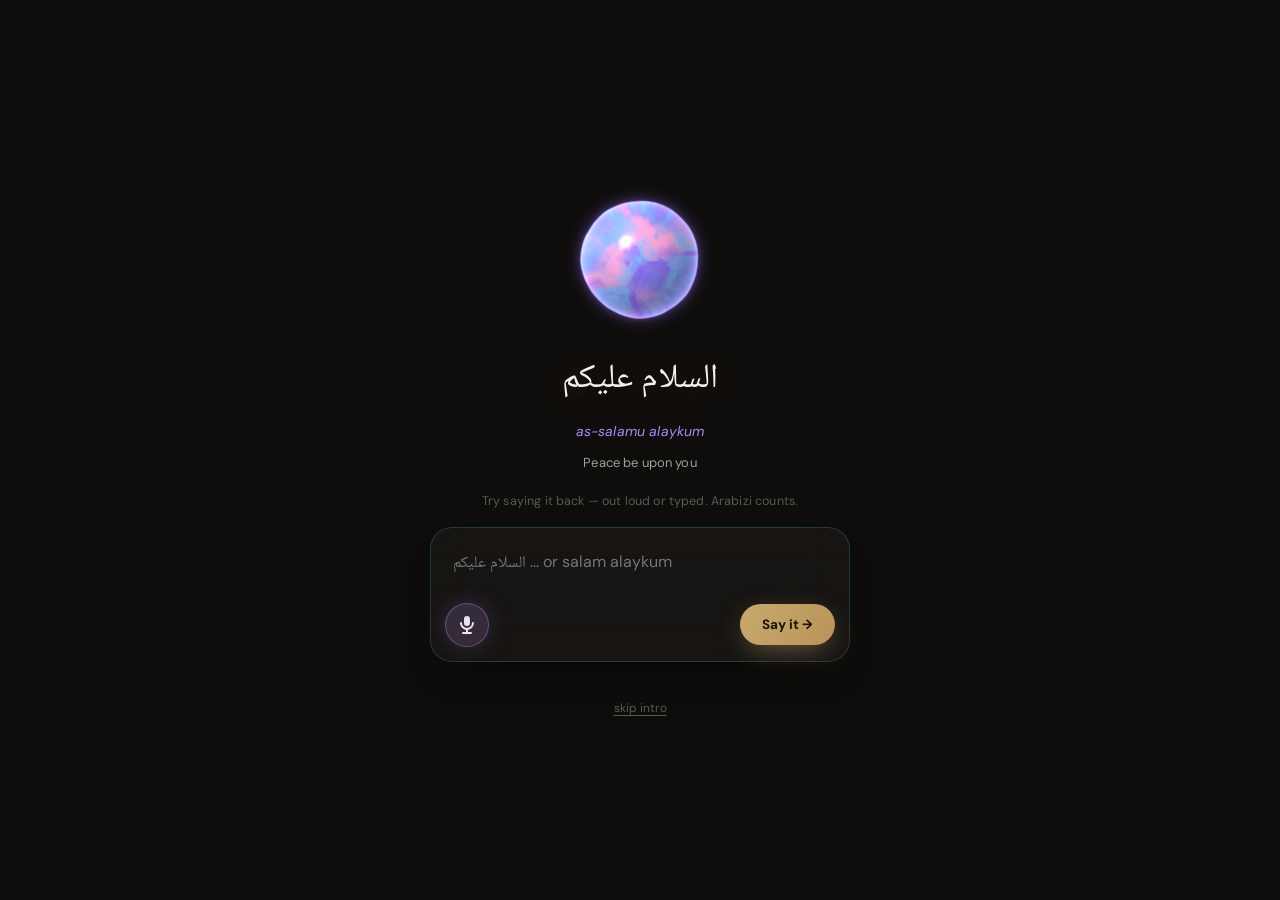
<file: index.html>
<!DOCTYPE html>
<html lang="en">
<head>
<meta charset="UTF-8">
<meta name="viewport" content="width=device-width, initial-scale=1.0">
<title>طريقة — Sudanese Arabic Trainer</title>
<link rel="preconnect" href="https://fonts.googleapis.com">
<link rel="preconnect" href="https://fonts.gstatic.com" crossorigin>
<link href="https://fonts.googleapis.com/css2?family=Instrument+Serif:ital@0;1&family=DM+Sans:wght@300;400;500;600;700&family=Noto+Naskh+Arabic:wght@400;500;600;700&family=Space+Grotesk:wght@400;500;600;700&family=IBM+Plex+Sans+Arabic:wght@400;600&display=swap" rel="stylesheet">
<link rel="stylesheet" href="css/base.css">
<script src="js/core/config.js"></script>
<link rel="stylesheet" href="css/refresh.css">
<link rel="stylesheet" href="css/coach.css">
<link rel="stylesheet" href="css/modern.css">
<link rel="stylesheet" href="css/design-port.css">
<link rel="stylesheet" href="css/neon.css">
<link rel="stylesheet" href="css/handoff2.css">
<link rel="stylesheet" href="css/shell.css">
</head>
<body>

<div id="sidebar-overlay" class="sidebar-overlay" onclick="closeSidebar()"></div>
<button class="menu-toggle" id="menu-toggle" onclick="toggleSidebar()" title="Menu">☰</button>

<div class="layout">

  <!-- ── Sidebar ── -->
  <aside class="sidebar" id="sidebar">
    <button class="sidebar-collapse-btn" onclick="collapseSidebar(event)" title="Collapse menu">«</button>
    <div class="sidebar-logo" onclick="showTarigaDef()" style="cursor:pointer" title="What does طريقة mean?">
      <div class="logo-ar">طريقة</div>
      <div class="logo-en">Sudanese Arabic Trainer</div>
    </div>

    <div class="sidebar-section">

      <!-- ═══ ACTIVE MODES — the core learning path ═══ -->
      <button class="nav-btn" onclick="setModeAndClose('home')" id="nav-home">
        <svg class="nav-icon" viewBox="0 0 20 20" fill="currentColor"><path d="M10.707 2.293a1 1 0 00-1.414 0l-7 7a1 1 0 001.414 1.414L4 10.414V17a1 1 0 001 1h2a1 1 0 001-1v-2a1 1 0 011-1h2a1 1 0 011 1v2a1 1 0 001 1h2a1 1 0 001-1v-6.586l.293.293a1 1 0 001.414-1.414l-7-7z"/></svg>
        Home
      </button>

      <div class="sidebar-label" style="margin-top:10px">① Build vocab</div>
      <button class="nav-btn on" onclick="setModeAndClose('flash')" id="nav-flash">
        <svg class="nav-icon" viewBox="0 0 20 20" fill="currentColor"><path d="M7 3a1 1 0 000 2h6a1 1 0 100-2H7zM4 7a1 1 0 011-1h10a1 1 0 110 2H5a1 1 0 01-1-1zM2 11a2 2 0 012-2h12a2 2 0 012 2v4a2 2 0 01-2 2H4a2 2 0 01-2-2v-4z"/></svg>
        Flashcards
      </button>
      <button class="nav-btn" onclick="setModeAndClose('deep')" id="nav-deep">
        <svg class="nav-icon" viewBox="0 0 20 20" fill="currentColor"><path fill-rule="evenodd" d="M3 4a1 1 0 011-1h12a1 1 0 110 2H4a1 1 0 01-1-1zm0 4a1 1 0 011-1h12a1 1 0 110 2H4a1 1 0 01-1-1zm0 4a1 1 0 011-1h12a1 1 0 110 2H4a1 1 0 01-1-1zm0 4a1 1 0 011-1h12a1 1 0 110 2H4a1 1 0 01-1-1z" clip-rule="evenodd"/></svg>
        Deep cards + synonyms
      </button>
      <button class="nav-btn" onclick="setModeAndClose('starred')" id="nav-starred">
        <svg class="nav-icon" viewBox="0 0 20 20" fill="currentColor"><path d="M9.049 2.927c.3-.921 1.603-.921 1.902 0l1.07 3.292a1 1 0 00.95.69h3.462c.969 0 1.371 1.24.588 1.81l-2.8 2.034a1 1 0 00-.364 1.118l1.07 3.292c.3.921-.755 1.688-1.54 1.118l-2.8-2.034a1 1 0 00-1.175 0l-2.8 2.034c-.784.57-1.838-.197-1.539-1.118l1.07-3.292a1 1 0 00-.364-1.118L2.98 8.72c-.783-.57-.38-1.81.588-1.81h3.461a1 1 0 00.951-.69l1.07-3.292z"/></svg>
        <span id="starred-nav-label">Starred items</span>
      </button>

      <div class="sidebar-label" style="margin-top:10px">② Speak it</div>
      <button class="nav-btn" onclick="setModeAndClose('guided')" id="nav-guided">
        <svg class="nav-icon" viewBox="0 0 20 20" fill="currentColor"><path d="M13 6a3 3 0 11-6 0 3 3 0 016 0zM18 8a2 2 0 11-4 0 2 2 0 014 0zM14 15a4 4 0 00-8 0v3h8v-3zM6 8a2 2 0 11-4 0 2 2 0 014 0zM16 18v-3a5.972 5.972 0 00-.75-2.906A3.005 3.005 0 0119 15v3h-3zM4.75 12.094A5.973 5.973 0 004 15v3H1v-3a3 3 0 013.75-2.906z"/></svg>
        Guided practice
      </button>
      <button class="nav-btn" onclick="setModeAndClose('shadow')" id="nav-shadow">
        <svg class="nav-icon" viewBox="0 0 20 20" fill="currentColor"><path fill-rule="evenodd" d="M18 10c0 3.866-3.582 7-8 7a8.841 8.841 0 01-4.083-.98L2 17l1.338-3.123C2.493 12.767 2 11.434 2 10c0-3.866 3.582-7 8-7s8 3.134 8 7zM7 9H5v2h2V9zm8 0h-2v2h2V9zM9 9h2v2H9V9z" clip-rule="evenodd"/></svg>
        Shadowing
      </button>
      <button class="nav-btn" onclick="setModeAndClose('build')" id="nav-build">
        <svg class="nav-icon" viewBox="0 0 20 20" fill="currentColor"><path d="M17.414 2.586a2 2 0 00-2.828 0L7 10.172V13h2.828l7.586-7.586a2 2 0 000-2.828z"/><path fill-rule="evenodd" d="M2 6a2 2 0 012-2h4a1 1 0 010 2H4v10h10v-4a1 1 0 112 0v4a2 2 0 01-2 2H4a2 2 0 01-2-2V6z" clip-rule="evenodd"/></svg>
        Sentence builder
      </button>
      <button class="nav-btn" onclick="setModeAndClose('speak')" id="nav-speak">
        <svg class="nav-icon" viewBox="0 0 20 20" fill="currentColor"><path fill-rule="evenodd" d="M7 4a3 3 0 016 0v4a3 3 0 11-6 0V4zm4 10.93A7.001 7.001 0 0017 8a1 1 0 10-2 0A5 5 0 015 8a1 1 0 00-2 0 7.001 7.001 0 006 6.93V17H6a1 1 0 100 2h8a1 1 0 100-2h-3v-2.07z" clip-rule="evenodd"/></svg>
        Speak &amp; respond
      </button>

      <button class="nav-btn" onclick="setModeAndClose('journey')" id="nav-journey">
        <svg class="nav-icon" viewBox="0 0 20 20" fill="currentColor"><path d="M9.049 2.927c.3-.921 1.603-.921 1.902 0l1.07 3.292a1 1 0 00.95.69h3.462c.969 0 1.371 1.24.588 1.81l-2.8 2.034a1 1 0 00-.364 1.118l1.07 3.292c.3.921-.755 1.688-1.54 1.118l-2.8-2.034a1 1 0 00-1.175 0l-2.8 2.034c-.784.57-1.838-.197-1.539-1.118l1.07-3.292a1 1 0 00-.364-1.118L2.98 8.72c-.783-.57-.38-1.81.588-1.81h3.461a1 1 0 00.951-.69l1.07-3.292z"/></svg>
        Your journey
      </button>

      <div class="sidebar-label" style="margin-top:10px">③ Immerse</div>
      <button class="nav-btn" onclick="setModeAndClose('listen')" id="nav-listen">
        <svg class="nav-icon" viewBox="0 0 20 20" fill="currentColor"><path fill-rule="evenodd" d="M10 18a8 8 0 100-16 8 8 0 000 16zM9.555 7.168A1 1 0 008 8v4a1 1 0 001.555.832l3-2a1 1 0 000-1.664l-3-2z" clip-rule="evenodd"/></svg>
        Tune your ear
      </button>
      <button class="nav-btn" onclick="setModeAndClose('convo')" id="nav-convo">
        <svg class="nav-icon" viewBox="0 0 20 20" fill="currentColor"><path d="M2 5a2 2 0 012-2h7a2 2 0 012 2v4a2 2 0 01-2 2H9l-3 3v-3H4a2 2 0 01-2-2V5z"/><path d="M15 7v2a4 4 0 01-4 4H9.828l-1.766 1.767c.28.149.599.233.938.233h2l3 3v-3h2a2 2 0 002-2V9a2 2 0 00-2-2h-1z"/></svg>
        Conversation mode
      </button>

      <button class="nav-btn" onclick="setModeAndClose('about')" id="nav-about">
        <svg class="nav-icon" viewBox="0 0 20 20" fill="currentColor"><path fill-rule="evenodd" d="M18 10a8 8 0 11-16 0 8 8 0 0116 0zm-7-4a1 1 0 11-2 0 1 1 0 012 0zM9 9a1 1 0 000 2v3a1 1 0 001 1h1a1 1 0 100-2v-3a1 1 0 00-1-1H9z" clip-rule="evenodd"/></svg>
        How Tariga works
      </button>

      <div class="sidebar-label" style="margin-top:10px">④ Preserve it</div>
      <button class="nav-btn" onclick="setModeAndClose('contribute')" id="nav-contribute">
        <svg class="nav-icon" viewBox="0 0 20 20" fill="currentColor"><path d="M10 3.5c-3.6-2.4-8 .1-8 4.2 0 3.1 2.6 5.6 6.3 9l1.7 1.6 1.7-1.6c3.7-3.4 6.3-5.9 6.3-9 0-4.1-4.4-6.6-8-4.2z"/></svg>
        Contribute
      </button>

      <!-- ═══ ARCHIVED — collapsed by default, nothing deleted ═══ -->
      <button class="archive-toggle" onclick="toggleArchive()" id="archive-toggle-btn">
        <span>Archived modes</span>
        <svg class="archive-chevron" id="archive-chevron" viewBox="0 0 20 20" fill="currentColor"><path fill-rule="evenodd" d="M5.293 7.293a1 1 0 011.414 0L10 10.586l3.293-3.293a1 1 0 111.414 1.414l-4 4a1 1 0 01-1.414 0l-4-4a1 1 0 010-1.414z" clip-rule="evenodd"/></svg>
      </button>
      <div class="archive-panel" id="archive-panel">
        <div class="archive-note">Still fully working — just tucked away while the core path stays focused.</div>
        <button class="nav-btn archived" onclick="setModeAndClose('mc')" id="nav-mc">
          <svg class="nav-icon" viewBox="0 0 20 20" fill="currentColor"><path d="M9 2a1 1 0 000 2h2a1 1 0 100-2H9z"/><path fill-rule="evenodd" d="M4 5a2 2 0 012-2 3 3 0 003 3h2a3 3 0 003-3 2 2 0 012 2v11a2 2 0 01-2 2H6a2 2 0 01-2-2V5zm9.707 5.707a1 1 0 00-1.414-1.414L9 12.586l-1.293-1.293a1 1 0 00-1.414 1.414l2 2a1 1 0 001.414 0l4-4z" clip-rule="evenodd"/></svg>
          Quiz
        </button>
        <button class="nav-btn archived" onclick="setModeAndClose('deepquiz')" id="nav-deepquiz">
          <svg class="nav-icon" viewBox="0 0 20 20" fill="currentColor"><path fill-rule="evenodd" d="M11.3 1.046A1 1 0 0112 2v5h4a1 1 0 01.82 1.573l-7 10A1 1 0 018 18v-5H4a1 1 0 01-.82-1.573l7-10a1 1 0 011.12-.38z" clip-rule="evenodd"/></svg>
          Deep quiz
        </button>
        <button class="nav-btn archived" onclick="setModeAndClose('flow')" id="nav-flow">
          <svg class="nav-icon" viewBox="0 0 20 20" fill="currentColor"><path d="M4 4a2 2 0 012-2h4.586A2 2 0 0112 2.586L15.414 6A2 2 0 0116 7.414V16a2 2 0 01-2 2H6a2 2 0 01-2-2V4zm2 6a1 1 0 011-1h6a1 1 0 110 2H7a1 1 0 01-1-1zm1 3a1 1 0 100 2h6a1 1 0 100-2H7z"/></svg>
          Flow translation
        </button>
        <button class="nav-btn archived" onclick="setModeAndClose('trans')" id="nav-trans">
          <svg class="nav-icon" viewBox="0 0 20 20" fill="currentColor"><path fill-rule="evenodd" d="M12.316 3.051a1 1 0 01.633 1.265l-4 12a1 1 0 11-1.898-.632l4-12a1 1 0 011.265-.633zM5.707 6.293a1 1 0 010 1.414L3.414 10l2.293 2.293a1 1 0 11-1.414 1.414l-3-3a1 1 0 010-1.414l3-3a1 1 0 011.414 0zm8.586 0a1 1 0 011.414 0l3 3a1 1 0 010 1.414l-3 3a1 1 0 11-1.414-1.414L16.586 10l-2.293-2.293a1 1 0 010-1.414z" clip-rule="evenodd"/></svg>
          Transitions guide
        </button>
        <button class="nav-btn archived" onclick="setModeAndClose('vocab')" id="nav-vocab">
          <svg class="nav-icon" viewBox="0 0 20 20" fill="currentColor"><path d="M5 3a2 2 0 00-2 2v2a2 2 0 002 2h2a2 2 0 002-2V5a2 2 0 00-2-2H5zM5 11a2 2 0 00-2 2v2a2 2 0 002 2h2a2 2 0 002-2v-2a2 2 0 00-2-2H5zM11 5a2 2 0 012-2h2a2 2 0 012 2v2a2 2 0 01-2 2h-2a2 2 0 01-2-2V5zM11 13a2 2 0 012-2h2a2 2 0 012 2v2a2 2 0 01-2 2h-2a2 2 0 01-2-2v-2z"/></svg>
          Vocab lists
        </button>
        <button class="nav-btn archived" onclick="setModeAndClose('ref')" id="nav-ref">
          <svg class="nav-icon" viewBox="0 0 20 20" fill="currentColor"><path d="M9 4.804A7.968 7.968 0 005.5 4c-1.255 0-2.443.29-3.5.804v10A7.969 7.969 0 015.5 14c1.669 0 3.218.51 4.5 1.385A7.962 7.962 0 0114.5 14c1.255 0 2.443.29 3.5.804v-10A7.968 7.968 0 0014.5 4c-1.255 0-2.443.29-3.5.804V12a1 1 0 11-2 0V4.804z"/></svg>
          Full reference
        </button>
      </div>

    </div>

    <div class="src-section">
      <div class="sidebar-label" style="padding:0;margin-bottom:8px">Deck source</div>
      <button class="src-btn on-v1" onclick="setSrc('v1')" id="src-v1"><svg viewBox="0 0 20 20" fill="currentColor" style="width:1.05em;height:1.05em;vertical-align:-0.12em"><path fill-rule="evenodd" d="M7 4a3 3 0 016 0v4a3 3 0 11-6 0V4zm4 10.93A7.001 7.001 0 0017 8a1 1 0 10-2 0A5 5 0 015 8a1 1 0 00-2 0 7.001 7.001 0 006 6.93V17H6a1 1 0 100 2h8a1 1 0 100-2h-3v-2.07z" clip-rule="evenodd"/></svg> Solja episode</button>
      <button class="src-btn" onclick="setSrc('v2')" id="src-v2"><svg viewBox="0 0 20 20" fill="currentColor" style="width:1.05em;height:1.05em;vertical-align:-0.12em"><path fill-rule="evenodd" d="M7 4a3 3 0 016 0v4a3 3 0 11-6 0V4zm4 10.93A7.001 7.001 0 0017 8a1 1 0 10-2 0A5 5 0 015 8a1 1 0 00-2 0 7.001 7.001 0 006 6.93V17H6a1 1 0 100 2h8a1 1 0 100-2h-3v-2.07z" clip-rule="evenodd"/></svg> Ala episode</button>
      <button class="src-btn" onclick="setSrc('all')" id="src-all"><svg viewBox="0 0 20 20" fill="currentColor" style="width:1.05em;height:1.05em;vertical-align:-0.12em"><path fill-rule="evenodd" d="M7 4a3 3 0 016 0v4a3 3 0 11-6 0V4zm4 10.93A7.001 7.001 0 0017 8a1 1 0 10-2 0A5 5 0 015 8a1 1 0 00-2 0 7.001 7.001 0 006 6.93V17H6a1 1 0 100 2h8a1 1 0 100-2h-3v-2.07z" clip-rule="evenodd"/></svg><svg viewBox="0 0 20 20" fill="currentColor" style="width:1.05em;height:1.05em;vertical-align:-0.12em"><path fill-rule="evenodd" d="M7 4a3 3 0 016 0v4a3 3 0 11-6 0V4zm4 10.93A7.001 7.001 0 0017 8a1 1 0 10-2 0A5 5 0 015 8a1 1 0 00-2 0 7.001 7.001 0 006 6.93V17H6a1 1 0 100 2h8a1 1 0 100-2h-3v-2.07z" clip-rule="evenodd"/></svg> Both episodes</button>
      <button class="src-btn" onclick="setSrc('p2')" id="src-p2">▤ Sudanese glossary</button>
      <button class="src-btn" onclick="setSrc('extra')" id="src-extra">✚ Deep vocab bank</button>
    </div>

    <div class="podcast-links-section">
      <div class="sidebar-label" style="padding:0;margin-bottom:10px">Source podcasts</div>
      <div class="podcast-label">ونسا مع أس</div>
      <a class="podcast-link" href="https://youtu.be/oAdi4U9CbRU?si=Y-smwLTjIakl014Z" target="_blank" rel="noopener">
        <div class="podcast-link-thumb" style="background:linear-gradient(135deg,#1a1a1f 0%,#2a1a0a 100%)">
          <svg width="18" height="18" viewBox="0 0 24 24" fill="var(--accent)"><path d="M19.59 6.69a4.83 4.83 0 01-3.77-4.25V2h-3.45v13.67a2.89 2.89 0 01-2.88 2.5 2.89 2.89 0 01-2.89-2.89 2.89 2.89 0 012.89-2.89c.28 0 .54.04.79.1V9.01a6.33 6.33 0 00-.79-.05 6.34 6.34 0 00-6.34 6.34 6.34 6.34 0 006.34 6.34 6.34 6.34 0 006.33-6.34V8.69a8.27 8.27 0 004.84 1.55V6.79a4.85 4.85 0 01-1.07-.1z"/></svg>
        </div>
        <div class="podcast-link-body">
          <div class="podcast-link-title">Solja Samkara</div>
          <div class="podcast-link-sub">Video 1 · يوتيوب</div>
        </div>
        <svg class="podcast-link-arrow" width="12" height="12" viewBox="0 0 20 20" fill="currentColor"><path fill-rule="evenodd" d="M10.293 3.293a1 1 0 011.414 0l6 6a1 1 0 010 1.414l-6 6a1 1 0 01-1.414-1.414L14.586 11H3a1 1 0 110-2h11.586l-4.293-4.293a1 1 0 010-1.414z" clip-rule="evenodd"/></svg>
      </a>
      <a class="podcast-link" href="https://youtu.be/5jsYIdD1pb8?si=FEyJzSicDgJYmzJm" target="_blank" rel="noopener">
        <div class="podcast-link-thumb" style="background:linear-gradient(135deg,#1a1a1f 0%,#0a1a10 100%)">
          <svg width="18" height="18" viewBox="0 0 24 24" fill="var(--green)"><path d="M19.59 6.69a4.83 4.83 0 01-3.77-4.25V2h-3.45v13.67a2.89 2.89 0 01-2.88 2.5 2.89 2.89 0 01-2.89-2.89 2.89 2.89 0 012.89-2.89c.28 0 .54.04.79.1V9.01a6.33 6.33 0 00-.79-.05 6.34 6.34 0 00-6.34 6.34 6.34 6.34 0 006.34 6.34 6.34 6.34 0 006.33-6.34V8.69a8.27 8.27 0 004.84 1.55V6.79a4.85 4.85 0 01-1.07-.1z"/></svg>
        </div>
        <div class="podcast-link-body">
          <div class="podcast-link-title">Ala Al-Shareef</div>
          <div class="podcast-link-sub">Video 2 · يوتيوب</div>
        </div>
        <svg class="podcast-link-arrow" width="12" height="12" viewBox="0 0 20 20" fill="currentColor"><path fill-rule="evenodd" d="M10.293 3.293a1 1 0 011.414 0l6 6a1 1 0 010 1.414l-6 6a1 1 0 01-1.414-1.414L14.586 11H3a1 1 0 110-2h11.586l-4.293-4.293a1 1 0 010-1.414z" clip-rule="evenodd"/></svg>
      </a>
    </div>
  </aside>

  <!-- ── Main ── -->
  <div class="main">
    <div class="stats-strip">
      <div class="stat-cell"><div class="stat-n" id="s-k" style="color:var(--green)">0</div><div class="stat-l">Mastered</div></div>
      <div class="stat-cell"><div class="stat-n" id="s-l" style="color:var(--red)">0</div><div class="stat-l">Learning</div></div>
      <div class="stat-cell"><div class="stat-n" id="s-t">0</div><div class="stat-l">In deck</div></div>
      <div class="stat-cell"><div class="stat-n" id="s-p" style="color:var(--accent)">0%</div><div class="stat-l">Progress</div></div>
    </div>

    <div class="top-bar">
      <span class="top-title" id="top-title">Flashcards</span>
      <div class="prog-bar"><div class="prog-fill" id="prog" style="width:0%"></div></div>
      <span class="top-counter" id="top-counter">0 / 0</span>
    </div>

    <div class="content-area" id="content-area">
      <!-- rendered by JS -->
    </div>
  </div>
</div>

<!-- ═══ Data layer ═══ -->
<script src="js/data/vocabulary.js"></script>
<script src="js/data/phonetics.js"></script>
<script src="js/data/scenarios.js"></script>
<script src="js/data/conversations.js"></script>
<script src="js/data/grammar.js"></script>
<script src="js/data/misc.js"></script>
<script src="js/data/curriculum.js"></script>

<!-- ═══ Core layer ═══ -->
<script src="js/core/state.js"></script>
<script src="js/core/theme.js"></script>
<script src="js/core/navigation.js"></script>
<script src="js/core/results.js"></script>
<script src="js/core/mode-intros.js"></script>
<script src="js/core/ui-shell.js"></script>
<script src="js/components/orb.js"></script>
<script src="js/components/orb2.js"></script>
<script src="js/components/globe.js"></script>
<script src="js/components/sudan-map.js"></script>
<script src="js/core/activity.js"></script>
<script src="js/core/coach-prompt.js"></script>
<script src="js/core/api.js"></script>
<script src="js/core/progress.js"></script>
<script src="js/core/produce.js"></script>
<script src="js/core/intro.js"></script>
<script src="js/core/events.js"></script>
<script src="js/core/admin.js"></script>
<script src="js/core/admin-content.js"></script>
<script src="js/core/wordstar.js"></script>
<script src="js/core/tutor.js"></script>

<!-- ═══ Mode layer ═══ -->
<script src="js/modes/flashcards.js"></script>
<script src="js/modes/deep-cards.js"></script>
<script src="js/modes/shadowing.js"></script>
<script src="js/modes/sentence-builder.js"></script>
<script src="js/modes/quiz.js"></script>
<script src="js/modes/deep-quiz.js"></script>
<script src="js/modes/flow-translation.js"></script>
<script src="js/modes/speak-respond.js"></script>
<script src="js/modes/transitions.js"></script>
<script src="js/modes/vocab-lists.js"></script>
<script src="js/modes/reference.js"></script>
<script src="js/modes/conversation.js"></script>
<script src="js/modes/starred.js"></script>
<script src="js/modes/listen.js"></script>
<script src="js/modes/contribute.js"></script>
<script src="js/modes/home2.js"></script>
<script src="js/modes/home.js"></script>
<script src="js/modes/branchdetail.js"></script>
<script src="js/modes/journey.js"></script>
<script src="js/modes/map.js"></script>
<script src="js/modes/guided.js"></script>
<script src="js/modes/warmup.js"></script>
<script src="js/modes/freeform.js"></script>
<script src="js/modes/review.js"></script>
<script src="js/modes/livecall.js"></script>
<script src="js/modes/speed.js"></script>
<script src="js/modes/about.js"></script>
<script src="js/modes/domainmap.js"></script>

<!-- ═══ Bottom tab bar (mobile) ═══ -->
<nav class="tab-bar" id="tab-bar">
  <button class="tab-btn" data-tab="home" onclick="setMode('home')">
    <svg viewBox="0 0 20 20" fill="currentColor"><path d="M10.707 2.293a1 1 0 00-1.414 0l-7 7a1 1 0 001.414 1.414L4 10.414V17a1 1 0 001 1h2a1 1 0 001-1v-2a1 1 0 011-1h2a1 1 0 011 1v2a1 1 0 001 1h2a1 1 0 001-1v-6.586l.293.293a1 1 0 001.414-1.414l-7-7z"/></svg>
    Home
  </button>
  <button class="tab-btn" data-tab="flash" onclick="setMode('flash')">
    <svg viewBox="0 0 20 20" fill="currentColor"><path d="M7 3a1 1 0 000 2h6a1 1 0 100-2H7zM4 7a1 1 0 011-1h10a1 1 0 110 2H5a1 1 0 01-1-1zM2 11a2 2 0 012-2h12a2 2 0 012 2v4a2 2 0 01-2 2H4a2 2 0 01-2-2v-4z"/></svg>
    Cards
  </button>
  <button class="tab-btn" data-tab="speak" onclick="setMode('speak')">
    <svg viewBox="0 0 20 20" fill="currentColor"><path fill-rule="evenodd" d="M7 4a3 3 0 016 0v4a3 3 0 11-6 0V4zm4 10.93A7.001 7.001 0 0017 8a1 1 0 10-2 0A5 5 0 015 8a1 1 0 00-2 0 7.001 7.001 0 006 6.93V17H6a1 1 0 100 2h8a1 1 0 100-2h-3v-2.07z" clip-rule="evenodd"/></svg>
    Coach
  </button>
  <button class="tab-btn" data-tab="journey" onclick="setMode('journey')">
    <svg viewBox="0 0 20 20" fill="currentColor"><path d="M9.049 2.927c.3-.921 1.603-.921 1.902 0l1.07 3.292a1 1 0 00.95.69h3.462c.969 0 1.371 1.24.588 1.81l-2.8 2.034a1 1 0 00-.364 1.118l1.07 3.292c.3.921-.755 1.688-1.54 1.118l-2.8-2.034a1 1 0 00-1.175 0l-2.8 2.034c-.784.57-1.838-.197-1.539-1.118l1.07-3.292a1 1 0 00-.364-1.118L2.98 8.72c-.783-.57-.38-1.81.588-1.81h3.461a1 1 0 00.951-.69l1.07-3.292z"/></svg>
    Journey
  </button>
  <button class="tab-btn" data-tab="more" onclick="toggleSidebar()">
    <svg viewBox="0 0 20 20" fill="currentColor"><path d="M6 10a2 2 0 11-4 0 2 2 0 014 0zM12 10a2 2 0 11-4 0 2 2 0 014 0zM16 12a2 2 0 100-4 2 2 0 000 4z"/></svg>
    More
  </button>
</nav>

<!-- ═══ App entry ═══ -->
<script src="js/app.js"></script>

</body>
</html>
</file>
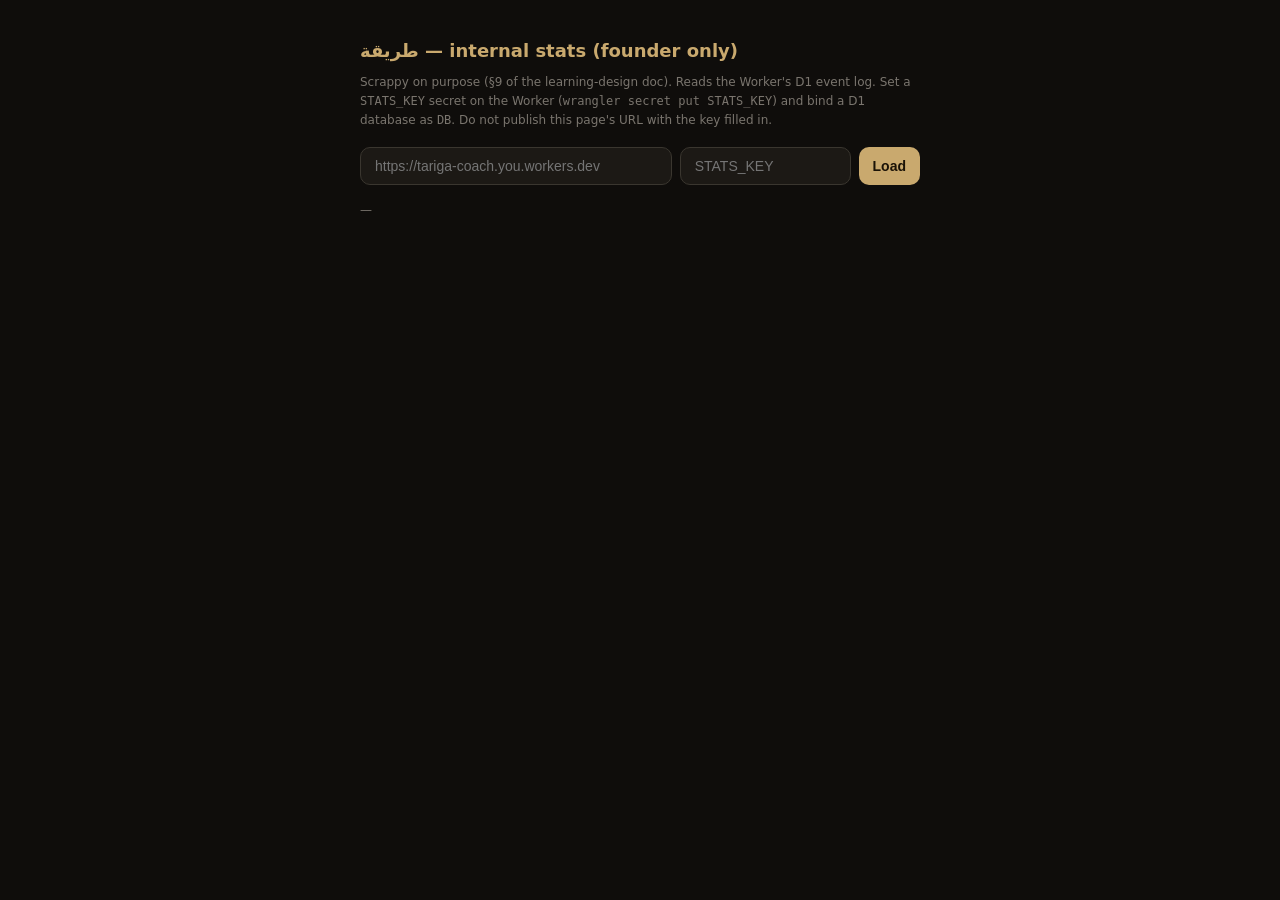
<file: stats.html>
<!DOCTYPE html>
<html lang="en"><head><meta charset="UTF-8"><meta name="viewport" content="width=device-width, initial-scale=1.0">
<title>Tariga — internal stats</title>
<style>
  body{background:#0f0d0b;color:#f0ede8;font-family:system-ui,sans-serif;max-width:560px;margin:40px auto;padding:0 20px}
  h1{font-size:18px;color:#c9a96e} input,button{padding:10px 14px;border-radius:10px;border:1px solid #3a362f;background:#1c1915;color:#f0ede8;font-size:14px}
  button{background:#c9a96e;color:#1a1206;font-weight:700;cursor:pointer;border:none}
  table{width:100%;border-collapse:collapse;margin:14px 0}
  td,th{padding:7px 10px;border-bottom:1px solid #2a2620;font-size:13px;text-align:left}
  th{color:#7a756e;text-transform:uppercase;font-size:10px;letter-spacing:.1em}
  .note{color:#7a756e;font-size:12px;line-height:1.6}
</style></head><body>
<h1>طريقة — internal stats (founder only)</h1>
<p class="note">Scrappy on purpose (§9 of the learning-design doc). Reads the Worker's D1 event log.
Set a <code>STATS_KEY</code> secret on the Worker (<code>wrangler secret put STATS_KEY</code>) and bind a D1 database as <code>DB</code>.
Do not publish this page's URL with the key filled in.</p>
<div style="display:flex;gap:8px;flex-wrap:wrap;margin:16px 0">
  <input id="w" placeholder="https://tariga-coach.you.workers.dev" style="flex:2;min-width:220px">
  <input id="k" placeholder="STATS_KEY" style="flex:1;min-width:120px">
  <button onclick="load()">Load</button>
</div>
<div id="out" class="note">—</div>
<script>
async function load(){
  const w=document.getElementById('w').value.replace(/\/$/,''), k=document.getElementById('k').value;
  const out=document.getElementById('out'); out.textContent='loading…';
  try{
    const r=await fetch(w+'/api/stats?key='+encodeURIComponent(k));
    const d=await r.json();
    if(!r.ok){out.textContent='error: '+(d.error||r.status)+(d.detail?' — '+d.detail:'');return;}
    const table=(title,rows,c1,c2)=>'<h1>'+title+'</h1><table><tr><th>'+c1+'</th><th>'+c2+'</th></tr>'+
      rows.map(x=>'<tr><td>'+(x[c1]||'—')+'</td><td>'+x[c2]+'</td></tr>').join('')+'</table>';
    out.innerHTML=table('Events by type',d.byType,'t','n')+table('Mode popularity',d.byMode,'mode','n')+table('Last 14 days',d.days,'d','n');
  }catch(e){out.textContent='unreachable: '+e;}
}
</script></body></html>
</file>
<file: css/base.css>
:root {
    --bg: #0e0e0f;
    --surface: #18181b;
    --surface2: #222226;
    --surface3: #2a2a2f;
    --border: rgba(255,255,255,0.07);
    --border2: rgba(255,255,255,0.13);
    --text: #f0ede8;
    --text2: #a09e9a;
    --text3: #5a5855;
    --accent: #c9a96e;
    --accent2: #e8c99a;
    --accent-dim: rgba(201,169,110,0.12);
    --green: #4caf82;
    --green-dim: rgba(76,175,130,0.12);
    --red: #d96b5a;
    --red-dim: rgba(217,107,90,0.12);
    --purple: #8b7fc7;
    --purple-dim: rgba(139,127,199,0.12);
    --v1: #c9a96e;
    --v2: #4caf82;
    --p2: #8b7fc7;
    --radius: 12px;
    --radius-sm: 7px;
    --sans: 'DM Sans', sans-serif;
    --serif: 'Instrument Serif', serif;
  }

  * { box-sizing: border-box; margin: 0; padding: 0; }
  
  body {
    font-family: var(--sans);
    background: var(--bg);
    color: var(--text);
    min-height: 100vh;
    font-size: 15px;
    line-height: 1.6;
  }

  /* ── Layout ── */
  .layout { display: flex; min-height: 100vh; }
  
  .sidebar {
    width: 220px;
    flex-shrink: 0;
    background: var(--surface);
    border-right: 1px solid var(--border);
    display: flex;
    flex-direction: column;
    padding: 0;
    position: sticky;
    top: 0;
    height: 100vh;
    overflow-y: auto;
  }

  .sidebar-section { flex: 1; }

  .sidebar-logo {
    padding: 28px 24px 20px;
    border-bottom: 1px solid var(--border);
  }

  .logo-ar {
    font-family: var(--serif);
    font-size: 26px;
    letter-spacing: .02em;
    color: var(--accent);
    line-height: 1;
    direction: rtl;
  }

  .logo-en {
    font-size: 10px;
    letter-spacing: .14em;
    text-transform: uppercase;
    color: var(--text3);
    margin-top: 4px;
  }

  .sidebar-section {
    padding: 16px 12px 8px;
  }

  .sidebar-label {
    font-size: 10px;
    letter-spacing: .12em;
    text-transform: uppercase;
    color: var(--text3);
    padding: 0 12px;
    margin-bottom: 6px;
  }

  .nav-btn {
    display: flex;
    align-items: center;
    gap: 10px;
    width: 100%;
    padding: 9px 12px;
    border: none;
    background: transparent;
    color: var(--text2);
    font-family: var(--sans);
    font-size: 13.5px;
    cursor: pointer;
    border-radius: var(--radius-sm);
    transition: all .15s;
    text-align: left;
  }

  .nav-btn:hover { background: var(--surface2); color: var(--text); }
  .nav-btn.on { background: var(--accent-dim); color: var(--accent); }

  .nav-icon {
    width: 18px;
    height: 18px;
    opacity: .7;
    flex-shrink: 0;
  }

  .nav-btn.on .nav-icon { opacity: 1; }

  .src-section { padding: 12px; border-top: 1px solid var(--border); margin-top: auto; }

  .src-btn {
    display: block;
    width: 100%;
    padding: 8px 12px;
    border: 1px solid var(--border);
    background: transparent;
    color: var(--text2);
    font-family: var(--sans);
    font-size: 12px;
    cursor: pointer;
    border-radius: var(--radius-sm);
    margin-bottom: 5px;
    transition: all .15s;
    text-align: left;
  }

  .src-btn:hover { border-color: var(--border2); color: var(--text); }
  .src-btn.on-v1 { border-color: var(--v1); color: var(--v1); background: rgba(201,169,110,.08); }
  .src-btn.on-v2 { border-color: var(--v2); color: var(--v2); background: rgba(76,175,130,.08); }
  .src-btn.on-all { border-color: var(--purple); color: var(--purple); background: rgba(139,127,199,.08); }
  .src-btn.on-p2 { border-color: #8b7fc7; color: #8b7fc7; background: rgba(139,127,199,.08); }
  .src-btn.on-extra { border-color: #4caf82; color: #4caf82; background: rgba(76,175,130,.08); }

  /* ── Tariga definition modal ── */
  .tariga-overlay {
    position: fixed;
    inset: 0;
    background: rgba(0,0,0,.6);
    z-index: 1000;
    display: flex;
    align-items: center;
    justify-content: center;
    padding: 24px;
    animation: fadeIn .2s ease;
  }

  .tariga-modal {
    background: var(--surface);
    border: 1px solid var(--border2);
    border-radius: var(--radius);
    max-width: 380px;
    width: 100%;
    padding: 28px;
    position: relative;
  }

  .tariga-modal-close {
    position: absolute;
    top: 14px;
    right: 16px;
    background: transparent;
    border: none;
    color: var(--text3);
    font-size: 20px;
    cursor: pointer;
    line-height: 1;
    padding: 4px;
    transition: color .15s;
  }

  .tariga-modal-close:hover { color: var(--text); }

  .tariga-arabic {
    font-family: var(--serif);
    font-size: 48px;
    color: var(--accent);
    direction: rtl;
    text-align: right;
    line-height: 1.2;
    margin-bottom: 4px;
  }

  .tariga-romanized {
    font-size: 16px;
    color: var(--purple);
    font-style: italic;
    margin-bottom: 18px;
  }

  .tariga-divider {
    height: 1px;
    background: var(--border);
    margin-bottom: 18px;
  }

  .tariga-def-row {
    display: flex;
    gap: 10px;
    margin-bottom: 12px;
  }

  .tariga-def-num {
    font-size: 11px;
    color: var(--accent);
    font-weight: 500;
    min-width: 16px;
    margin-top: 2px;
  }

  .tariga-def-body {}

  .tariga-def-main {
    font-size: 14px;
    color: var(--text);
    line-height: 1.6;
    margin-bottom: 3px;
  }

  .tariga-def-note {
    font-size: 12px;
    color: var(--text3);
    line-height: 1.6;
  }

  .tariga-root {
    margin-top: 16px;
    padding: 10px 14px;
    background: var(--surface2);
    border-radius: var(--radius-sm);
    font-size: 12px;
    color: var(--text2);
    line-height: 1.65;
  }

  .tariga-root strong { color: var(--text); font-weight: 500; }

  .sidebar-logo:hover .logo-ar { color: var(--accent2); }
  .sidebar-logo:hover .logo-en { color: var(--text2); }
  .podcast-links-section {
    padding: 14px 12px 16px;
    border-top: 1px solid var(--border);
    margin-top: auto;
  }

  .podcast-label {
    font-family: var(--serif);
    font-size: 13px;
    color: var(--text3);
    margin-bottom: 8px;
    padding: 0 2px;
    font-style: italic;
    direction: rtl;
    text-align: right;
  }

  .podcast-link {
    display: flex;
    align-items: center;
    gap: 10px;
    padding: 8px 10px;
    border: 1px solid var(--border);
    border-radius: var(--radius-sm);
    text-decoration: none;
    margin-bottom: 6px;
    transition: all .15s;
    cursor: pointer;
  }

  .podcast-link:hover { border-color: var(--border2); background: var(--surface2); }

  .podcast-link-thumb {
    width: 32px;
    height: 32px;
    border-radius: 6px;
    flex-shrink: 0;
    display: flex;
    align-items: center;
    justify-content: center;
  }

  .podcast-link-body { flex: 1; min-width: 0; }
  .podcast-link-title { font-size: 12px; color: var(--text); font-weight: 500; }
  .podcast-link-sub { font-size: 10px; color: var(--text3); margin-top: 1px; }
  .podcast-link-arrow { color: var(--text3); flex-shrink: 0; }

  /* ── Stats strip ── */
  .stats-strip {
    display: grid;
    grid-template-columns: repeat(4,1fr);
    gap: 1px;
    background: var(--border);
    border-bottom: 1px solid var(--border);
  }

  .stat-cell {
    background: var(--surface);
    padding: 14px 20px;
    text-align: center;
  }

  .stat-n { font-size: 22px; font-weight: 500; line-height: 1; }
  .stat-l { font-size: 10px; letter-spacing: .08em; text-transform: uppercase; color: var(--text3); margin-top: 4px; }

  /* ── Main content ── */
  .main { flex: 1; display: flex; flex-direction: column; min-width: 0; }

  .top-bar {
    background: var(--surface);
    border-bottom: 1px solid var(--border);
    padding: 14px 32px;
    display: flex;
    align-items: center;
    justify-content: space-between;
    gap: 16px;
  }

  .top-title { font-family: var(--serif); font-size: 20px; color: var(--accent); font-style: italic; }

  .prog-bar {
    flex: 1;
    max-width: 280px;
    height: 3px;
    background: var(--surface3);
    border-radius: 2px;
    overflow: hidden;
  }

  .prog-fill { height: 3px; background: var(--accent); border-radius: 2px; transition: width .4s ease; }

  .top-counter { font-size: 12px; color: var(--text3); white-space: nowrap; }

  .content-area { flex: 1; padding: 32px; max-width: 780px; margin: 0 auto; width: 100%; }

  /* ── Tip ── */
  .tip-bar {
    display: flex;
    gap: 12px;
    align-items: flex-start;
    background: var(--surface);
    border: 1px solid var(--border);
    border-left: 3px solid var(--accent);
    border-radius: var(--radius-sm);
    padding: 12px 16px;
    margin-bottom: 24px;
    font-size: 12.5px;
    color: var(--text2);
    line-height: 1.6;
    border-radius: 0 var(--radius-sm) var(--radius-sm) 0;
  }

  .tip-label { font-size: 10px; letter-spacing: .1em; text-transform: uppercase; color: var(--accent); flex-shrink: 0; margin-top: 2px; }

  /* ── Streak ── */
  .streak-row { display: flex; gap: 4px; flex-wrap: wrap; margin-bottom: 20px; }
  .dot { width: 9px; height: 9px; border-radius: 50%; background: var(--surface3); }
  .dot.ok { background: var(--green); }
  .dot.no { background: var(--red); }

  /* ── Flash card ── */
  .card-scene {
    perspective: 1200px;
    margin-bottom: 20px;
  }

  .card-flipper {
    position: relative;
    transform-style: preserve-3d;
    transition: transform .5s cubic-bezier(.4,0,.2,1);
    min-height: 300px;
  }

  .card-flipper.flipped { transform: rotateY(180deg); }

  .card-face {
    position: absolute;
    inset: 0;
    backface-visibility: hidden;
    background: var(--surface);
    border: 1px solid var(--border);
    border-radius: var(--radius);
    padding: 32px;
    display: flex;
    flex-direction: column;
    min-height: 300px;
  }



  .card-static {
    background: var(--surface);
    border: 1px solid var(--border);
    border-radius: var(--radius);
    margin-bottom: 20px;
    overflow: hidden;
  }

  .card-body { padding: 28px 28px 20px; }
  .card-footer { padding: 14px 20px; background: var(--surface2); border-top: 1px solid var(--border); display: flex; gap: 10px; justify-content: center; }

  .tags { display: flex; gap: 6px; flex-wrap: wrap; margin-bottom: 16px; }

  .tag {
    font-size: 10.5px;
    padding: 3px 9px;
    border-radius: 20px;
    letter-spacing: .03em;
    font-weight: 400;
  }

  .tag-v1 { background: rgba(201,169,110,.15); color: var(--v1); border: 1px solid rgba(201,169,110,.25); }
  .tag-v2 { background: rgba(76,175,130,.15); color: var(--v2); border: 1px solid rgba(76,175,130,.25); }
  .tag-p2 { background: rgba(139,127,199,.15); color: var(--p2); border: 1px solid rgba(139,127,199,.25); }
  .tag-cat { background: var(--surface2); color: var(--text3); border: 1px solid var(--border); }
  .tag-type { background: transparent; color: var(--text3); font-style: italic; }

  .ar-text {
    font-size: 32px;
    font-weight: 400;
    direction: rtl;
    text-align: right;
    line-height: 1.5;
    color: var(--text);
    margin-bottom: 6px;
    font-family: var(--serif);
  }

  .phonetic { font-size: 13px; color: var(--purple); font-style: italic; margin-bottom: 12px; }
  .meaning { font-size: 16px; color: var(--text); margin-bottom: 12px; }
  
  .ctx-block {
    font-size: 13px;
    color: var(--text2);
    line-height: 1.7;
    padding: 10px 14px;
    border-left: 2px solid rgba(201,169,110,.4);
    background: var(--surface2);
    border-radius: 0 var(--radius-sm) var(--radius-sm) 0;
    margin-bottom: 12px;
  }

  .ex-block {
    background: var(--surface2);
    border-radius: var(--radius-sm);
    padding: 10px 14px;
    direction: rtl;
    text-align: right;
    font-size: 14px;
    color: var(--text);
    line-height: 1.8;
    font-family: var(--serif);
  }

  .ex-en {
    direction: ltr;
    text-align: left;
    font-size: 12px;
    color: var(--text3);
    font-family: var(--sans);
    margin-top: 4px;
  }

  .hint { font-size: 12px; color: var(--text3); text-align: center; margin-top: auto; padding-top: 16px; }

  /* ── Buttons ── */
  .btn {
    padding: 9px 20px;
    border-radius: var(--radius-sm);
    font-family: var(--sans);
    font-size: 13px;
    cursor: pointer;
    transition: all .15s;
    border: 1px solid var(--border2);
    background: transparent;
    color: var(--text2);
  }

  .btn:hover { background: var(--surface2); color: var(--text); }
  .btn:active { transform: scale(.97); }
  .btn-got { border-color: var(--green); color: var(--green); }
  .btn-got:hover { background: var(--green-dim); }
  .btn-learn { border-color: var(--red); color: var(--red); }
  .btn-learn:hover { background: var(--red-dim); }
  .btn-almost { border-color: var(--purple); color: var(--purple); }
  .btn-almost:hover { background: var(--purple-dim); }
  .btn-accent { border-color: var(--accent); color: var(--accent); }
  .btn-accent:hover { background: var(--accent-dim); }

  .nav-arrows {
    display: flex;
    gap: 8px;
    justify-content: center;
    margin: 12px 0;
  }
  .arrow-btn {
    padding: 7px 16px;
    border: 1px solid var(--border2);
    background: transparent;
    color: var(--text2);
    font-size: 18px;
    cursor: pointer;
    border-radius: var(--radius-sm);
    font-family: var(--sans);
    transition: all .15s;
    line-height: 1;
  }
  .arrow-btn:hover { background: var(--surface2); color: var(--text); }
  .arrow-btn:disabled { opacity: .3; cursor: default; }

  /* ── MC ── */
  .mc-grid { display: grid; grid-template-columns: 1fr 1fr; gap: 10px; margin-top: 16px; }

  .mc-opt {
    padding: 12px 14px;
    border: 1px solid var(--border2);
    background: transparent;
    color: var(--text2);
    font-family: var(--sans);
    font-size: 13px;
    cursor: pointer;
    border-radius: var(--radius-sm);
    text-align: left;
    line-height: 1.5;
    transition: all .15s;
  }

  .mc-opt:hover { background: var(--surface2); color: var(--text); }
  .mc-opt.correct { border-color: var(--green); background: var(--green-dim); color: var(--green); }
  .mc-opt.wrong { border-color: var(--red); background: var(--red-dim); color: var(--red); }

  /* ── Vocab helper panel ── */
  .vocab-panel {
    background: var(--surface);
    border: 1px solid var(--border);
    border-radius: var(--radius);
    padding: 20px;
    margin-bottom: 20px;
  }

  .vocab-panel-title {
    font-size: 11px;
    letter-spacing: .12em;
    text-transform: uppercase;
    color: var(--text3);
    margin-bottom: 14px;
    display: flex;
    align-items: center;
    justify-content: space-between;
  }

  .vocab-refresh {
    background: transparent;
    border: 1px solid var(--border);
    color: var(--text3);
    font-size: 11px;
    padding: 3px 10px;
    border-radius: 20px;
    cursor: pointer;
    font-family: var(--sans);
    transition: all .15s;
  }

  .vocab-refresh:hover { border-color: var(--border2); color: var(--text2); }

  .vocab-chips { display: flex; flex-wrap: wrap; gap: 8px; }

  .vocab-chip {
    display: flex;
    flex-direction: column;
    gap: 2px;
    padding: 8px 12px;
    background: var(--surface2);
    border: 1px solid var(--border);
    border-radius: var(--radius-sm);
    cursor: pointer;
    transition: all .15s;
  }

  .vocab-chip:hover { border-color: var(--accent); background: var(--accent-dim); }
  .vocab-chip.used { border-color: var(--green); background: var(--green-dim); }

  .chip-ar { font-family: var(--serif); font-size: 15px; direction: rtl; color: var(--text); }
  .chip-en { font-size: 10px; color: var(--text3); }

  /* ── Shadow / Build ── */
  .mode-card {
    background: var(--surface);
    border: 1px solid var(--border);
    border-radius: var(--radius);
    overflow: hidden;
    margin-bottom: 20px;
  }

  .mode-card-body { padding: 28px; }
  .mode-card-footer { padding: 14px 20px; background: var(--surface2); border-top: 1px solid var(--border); display: flex; gap: 10px; justify-content: center; }

  .step-label {
    font-size: 11px;
    letter-spacing: .1em;
    text-transform: uppercase;
    color: var(--text3);
    margin-bottom: 8px;
  }

  .context-text {
    font-size: 14px;
    color: var(--text2);
    line-height: 1.75;
    margin-bottom: 16px;
  }

  .context-text strong { color: var(--text); font-weight: 500; }

  .reveal-area { display: none; }
  .reveal-area.show { display: block; animation: fadeIn .3s ease; }

  @keyframes fadeIn { from { opacity: 0; transform: translateY(6px); } to { opacity: 1; transform: translateY(0); } }

  .shadow-note {
    font-size: 12px;
    color: var(--accent);
    margin-top: 14px;
    padding: 8px 12px;
    background: var(--accent-dim);
    border-radius: var(--radius-sm);
  }

  /* ── Reference ── */
  .ref-filters { display: flex; gap: 6px; flex-wrap: wrap; margin-bottom: 24px; }

  .ref-filter {
    padding: 5px 13px;
    border: 1px solid var(--border);
    background: transparent;
    color: var(--text3);
    font-size: 12px;
    cursor: pointer;
    border-radius: 20px;
    font-family: var(--sans);
    transition: all .15s;
  }

  .ref-filter:hover { border-color: var(--border2); color: var(--text2); }
  .ref-filter.on { background: var(--accent-dim); border-color: var(--accent); color: var(--accent); }

  .ref-cat-head {
    font-size: 10px;
    letter-spacing: .12em;
    text-transform: uppercase;
    color: var(--text3);
    margin: 28px 0 10px;
    padding-bottom: 8px;
    border-bottom: 1px solid var(--border);
  }

  .ref-item { padding: 14px 0; border-bottom: 1px solid var(--border); }
  .ref-item:last-child { border-bottom: none; }

  .ref-header { display: flex; align-items: baseline; gap: 12px; flex-wrap: wrap; margin-bottom: 4px; }
  .ref-ar { font-family: var(--serif); font-size: 20px; direction: rtl; color: var(--text); }
  .ref-ph { font-size: 12px; color: var(--purple); font-style: italic; }
  .ref-en { font-size: 13.5px; color: var(--text); margin-bottom: 4px; }
  .ref-ctx { font-size: 12px; color: var(--text2); line-height: 1.65; }

  /* ── Result ── */
  .result-area { text-align: center; padding: 48px 0; }
  .result-pct { font-family: var(--serif); font-size: 80px; color: var(--accent); line-height: 1; margin-bottom: 8px; }
  .result-sub { font-size: 14px; color: var(--text2); margin-bottom: 32px; }
  .result-bar { height: 4px; background: var(--surface3); border-radius: 2px; margin: 16px 0 32px; overflow: hidden; }
  .result-bar-fill { height: 4px; background: var(--green); border-radius: 2px; }

  /* ── Mobile ── */
  /* ── Flow translation mode ── */
  .flow-sentence-block {
    background: var(--surface);
    border: 1px solid var(--border);
    border-radius: var(--radius);
    overflow: hidden;
    margin-bottom: 12px;
  }

  .flow-sentence-header {
    display: flex;
    align-items: center;
    justify-content: space-between;
    padding: 14px 20px;
    cursor: pointer;
    transition: background .15s;
  }

  .flow-sentence-header:hover { background: var(--surface2); }

  .flow-sentence-num {
    font-size: 11px;
    color: var(--text3);
    letter-spacing: .08em;
    flex-shrink: 0;
    margin-right: 12px;
  }

  .flow-en-text {
    font-size: 15px;
    color: var(--text);
    line-height: 1.6;
    flex: 1;
  }

  .flow-reveal-icon {
    font-size: 18px;
    color: var(--text3);
    flex-shrink: 0;
    margin-left: 12px;
    transition: transform .2s;
  }

  .flow-reveal-icon.open { transform: rotate(180deg); color: var(--accent); }

  .flow-arabic-reveal {
    display: none;
    padding: 0 20px 18px;
    border-top: 1px solid var(--border);
    animation: fadeIn .25s ease;
  }

  .flow-arabic-reveal.show { display: block; }

  .flow-ar-text {
    font-family: var(--serif);
    font-size: 22px;
    direction: rtl;
    text-align: right;
    color: var(--accent2);
    line-height: 1.6;
    margin: 12px 0 4px;
  }

  .flow-ph-text { font-size: 12px; color: var(--purple); font-style: italic; margin-bottom: 6px; }
  .flow-note { font-size: 12px; color: var(--text3); line-height: 1.6; }

  .flow-vocab-required {
    display: flex;
    flex-wrap: wrap;
    gap: 6px;
    margin-top: 8px;
  }

  .flow-vocab-tag {
    font-size: 11px;
    padding: 2px 9px;
    border-radius: 20px;
    background: var(--accent-dim);
    color: var(--accent);
    border: 1px solid rgba(201,169,110,.3);
  }

  .flow-set-meta {
    background: var(--surface2);
    border-radius: var(--radius-sm);
    padding: 12px 16px;
    margin-bottom: 20px;
    border-left: 3px solid var(--accent);
  }

  .flow-set-topic { font-size: 13px; color: var(--text2); margin-bottom: 4px; }
  .flow-set-title { font-size: 16px; color: var(--text); font-weight: 500; }

  .flow-set-nav { display: flex; gap: 10px; align-items: center; justify-content: space-between; margin-bottom: 20px; }
  .flow-set-counter { font-size: 12px; color: var(--text3); }

  .flow-reveal-all-btn {
    font-size: 12px;
    padding: 6px 14px;
    border: 1px solid var(--border2);
    background: transparent;
    color: var(--text2);
    border-radius: var(--radius-sm);
    cursor: pointer;
    font-family: var(--sans);
    transition: all .15s;
  }

  .flow-reveal-all-btn:hover { background: var(--surface2); color: var(--text); }

  /* ── Speak & Respond mode ── */
  .speak-question-card {
    background: var(--surface);
    border: 1px solid var(--border);
    border-radius: var(--radius);
    padding: 28px;
    margin-bottom: 16px;
  }

  .speak-q-label {
    font-size: 11px;
    letter-spacing: .12em;
    text-transform: uppercase;
    color: var(--accent);
    margin-bottom: 14px;
    display: flex;
    align-items: center;
    gap: 8px;
  }

  .speak-q-label::after {
    content: '';
    flex: 1;
    height: 1px;
    background: var(--border);
  }

  .speak-question-en {
    font-size: 18px;
    color: var(--text);
    line-height: 1.6;
    margin-bottom: 8px;
  }

  .speak-question-ar {
    font-family: var(--serif);
    font-size: 22px;
    direction: rtl;
    text-align: right;
    color: var(--accent2);
    line-height: 1.6;
  }

  .speak-prompt-note {
    font-size: 13px;
    color: var(--text3);
    margin-top: 10px;
    line-height: 1.6;
  }

  .speak-vocab-panel {
    background: var(--surface);
    border: 1px solid var(--border);
    border-radius: var(--radius);
    padding: 18px 20px;
    margin-bottom: 16px;
  }

  .speak-vocab-title {
    font-size: 11px;
    letter-spacing: .1em;
    text-transform: uppercase;
    color: var(--text3);
    margin-bottom: 12px;
    display: flex;
    align-items: center;
    justify-content: space-between;
  }

  .speak-chip-grid { display: flex; flex-wrap: wrap; gap: 8px; }

  .speak-chip {
    background: var(--surface2);
    border: 1px solid var(--border);
    border-radius: var(--radius-sm);
    padding: 7px 12px;
    cursor: pointer;
    transition: all .15s;
    min-width: 0;
  }

  .speak-chip:hover { border-color: var(--accent); background: var(--accent-dim); }
  .speak-chip.used { border-color: var(--green); background: var(--green-dim); }
  .speak-chip.required { border-color: var(--accent); border-style: dashed; }

  .speak-chip-ar { font-family: var(--serif); font-size: 15px; direction: rtl; color: var(--text); }
  .speak-chip-ph { font-size: 10px; color: var(--purple); font-style: italic; }
  .speak-chip-en { font-size: 10px; color: var(--text3); margin-top: 1px; }

  .speak-model-answer {
    background: var(--surface);
    border: 1px solid var(--border);
    border-radius: var(--radius);
    overflow: hidden;
    margin-bottom: 16px;
  }

  .speak-model-body { padding: 20px 24px; }

  .speak-model-label {
    font-size: 11px;
    letter-spacing: .1em;
    text-transform: uppercase;
    color: var(--text3);
    margin-bottom: 12px;
  }

  .speak-model-lines { display: flex; flex-direction: column; gap: 14px; }

  .speak-model-line { }

  .speak-line-ar {
    font-family: var(--serif);
    font-size: 20px;
    direction: rtl;
    text-align: right;
    color: var(--text);
    line-height: 1.6;
  }

  .speak-line-ph { font-size: 12px; color: var(--purple); font-style: italic; margin: 2px 0; }
  .speak-line-en { font-size: 13px; color: var(--text3); line-height: 1.6; }

  .speak-line-vocab { display: flex; flex-wrap: wrap; gap: 4px; margin-top: 5px; }

  .speak-line-vword {
    font-size: 10px;
    padding: 1px 7px;
    border-radius: 20px;
    background: var(--accent-dim);
    color: var(--accent);
    border: 1px solid rgba(201,169,110,.25);
  }

  .speak-tip-box {
    background: var(--surface2);
    border-radius: var(--radius-sm);
    padding: 10px 14px;
    font-size: 12px;
    color: var(--text2);
    line-height: 1.65;
    margin-top: 14px;
  }

  .speak-tip-box strong { color: var(--text); font-weight: 500; }

  .speak-q-nav { display: flex; gap: 10px; justify-content: space-between; align-items: center; margin-bottom: 20px; }
  .speak-q-counter { font-size: 12px; color: var(--text3); }

  .shadow-ar-wrap {
    margin: 14px 0 10px;
    border: 1px solid var(--border);
    border-radius: var(--radius-sm);
    overflow: hidden;
  }

  .shadow-ar-toggle {
    width: 100%;
    display: flex;
    align-items: center;
    justify-content: space-between;
    padding: 10px 14px;
    background: var(--surface2);
    border: none;
    color: var(--text2);
    font-family: var(--sans);
    font-size: 12px;
    cursor: pointer;
    text-align: left;
    transition: background .15s, color .15s;
    gap: 8px;
  }

  .shadow-ar-toggle:hover { background: var(--surface3); color: var(--text); }

  .shadow-ar-body {
    display: none;
    padding: 12px 16px 16px;
    border-top: 1px solid var(--border);
    animation: fadeIn .2s ease;
  }

  .shadow-ar-body.show { display: block; }


  .build-kw { display:inline-block; background:var(--accent-dim); color:var(--accent); font-family:var(--serif); font-size:18px; padding:6px 14px; border-radius:var(--radius-sm); border:1px solid rgba(201,169,110,.3); direction:rtl; }
  /* ── Flash card new layout ── */
  .flash-card-wrap {
    display: flex;
    align-items: flex-start;
    gap: 8px;
    margin-bottom: 12px;
  }
  .flash-card-col { flex: 1; min-width: 0; }
  .flash-nav-side {
    flex-shrink: 0;
    width: 40px;
    height: 40px;
    background: var(--surface);
    border: 1px solid var(--border);
    border-radius: 50%;
    color: var(--text2);
    font-size: 22px;
    cursor: pointer;
    display: flex;
    align-items: center;
    justify-content: center;
    transition: all .15s;
    margin-top: 80px;
    flex-shrink: 0;
  }
  .flash-nav-side:hover:not(:disabled) { background: var(--surface2); color: var(--text); border-color: var(--border2); }
  .flash-nav-side:disabled { opacity: .25; cursor: default; }
  .flash-counter { text-align:center; font-size:12px; color:var(--text3); margin-top:8px; }
  .flash-mark-row { display:flex; gap:10px; justify-content:center; flex-wrap:wrap; margin-bottom:20px; }
  .card-face-hidden { display:none; }
  .card-ghost { visibility:hidden; pointer-events:none; background:transparent; border:none; padding:24px; box-sizing:border-box; width:100%; }
  .card-tap-hint { font-size:11px; color:var(--text3); text-align:center; margin-top:16px; letter-spacing:.05em; }

  .flash-dir-row {
    display: flex;
    gap: 8px;
    margin-bottom: 16px;
    background: var(--surface);
    border: 1px solid var(--border);
    border-radius: var(--radius);
    padding: 6px;
  }

  .flash-dir-btn {
    flex: 1;
    padding: 9px 12px;
    border: none;
    background: transparent;
    color: var(--text3);
    font-family: var(--sans);
    font-size: 13px;
    cursor: pointer;
    border-radius: var(--radius-sm);
    transition: all .2s;
    text-align: center;
  }

  .flash-dir-btn:hover { background: var(--surface2); color: var(--text2); }
  .flash-dir-btn.active { background: var(--accent-dim); color: var(--accent); border: 1px solid rgba(201,169,110,.3); }

  .flash-dir-label {
    font-size: 10px;
    letter-spacing: .12em;
    text-transform: uppercase;
    color: var(--accent);
    margin-bottom: 14px;
  }

  /* ── Transitions guide ── */
  .trans-intro { background:var(--surface); border:1px solid var(--border); border-radius:var(--radius); padding:20px 24px; margin-bottom:20px; }
  .trans-intro-title { font-family:var(--serif); font-size:22px; color:var(--accent); margin-bottom:8px; font-style:italic; }
  .trans-intro-body { font-size:13px; color:var(--text2); line-height:1.75; }
  .trans-cat-tabs { display:flex; gap:6px; flex-wrap:wrap; margin-bottom:20px; }
  .trans-tab { padding:5px 13px; border:1px solid var(--border); background:transparent; color:var(--text3); font-size:12px; cursor:pointer; border-radius:20px; font-family:var(--sans); transition:all .15s; }
  .trans-tab:hover { border-color:var(--border2); color:var(--text2); }
  .trans-tab.on { background:var(--accent-dim); border-color:var(--accent); color:var(--accent); }
  .trans-card { background:var(--surface); border:1px solid var(--border); border-radius:var(--radius); overflow:hidden; margin-bottom:12px; }
  .trans-card-head { padding:16px 20px; cursor:pointer; transition:background .15s; display:flex; justify-content:space-between; align-items:flex-start; gap:12px; }
  .trans-card-head:hover { background:var(--surface2); }
  .trans-phrase-ar { font-family:var(--serif); font-size:20px; direction:rtl; color:var(--text); line-height:1.5; margin-bottom:3px; }
  .trans-phrase-ph { font-size:12px; color:var(--purple); font-style:italic; }
  .trans-phrase-en { font-size:13px; color:var(--text2); margin-top:3px; }
  .trans-toggle-icon { font-size:16px; color:var(--text3); flex-shrink:0; transition:transform .2s; }
  .trans-toggle-icon.open { transform:rotate(180deg); color:var(--accent); }
  .trans-body { display:none; padding:0 20px 18px; border-top:1px solid var(--border); animation:fadeIn .2s ease; }
  .trans-body.show { display:block; }
  .trans-when { font-size:12px; font-weight:500; color:var(--accent); margin-bottom:6px; letter-spacing:.05em; }
  .trans-rule { font-size:13px; color:var(--text2); line-height:1.7; margin-bottom:10px; }
  .trans-examples { display:flex; flex-direction:column; gap:8px; }
  .trans-ex { background:var(--surface2); border-radius:var(--radius-sm); padding:10px 14px; }
  .trans-ex-ar { font-family:var(--serif); font-size:15px; direction:rtl; text-align:right; color:var(--text); line-height:1.6; }
  .trans-ex-en { font-size:11px; color:var(--text3); margin-top:3px; }
  .trans-ex-note { font-size:11px; color:var(--accent); margin-top:3px; font-style:italic; }
  .trans-badge { font-size:10px; padding:2px 8px; border-radius:20px; flex-shrink:0; margin-top:4px; }
  .badge-pivot { background:rgba(201,169,110,.15); color:var(--accent); border:1px solid rgba(201,169,110,.3); }
  .badge-connect { background:rgba(76,175,130,.15); color:var(--green); border:1px solid rgba(76,175,130,.3); }
  .badge-check { background:rgba(139,127,199,.15); color:var(--purple); border:1px solid rgba(139,127,199,.3); }
  .badge-close { background:rgba(217,107,90,.15); color:var(--red); border:1px solid rgba(217,107,90,.3); }
  .badge-filler { background:var(--surface3); color:var(--text3); border:1px solid var(--border); }

  /* ── Vocab lists ── */
  .vocab-list-tabs { display:flex; gap:6px; flex-wrap:wrap; margin-bottom:20px; }
  .vl-tab { padding:5px 13px; border:1px solid var(--border); background:transparent; color:var(--text3); font-size:12px; cursor:pointer; border-radius:20px; font-family:var(--sans); transition:all .15s; }
  .vl-tab:hover { border-color:var(--border2); color:var(--text2); }
  .vl-tab.on { background:var(--accent-dim); border-color:var(--accent); color:var(--accent); }
  .vl-section-head { font-size:11px; letter-spacing:.1em; text-transform:uppercase; color:var(--text3); margin:24px 0 10px; padding-bottom:6px; border-bottom:1px solid var(--border); }
  .vl-grid { display:grid; grid-template-columns:repeat(auto-fill,minmax(280px,1fr)); gap:8px; margin-bottom:8px; }
  .vl-item { background:var(--surface); border:1px solid var(--border); border-radius:var(--radius-sm); padding:10px 14px; display:flex; flex-direction:column; gap:3px; transition:border-color .15s; cursor:default; }
  .vl-item:hover { border-color:var(--border2); }
  .vl-ar { font-family:var(--serif); font-size:17px; direction:rtl; text-align:right; color:var(--text); line-height:1.4; }
  .vl-ph { font-size:11px; color:var(--purple); font-style:italic; }
  .vl-en { font-size:12px; color:var(--text2); }
  .vl-note { font-size:11px; color:var(--text3); line-height:1.5; }
  .vl-list-meta { background:var(--surface2); border-radius:var(--radius-sm); padding:12px 16px; margin-bottom:16px; font-size:13px; color:var(--text2); line-height:1.6; border-left:3px solid var(--accent); }

  /* ── Deep quiz ── */
  .dq-mode-row { display:grid; grid-template-columns:1fr 1fr; gap:8px; margin-bottom:20px; }
  .dq-mode-card { background:var(--surface); border:1px solid var(--border); border-radius:var(--radius); padding:14px 16px; cursor:pointer; transition:all .2s; text-align:left; }
  .dq-mode-card:hover { border-color:var(--border2); background:var(--surface2); }
  .dq-mode-card.active { border-color:var(--accent); background:var(--accent-dim); }
  .dq-mode-title { font-size:13px; font-weight:500; color:var(--text); margin-bottom:4px; }
  .dq-mode-desc { font-size:11px; color:var(--text3); line-height:1.5; }
  .dq-mode-card.active .dq-mode-desc { color:var(--accent); }
  .dq-question-card { background:var(--surface); border:1px solid var(--border); border-radius:var(--radius); overflow:hidden; margin-bottom:14px; }
  .dq-q-body { padding:24px; }
  .dq-q-type { font-size:10px; letter-spacing:.12em; text-transform:uppercase; color:var(--accent); margin-bottom:12px; }
  .dq-q-text { font-size:16px; color:var(--text); line-height:1.7; margin-bottom:8px; }
  .dq-q-arabic { font-family:var(--serif); font-size:22px; direction:rtl; text-align:right; color:var(--accent2); line-height:1.5; margin-bottom:12px; }
  .dq-q-hint { font-size:12px; color:var(--text3); font-style:italic; }
  .dq-opts { display:flex; flex-direction:column; gap:8px; margin-top:16px; }
  .dq-opt { padding:12px 16px; border:1px solid var(--border2); background:transparent; color:var(--text); font-family:var(--sans); font-size:14px; cursor:pointer; border-radius:var(--radius-sm); text-align:left; transition:all .15s; line-height:1.5; direction:rtl; }
  .dq-opt:hover { background:var(--surface2); }
  .dq-opt.correct { border-color:var(--green); background:var(--green-dim); color:var(--green); }
  .dq-opt.wrong { border-color:var(--red); background:var(--red-dim); color:var(--red); }
  .dq-opt-en { direction:ltr; }
  .dq-feedback { padding:14px 20px; background:var(--surface2); border-top:1px solid var(--border); animation:fadeIn .25s ease; }
  .dq-feedback-correct { color:var(--green); font-size:13px; font-weight:500; margin-bottom:6px; }
  .dq-feedback-wrong { color:var(--red); font-size:13px; font-weight:500; margin-bottom:6px; }
  .dq-feedback-exp { font-size:13px; color:var(--text2); line-height:1.65; }
  .dq-footer { padding:12px 20px; background:var(--surface2); border-top:1px solid var(--border); display:flex; justify-content:space-between; align-items:center; }
  .dq-score { font-size:12px; color:var(--text3); }
  .dq-streak-dots { display:flex; gap:4px; }
  .dq-result { text-align:center; padding:40px 0; }
  .dq-result-pct { font-family:var(--serif); font-size:64px; color:var(--accent); line-height:1; margin-bottom:6px; }
  .dq-result-label { font-size:14px; color:var(--text2); margin-bottom:6px; }
  .dq-result-msg { font-size:13px; color:var(--text3); margin-bottom:28px; }
  .dq-fill-blank { width:100%; padding:10px 14px; background:var(--surface2); border:1px solid var(--border2); border-radius:var(--radius-sm); color:var(--text); font-family:var(--serif); font-size:18px; direction:rtl; text-align:right; margin-top:12px; outline:none; transition:border-color .2s; }
  .dq-fill-blank:focus { border-color:var(--accent); }
  .dq-arrange { display:flex; flex-wrap:wrap; gap:8px; margin-top:14px; }
  .dq-word-chip { padding:8px 14px; background:var(--surface2); border:1px solid var(--border2); border-radius:var(--radius-sm); font-family:var(--serif); font-size:16px; cursor:pointer; transition:all .15s; color:var(--text); direction:rtl; user-select:none; }
  .dq-word-chip:hover { border-color:var(--accent); background:var(--accent-dim); }
  .dq-word-chip.selected { border-color:var(--accent); background:var(--accent-dim); color:var(--accent); opacity:.5; cursor:default; }
  .dq-assembly { min-height:44px; border:1px dashed var(--border2); border-radius:var(--radius-sm); padding:8px 12px; display:flex; flex-wrap:wrap; gap:6px; align-items:center; margin-top:10px; direction:rtl; }
  .dq-assembled-word { padding:6px 12px; background:var(--accent-dim); border:1px solid rgba(201,169,110,.4); border-radius:var(--radius-sm); font-family:var(--serif); font-size:15px; color:var(--accent); cursor:pointer; }
  .dq-assembly-hint { font-size:12px; color:var(--text3); }

  /* ── Conversation mode ── */
  .convo-intro { background:var(--surface); border:1px solid var(--border); border-radius:var(--radius); padding:20px 24px; margin-bottom:20px; }
  .convo-intro-title { font-family:var(--serif); font-size:22px; color:var(--accent); margin-bottom:8px; font-style:italic; }
  .convo-intro-body { font-size:13px; color:var(--text2); line-height:1.75; }
  .convo-scene-tabs { display:flex; gap:6px; flex-wrap:wrap; margin-bottom:20px; }
  .convo-tab { padding:5px 13px; border:1px solid var(--border); background:transparent; color:var(--text3); font-size:12px; cursor:pointer; border-radius:20px; font-family:var(--sans); transition:all .15s; }
  .convo-tab:hover { border-color:var(--border2); color:var(--text2); }
  .convo-tab.on { background:var(--accent-dim); border-color:var(--accent); color:var(--accent); }
  .convo-scene-meta { background:var(--surface2); border-left:3px solid var(--accent); border-radius:0 var(--radius-sm) var(--radius-sm) 0; padding:12px 16px; margin-bottom:20px; }
  .convo-scene-label { font-size:10px; letter-spacing:.1em; text-transform:uppercase; color:var(--accent); margin-bottom:4px; }
  .convo-scene-title { font-size:15px; color:var(--text); font-weight:500; margin-bottom:4px; }
  .convo-scene-desc { font-size:12px; color:var(--text2); line-height:1.6; }
  .convo-controls { display:flex; gap:8px; margin-bottom:16px; flex-wrap:wrap; align-items:center; }
  .convo-ctrl-btn { padding:6px 14px; border:1px solid var(--border2); background:transparent; color:var(--text2); font-family:var(--sans); font-size:12px; border-radius:var(--radius-sm); cursor:pointer; transition:all .15s; }
  .convo-ctrl-btn:hover { background:var(--surface2); color:var(--text); }
  .convo-ctrl-btn.on { background:var(--accent-dim); border-color:var(--accent); color:var(--accent); }
  .convo-thread { display:flex; flex-direction:column; gap:10px; margin-bottom:20px; }
  .convo-line { display:flex; flex-direction:column; gap:4px; }
  .convo-line.host { align-items:flex-start; }
  .convo-line.guest { align-items:flex-end; }
  .convo-speaker-label { font-size:10px; letter-spacing:.08em; text-transform:uppercase; color:var(--text3); margin-bottom:2px; padding:0 4px; }
  .convo-bubble { max-width:88%; border-radius:var(--radius); padding:12px 16px; position:relative; }
  .convo-line.host .convo-bubble { background:var(--surface); border:1px solid var(--border); border-radius:4px var(--radius) var(--radius) var(--radius); }
  .convo-line.guest .convo-bubble { background:var(--accent-dim); border:1px solid rgba(201,169,110,.25); border-radius:var(--radius) 4px var(--radius) var(--radius); }
  .convo-ar { font-family:var(--serif); font-size:17px; direction:rtl; text-align:right; color:var(--text); line-height:1.6; }
  .convo-ph { font-size:11px; color:var(--purple); font-style:italic; margin-top:4px; }
  .convo-en { font-size:12px; color:var(--text2); line-height:1.5; margin-top:4px; }
  .convo-note { font-size:11px; color:var(--accent); margin-top:4px; font-style:italic; }
  .convo-hidden { filter:blur(5px); user-select:none; transition:filter .3s; }
  .convo-hidden:hover { filter:blur(2px); }
  .convo-reveal-btn { padding:4px 12px; border:1px solid var(--border2); background:transparent; color:var(--text3); font-size:11px; border-radius:20px; cursor:pointer; font-family:var(--sans); margin-top:6px; transition:all .15s; }
  .convo-reveal-btn:hover { border-color:var(--accent); color:var(--accent); }
  .convo-your-turn { background:var(--surface); border:2px dashed rgba(201,169,110,.4); border-radius:var(--radius); padding:16px 20px; display:flex; flex-direction:column; align-items:flex-end; gap:8px; margin-bottom:16px; }
  .convo-your-label { font-size:10px; letter-spacing:.12em; text-transform:uppercase; color:var(--accent); }
  .convo-your-prompt { font-size:13px; color:var(--text2); text-align:right; direction:rtl; line-height:1.6; }
  .convo-your-hint { font-size:11px; color:var(--text3); text-align:right; }
  .convo-vocab-chips { display:flex; flex-wrap:wrap; gap:5px; margin-top:6px; justify-content:flex-end; }
  .convo-vc { padding:3px 10px; background:var(--surface2); border:1px solid var(--border); border-radius:20px; font-family:var(--serif); font-size:13px; direction:rtl; color:var(--text2); cursor:pointer; transition:all .15s; }
  .convo-vc:hover { border-color:var(--accent); color:var(--accent); background:var(--accent-dim); }
  .convo-vc.used { border-color:var(--green); background:var(--green-dim); color:var(--green); }
  .convo-answer-reveal { display:none; margin-top:10px; padding:10px 14px; background:var(--surface2); border-radius:var(--radius-sm); border:1px solid var(--border); text-align:right; direction:rtl; }
  .convo-answer-reveal.show { display:block; animation:fadeIn .25s ease; }
  .convo-nav { display:flex; gap:10px; justify-content:space-between; align-items:center; margin-top:8px; }
  .convo-progress-label { font-size:12px; color:var(--text3); }
  .convo-mode-selector { display:grid; grid-template-columns:1fr 1fr; gap:8px; margin-bottom:20px; }
  .convo-mode-card { background:var(--surface); border:1px solid var(--border); border-radius:var(--radius); padding:14px 16px; cursor:pointer; transition:all .2s; }
  .convo-mode-card:hover { border-color:var(--border2); background:var(--surface2); }
  .convo-mode-card.active { border-color:var(--accent); background:var(--accent-dim); }
  .convo-mode-title { font-size:13px; font-weight:500; color:var(--text); margin-bottom:4px; }
  .convo-mode-desc { font-size:11px; color:var(--text3); line-height:1.5; }
  .convo-mode-card.active .convo-mode-desc { color:var(--accent); }
  .convo-full-thread .convo-line { opacity:.5; transition:opacity .2s; }
  .convo-full-thread .convo-line.active-line { opacity:1; }
  .convo-full-thread .convo-line.past-line { opacity:.75; }

  /* ── Star button ── */
  .star-btn { background:transparent; border:none; cursor:pointer; font-size:18px; color:var(--text3); padding:4px 6px; border-radius:6px; transition:all .15s; line-height:1; flex-shrink:0; }
  .star-btn:hover { color:var(--accent); }
  .star-btn.starred { color:var(--accent); }
  .star-count { font-size:10px; color:var(--accent); background:var(--accent-dim); border-radius:20px; padding:1px 6px; }

  /* ── Mode intro banner ── */
  .mode-intro { background:var(--surface); border:1px solid var(--border); border-left:3px solid var(--accent); border-radius:0 var(--radius) var(--radius) 0; padding:14px 18px; margin-bottom:20px; display:flex; align-items:flex-start; gap:12px; }
  .mode-intro-icon { font-size:22px; flex-shrink:0; margin-top:1px; }
  .mode-intro-title { font-size:13px; font-weight:500; color:var(--text); margin-bottom:3px; }
  .mode-intro-body { font-size:12px; color:var(--text2); line-height:1.65; }
  .mode-intro-dismiss { background:transparent; border:1px solid var(--border); color:var(--text3); font-size:11px; padding:3px 10px; border-radius:20px; cursor:pointer; font-family:var(--sans); margin-top:8px; transition:all .15s; }
  .mode-intro-dismiss:hover { border-color:var(--border2); color:var(--text2); }

  /* ── Deep cards ── */
  .deep-word-row { display:flex; align-items:center; gap:10px; flex-wrap:wrap; margin-bottom:10px; }
  .deep-ar-word { font-family:var(--serif); font-size:28px; direction:rtl; color:var(--text); }
  .deep-ph { font-size:13px; color:var(--purple); font-style:italic; }
  .deep-type-tag { font-size:10px; padding:2px 8px; border-radius:20px; background:var(--surface3); color:var(--text3); border:1px solid var(--border); }
  .deep-meaning { font-size:15px; color:var(--text); margin-bottom:6px; }
  .deep-section-label { font-size:10px; letter-spacing:.1em; text-transform:uppercase; color:var(--text3); margin:14px 0 6px; }
  .deep-ex-block { background:var(--surface2); border-radius:var(--radius-sm); padding:10px 14px; margin-bottom:8px; }
  .deep-ex-ar { font-family:var(--serif); font-size:16px; direction:rtl; text-align:right; color:var(--text); line-height:1.7; }
  .deep-ex-ph { font-size:11px; color:var(--purple); font-style:italic; margin:3px 0; }
  .deep-ex-en { font-size:12px; color:var(--text3); }
  .deep-syn-grid { display:flex; flex-wrap:wrap; gap:8px; }
  .deep-syn-chip { background:var(--surface2); border:1px solid var(--border); border-radius:var(--radius-sm); padding:7px 12px; }
  .deep-syn-ar { font-family:var(--serif); font-size:15px; direction:rtl; color:var(--text); }
  .deep-syn-ph { font-size:10px; color:var(--purple); font-style:italic; }
  .deep-syn-en { font-size:10px; color:var(--text3); margin-top:2px; }
  .deep-usage-note { font-size:12px; color:var(--text2); line-height:1.65; padding:8px 12px; background:var(--surface2); border-radius:var(--radius-sm); border-left:2px solid var(--accent); }

  /* ── Starred mode ── */
  .starred-empty { text-align:center; padding:48px 0; }
  .starred-empty-icon { font-size:40px; margin-bottom:12px; }
  .starred-empty-title { font-size:16px; color:var(--text); margin-bottom:8px; }
  .starred-empty-body { font-size:13px; color:var(--text2); }
  .starred-item { background:var(--surface); border:1px solid var(--border); border-radius:var(--radius); padding:16px 18px; margin-bottom:10px; display:flex; align-items:flex-start; gap:12px; }
  .starred-item-body { flex:1; min-width:0; }
  .starred-item-ar { font-family:var(--serif); font-size:20px; direction:rtl; color:var(--text); margin-bottom:3px; }
  .starred-item-ph { font-size:11px; color:var(--purple); font-style:italic; margin-bottom:3px; }
  .starred-item-en { font-size:13px; color:var(--text2); }
  .starred-item-src { font-size:10px; color:var(--text3); margin-top:4px; }
  .starred-section-head { font-size:10px; letter-spacing:.1em; text-transform:uppercase; color:var(--text3); margin:20px 0 8px; padding-bottom:6px; border-bottom:1px solid var(--border); }
  .starred-clear-btn { padding:6px 14px; border:1px solid var(--red); background:transparent; color:var(--red); font-size:12px; border-radius:var(--radius-sm); cursor:pointer; font-family:var(--sans); transition:all .15s; }
  .starred-clear-btn:hover { background:var(--red-dim); }

  /* ── Transliteration under example ── */
  .ex-ph-line { font-size:11px; color:var(--purple); font-style:italic; margin-top:3px; }

  /* ── Sidebar label levels ── */
  .sidebar-label { font-size:10px; letter-spacing:.1em; text-transform:uppercase; color:var(--accent); padding:0 12px; margin-bottom:4px; font-weight:500; }

  /* ── Hamburger / sidebar toggle ── */
  .menu-toggle {
    display: none;
    position: fixed;
    bottom: 20px;
    left: 20px;
    z-index: 500;
    width: 44px;
    height: 44px;
    border-radius: 50%;
    background: var(--accent);
    border: none;
    cursor: pointer;
    align-items: center;
    justify-content: center;
    box-shadow: 0 4px 16px rgba(0,0,0,.4);
    transition: transform .2s;
    color: #1a1000;
    font-size: 20px;
  }
  .menu-toggle:hover { transform: scale(1.06); }

  /* Sidebar overlay on mobile */
  .sidebar-overlay {
    display: none;
    position: fixed;
    inset: 0;
    background: rgba(0,0,0,.55);
    z-index: 400;
    animation: fadeIn .2s ease;
  }
  .sidebar-overlay.show { display: block; }

  /* Sidebar slide-in on mobile */
  @media (max-width:900px) {
    .sidebar {
      position: fixed;
      left: 0; top: 0; bottom: 0;
      z-index: 450;
      transform: translateX(-100%);
      transition: transform .25s ease;
      height: 100vh;
    }
    .sidebar.open { transform: translateX(0); }
    .menu-toggle { display: flex; }
    .mc-grid { grid-template-columns:1fr; }
    .top-bar { padding:12px 16px; }
    .content-area { padding:16px; }
    .ar-text { font-size:24px; }
    .speak-chip-grid { gap:6px; }
    .dq-mode-row { grid-template-columns:1fr; }
    .vl-grid { grid-template-columns:1fr; }
    .convo-mode-selector { grid-template-columns:1fr; }
  }
</file>
<file: css/refresh.css>
/* ══════════════════════════════════════════════
   DESIGN REFRESH — polish layer on top of base.css
   Loaded after base.css, so rules here take priority
   ══════════════════════════════════════════════ */

/* Slightly warmer, more refined surface tones */
:root {
  --shadow-soft: 0 1px 3px rgba(0,0,0,.3), 0 1px 2px rgba(0,0,0,.2);
  --shadow-lift: 0 8px 24px rgba(0,0,0,.35);
  --transition-smooth: cubic-bezier(.4,0,.2,1);
}

body {
  -webkit-font-smoothing: antialiased;
  letter-spacing: .01em;
}

/* ── Sidebar polish ── */
.sidebar {
  background: linear-gradient(180deg, var(--surface) 0%, var(--bg) 100%);
}

.sidebar-logo {
  transition: background .2s var(--transition-smooth);
}
.sidebar-logo:hover {
  background: var(--surface2);
}

.nav-btn {
  position: relative;
  font-weight: 450;
}
.nav-btn::before {
  content: '';
  position: absolute;
  left: 0; top: 50%; transform: translateY(-50%);
  width: 3px; height: 0;
  background: var(--accent);
  border-radius: 0 3px 3px 0;
  transition: height .2s var(--transition-smooth);
}
.nav-btn.on::before {
  height: 60%;
}
.nav-btn.on {
  background: var(--accent-dim);
  color: var(--accent2);
  font-weight: 500;
}
.nav-btn:hover:not(.on) {
  background: var(--surface2);
  transform: translateX(2px);
}

/* ── Archived section (collapsible, tucked away but never deleted) ── */
.archive-toggle {
  width: 100%;
  display: flex;
  align-items: center;
  justify-content: space-between;
  padding: 10px 12px;
  margin-top: 14px;
  background: transparent;
  border: 1px dashed var(--border2);
  border-radius: var(--radius-sm);
  color: var(--text3);
  font-family: var(--sans);
  font-size: 12px;
  cursor: pointer;
  transition: all .2s var(--transition-smooth);
}
.archive-toggle:hover {
  color: var(--text2);
  border-color: var(--text3);
}
.archive-chevron {
  width: 14px; height: 14px;
  transition: transform .25s var(--transition-smooth);
}
.archive-toggle.open .archive-chevron {
  transform: rotate(180deg);
}
.archive-panel {
  max-height: 0;
  overflow: hidden;
  transition: max-height .3s var(--transition-smooth);
}
.archive-panel.open {
  max-height: 500px;
}
.archive-note {
  font-size: 10.5px;
  color: var(--text3);
  padding: 8px 12px 4px;
  line-height: 1.5;
  font-style: italic;
}
.nav-btn.archived {
  opacity: .8;
}
.nav-btn.archived:hover {
  opacity: 1;
}

/* ── Cards & content polish ── */
.card-face, .mode-card, .trans-card, .starred-item, .dq-question-card,
.speak-question-card, .speak-vocab-panel, .speak-model-answer,
.convo-bubble, .card-static {
  box-shadow: var(--shadow-soft);
  transition: box-shadow .2s var(--transition-smooth);
}

.btn {
  font-weight: 500;
  letter-spacing: .01em;
  transition: all .15s var(--transition-smooth);
}
.btn:hover {
  transform: translateY(-1px);
}
.btn:active {
  transform: translateY(0);
}

.btn-accent {
  box-shadow: 0 2px 12px rgba(201,169,110,.2);
}
.btn-accent:hover {
  box-shadow: 0 4px 18px rgba(201,169,110,.3);
}

/* Smoother stat strip */
.stats-strip {
  backdrop-filter: blur(8px);
}
.stat-n {
  font-variant-numeric: tabular-nums;
  transition: color .3s var(--transition-smooth);
}

/* Progress bar with subtle glow */
.prog-fill {
  background: linear-gradient(90deg, var(--accent), var(--accent2));
  box-shadow: 0 0 8px rgba(201,169,110,.4);
}

/* Softer, more readable Arabic text rendering */
.ar-text, .deep-ar-word, .convo-ar, .trans-phrase-ar, .starred-item-ar {
  text-rendering: optimizeLegibility;
}

/* Refined chip interactions */
.speak-chip, .deep-syn-chip, .convo-vc {
  transition: all .18s var(--transition-smooth);
}
.speak-chip:hover, .deep-syn-chip:hover {
  transform: translateY(-1px);
  box-shadow: var(--shadow-soft);
}

/* Mode intro screens — softer entrance */
.content-area > div:first-child {
  animation: fadeInUp .35s var(--transition-smooth);
}
@keyframes fadeInUp {
  from { opacity: 0; transform: translateY(6px); }
  to { opacity: 1; transform: translateY(0); }
}

/* Star button micro-interaction */
.star-btn.starred {
  animation: starPop .3s var(--transition-smooth);
}
@keyframes starPop {
  0% { transform: scale(1); }
  50% { transform: scale(1.3); }
  100% { transform: scale(1); }
}

/* Mobile menu button polish */
.menu-toggle {
  box-shadow: var(--shadow-lift);
}

/* Scrollbar refinement (webkit) */
.sidebar::-webkit-scrollbar,
.content-area::-webkit-scrollbar {
  width: 6px;
}
.sidebar::-webkit-scrollbar-thumb,
.content-area::-webkit-scrollbar-thumb {
  background: var(--border2);
  border-radius: 3px;
}
.sidebar::-webkit-scrollbar-track,
.content-area::-webkit-scrollbar-track {
  background: transparent;
}
</file>
<file: css/coach.css>
/* ══════════════════════════════════════════════
   COACH — Speak & Respond AI coaching + journey view
   Layered on base.css/refresh.css. Same dark/gold/serif
   soul; motion is quiet and purposeful, never flashy.
   ══════════════════════════════════════════════ */

.coach-wrap { max-width: 640px; margin: 0 auto; }

/* staggered section entrance */
.coach-stagger {
  opacity: 0;
  animation: coachRise .5s cubic-bezier(.22,.8,.35,1) forwards;
}
@keyframes coachRise {
  from { opacity: 0; transform: translateY(10px); }
  to   { opacity: 1; transform: translateY(0); }
}

/* ── Scenario card ── */
.coach-q-card { position: relative; }
.coach-context {
  font-size: 14px; color: var(--text2); line-height: 1.7; margin-bottom: 14px;
}
.coach-layer-row { display: flex; gap: 6px; margin-bottom: 12px; }
.coach-layer-chip {
  padding: 3px 11px; border-radius: 20px; font-size: 11px; cursor: pointer;
  font-family: var(--sans); letter-spacing: .02em;
  background: transparent; border: 1px solid var(--border); color: var(--text3);
  transition: all .18s cubic-bezier(.4,0,.2,1);
}
.coach-layer-chip.on {
  background: var(--accent-dim); border-color: rgba(201,169,110,.4); color: var(--accent);
}
.coach-layer-chip:hover { border-color: var(--border2); }
.coach-layer-ar { animation: coachRise .3s ease; }

/* ── Input ── */
.coach-input-block { margin-top: 18px; }
.coach-input-label {
  font-size: 13px; color: var(--text); margin-bottom: 8px; font-weight: 500;
}
.coach-input-label em { color: var(--accent); font-family: var(--serif); }
.coach-input-hint { font-size: 11px; color: var(--text3); font-weight: 400; margin-left: 6px; }
.coach-textarea {
  width: 100%; resize: none; overflow-y: auto;
  background: var(--surface); border: 1px solid var(--border2);
  border-radius: var(--radius); padding: 14px 16px;
  color: var(--text); font-family: var(--sans); font-size: 16px; line-height: 1.7;
  transition: border-color .2s, box-shadow .2s;
}
.coach-textarea:focus {
  outline: none; border-color: rgba(201,169,110,.5);
  box-shadow: 0 0 0 3px rgba(201,169,110,.1);
}
.coach-textarea::placeholder { color: var(--text3); }
.coach-actions {
  display: flex; align-items: center; gap: 14px; margin-top: 12px; flex-wrap: wrap;
}
.coach-submit { padding: 11px 26px; font-size: 14px; }
.coach-submit:disabled { opacity: .45; cursor: not-allowed; transform: none !important; }
.coach-reveal-link {
  background: transparent; border: none; color: var(--text3); font-size: 12px;
  cursor: pointer; font-family: var(--sans); text-decoration: underline dotted;
  text-underline-offset: 3px; transition: color .15s;
}
.coach-reveal-link:hover { color: var(--text2); }
.coach-voice-note { font-size: 11px; color: var(--text3); margin-left: auto; cursor: default; }
.coach-error {
  margin-top: 10px; padding: 10px 14px; border-radius: var(--radius-sm);
  background: var(--red-dim); border: 1px solid rgba(217,107,90,.3);
  color: var(--red); font-size: 13px; line-height: 1.5;
  animation: coachRise .25s ease;
}
.coach-models-panel { margin-top: 16px; animation: coachRise .3s ease; }
.coach-models-sub { font-size: 10px; color: var(--text3); text-transform: none; letter-spacing: 0; font-style: italic; }

/* ── Connect / settings ── */
.coach-connect {
  margin-top: 22px; background: var(--surface); border: 1px solid var(--border);
  border-radius: var(--radius); padding: 18px 20px;
}
.coach-connect-title { font-family: var(--serif); font-size: 18px; color: var(--accent); font-style: italic; margin-bottom: 6px; }
.coach-connect-body { font-size: 13px; color: var(--text2); line-height: 1.6; }
.coach-connect-option { margin-top: 14px; }
.coach-connect-opt-label { font-size: 12px; font-weight: 500; color: var(--text); margin-bottom: 6px; }
.coach-connect-rec { color: var(--green); font-size: 10.5px; font-weight: 400; margin-left: 6px; }
.coach-connect-warn { color: var(--text3); font-size: 10.5px; font-weight: 400; margin-left: 6px; }
.coach-connect-row { display: flex; gap: 8px; }
.coach-connect-input {
  flex: 1; background: var(--bg); border: 1px solid var(--border2); border-radius: var(--radius-sm);
  padding: 9px 12px; color: var(--text); font-family: var(--sans); font-size: 13px;
}
.coach-connect-input:focus { outline: none; border-color: rgba(201,169,110,.5); }
.coach-connect-note { font-size: 11px; color: var(--text3); margin-top: 6px; }
.coach-connect-note code, .coach-connect-body code {
  background: var(--surface2); padding: 1px 5px; border-radius: 4px; font-size: 11px;
}
.coach-connect-divider {
  text-align: center; font-size: 11px; color: var(--text3); margin: 16px 0 2px;
  display: flex; align-items: center; gap: 12px;
}
.coach-connect-divider::before, .coach-connect-divider::after {
  content: ''; flex: 1; height: 1px; background: var(--border);
}
.coach-settings-toggle.subtle {
  margin-top: 18px; background: transparent; border: none; color: var(--text3);
  font-size: 11px; cursor: pointer; font-family: var(--sans);
  text-decoration: underline dotted; text-underline-offset: 3px;
}
.coach-settings-toggle.subtle:hover { color: var(--text2); }

/* ── Thinking state ── */
.coach-thinking { text-align: center; padding: 70px 20px 40px; }
.coach-thinking-orb {
  width: 46px; height: 46px; border-radius: 50%; margin: 0 auto 22px;
  background: radial-gradient(circle at 35% 35%, var(--accent2), var(--accent) 60%, rgba(201,169,110,.2));
  animation: coachBreathe 1.8s ease-in-out infinite;
  box-shadow: 0 0 32px rgba(201,169,110,.35);
}
@keyframes coachBreathe {
  0%, 100% { transform: scale(1); opacity: .85; }
  50%      { transform: scale(1.12); opacity: 1; }
}
.coach-thinking-title { font-family: var(--serif); font-size: 22px; color: var(--text); font-style: italic; }
.coach-thinking-sub { font-size: 13px; color: var(--text3); margin-top: 8px; }
.coach-thinking-answer {
  margin: 28px auto 0; max-width: 460px; font-size: 14px; color: var(--text2);
  background: var(--surface); border: 1px solid var(--border);
  border-radius: var(--radius); padding: 14px 18px; line-height: 1.7;
}

/* ── Feedback ── */
.coach-fb-head { margin-bottom: 18px; }
.coach-fb-overall {
  font-family: var(--serif); font-size: 21px; font-style: italic;
  color: var(--text); line-height: 1.55; margin-top: 8px;
}
.coach-fb-yours {
  background: var(--surface); border: 1px solid var(--border);
  border-radius: var(--radius); padding: 14px 18px; margin-bottom: 12px;
}
.coach-fb-yours-text { font-size: 15px; line-height: 1.8; color: var(--text); }
.coach-fb-section-label {
  font-size: 10px; letter-spacing: .12em; text-transform: uppercase;
  color: var(--text3); margin-bottom: 9px; font-weight: 500;
}
.coach-fb-card {
  background: var(--surface); border: 1px solid var(--border);
  border-radius: var(--radius); padding: 15px 18px; margin-bottom: 12px;
}
.coach-fb-good { border-left: 3px solid var(--accent); }
.coach-fb-good .coach-fb-section-label { color: var(--accent); }
.coach-fb-msa { border-left: 3px solid var(--purple); }
.coach-fb-msa .coach-fb-section-label { color: var(--purple); }
.coach-fb-eng { border-left: 3px solid var(--red); }
.coach-fb-eng .coach-fb-section-label { color: var(--red); }
.coach-fb-item { display: flex; flex-direction: column; gap: 3px; padding: 7px 0; }
.coach-fb-item + .coach-fb-item { border-top: 1px solid var(--border); }
.coach-fb-quote { font-size: 15px; color: var(--text); font-family: var(--serif); }
.coach-fb-note { font-size: 12.5px; color: var(--text2); line-height: 1.6; }
.coach-fb-swap { font-size: 12.5px; color: var(--text3); }
.coach-fb-swap b { color: var(--accent2); font-family: var(--serif); font-size: 15px; font-weight: 400; }

/* chips */
.coach-chip-row { display: flex; flex-wrap: wrap; gap: 6px; margin-top: 10px; }
.coach-chip {
  font-size: 12px; padding: 3px 10px; border-radius: 20px;
  background: var(--surface2); border: 1px solid var(--border); color: var(--text2);
}
.coach-chip-vocab { background: var(--accent-dim); border-color: rgba(201,169,110,.3); color: var(--accent2); }
.coach-chip-english { background: var(--red-dim); border-color: rgba(217,107,90,.25); color: var(--red); }
.coach-chip-english i { font-style: normal; font-size: 9px; opacity: .7; margin-left: 2px; }
.coach-chip-new { animation: coachChipPop .4s cubic-bezier(.34,1.56,.64,1); box-shadow: 0 0 14px rgba(201,169,110,.25); }
@keyframes coachChipPop { 0% { transform: scale(.6); opacity: 0; } 100% { transform: scale(1); opacity: 1; } }
.coach-chip-dropped { text-decoration: line-through; opacity: .6; }

/* side by side */
.coach-compare-grid { display: grid; grid-template-columns: 1fr 1fr; gap: 12px; }
.coach-compare-col {
  background: var(--surface2); border-radius: var(--radius-sm); padding: 12px 14px;
}
.coach-compare-native { border: 1px solid rgba(201,169,110,.25); }
.coach-compare-tag {
  font-size: 9.5px; letter-spacing: .1em; text-transform: uppercase;
  color: var(--text3); margin-bottom: 7px;
}
.coach-compare-native .coach-compare-tag { color: var(--accent); }
.coach-compare-text { font-size: 15px; line-height: 1.8; color: var(--text); }
.coach-compare-native .coach-compare-text { font-family: var(--serif); font-size: 17px; }

/* suggestion */
.coach-fb-suggestion {
  border: 1px solid rgba(201,169,110,.35);
  background: linear-gradient(160deg, rgba(201,169,110,.07), var(--surface) 55%);
}
.coach-fb-suggestion .coach-fb-section-label { color: var(--accent); }
.coach-suggestion-ar {
  font-family: var(--serif); font-size: 24px; color: var(--text);
  line-height: 1.75; margin-bottom: 6px;
}
.coach-say-it {
  margin-top: 12px; font-size: 12px; color: var(--accent);
  background: var(--accent-dim); border-radius: var(--radius-sm); padding: 8px 12px;
}
.coach-fb-encourage {
  font-family: var(--serif); font-style: italic; font-size: 16px;
  color: var(--text2); line-height: 1.7; text-align: center;
  padding: 18px 24px 8px;
}
.coach-fb-actions {
  display: flex; gap: 10px; justify-content: center; margin-top: 18px; flex-wrap: wrap;
}
.coach-journey-btn { border-color: rgba(201,169,110,.4); color: var(--accent); }

/* ── Journey ── */
.coach-journey-pill {
  display: inline-flex; align-items: center; gap: 8px;
  margin-bottom: 14px; padding: 7px 14px; border-radius: 20px; cursor: pointer;
  background: var(--accent-dim); border: 1px solid rgba(201,169,110,.3);
  color: var(--accent2); font-size: 12px; font-family: var(--sans);
  transition: all .2s cubic-bezier(.4,0,.2,1);
}
.coach-journey-pill:hover { box-shadow: 0 0 18px rgba(201,169,110,.2); transform: translateY(-1px); }
.coach-journey-pill-icon { color: var(--accent); }
.coach-back-link {
  background: transparent; border: none; color: var(--text3); font-size: 12px;
  cursor: pointer; font-family: var(--sans); margin-bottom: 16px; padding: 0;
}
.coach-back-link:hover { color: var(--text2); }
.coach-journey-head { text-align: center; margin-bottom: 24px; }
.coach-journey-title { font-family: var(--serif); font-size: 30px; font-style: italic; color: var(--text); }
.coach-journey-vs { color: var(--accent); }
.coach-journey-sub { font-size: 13px; color: var(--text3); margin-top: 6px; line-height: 1.6; }
.coach-journey-grid {
  display: grid; grid-template-columns: 1fr auto 1fr; gap: 12px; align-items: stretch;
  margin-bottom: 18px;
}
.coach-journey-col {
  background: var(--surface); border: 1px solid var(--border);
  border-radius: var(--radius); padding: 14px 16px;
}
.coach-journey-now { border-color: rgba(201,169,110,.4); box-shadow: 0 0 24px rgba(201,169,110,.08); }
.coach-journey-now .coach-compare-tag { color: var(--accent); }
.coach-journey-arrow { align-self: center; color: var(--accent); font-size: 20px; }
.coach-journey-text { font-size: 14.5px; line-height: 1.8; color: var(--text); min-height: 48px; }
.coach-journey-then .coach-journey-text { color: var(--text2); }
.coach-journey-stats {
  display: flex; flex-direction: column; gap: 2px; margin-top: 10px;
  font-size: 11px; color: var(--text3);
}
.coach-meter-block { margin: 6px 0 18px; }
.coach-meter {
  position: relative; height: 10px; border-radius: 6px; overflow: hidden;
  background: var(--surface2); border: 1px solid var(--border);
}
.coach-meter-fill { position: absolute; inset: 0 auto 0 0; border-radius: 6px; }
.coach-meter-then { background: var(--border2); }
.coach-meter-now {
  background: linear-gradient(90deg, var(--accent), var(--accent2));
  box-shadow: 0 0 12px rgba(201,169,110,.4);
  width: 0; animation: coachMeterGrow 1.1s cubic-bezier(.22,.8,.35,1) .5s forwards;
}
@keyframes coachMeterGrow { to { width: var(--target); } }
.coach-meter-labels {
  display: flex; justify-content: space-between; margin-top: 6px;
  font-size: 11px; color: var(--text3);
}
.coach-meter-labels span:last-child { color: var(--accent); }
.coach-timeline { margin-bottom: 8px; }
.coach-timeline-row { display: flex; gap: 14px; align-items: flex-end; padding: 4px 2px 0; }
.coach-timeline-dot { display: flex; flex-direction: column; align-items: center; gap: 5px; cursor: default; }
.coach-timeline-bar {
  width: 14px; border-radius: 4px 4px 2px 2px;
  background: linear-gradient(180deg, var(--accent2), var(--accent));
  opacity: .55; transition: opacity .2s;
}
.coach-timeline-dot:last-child .coach-timeline-bar { opacity: 1; box-shadow: 0 0 10px rgba(201,169,110,.35); }
.coach-timeline-dot:hover .coach-timeline-bar { opacity: 1; }
.coach-timeline-n { font-size: 10px; color: var(--text3); }

/* ── Listen mode (comprehension) shares the coach visual language ── */
.listen-line-card {
  background: var(--surface); border: 1px solid var(--border);
  border-radius: var(--radius); padding: 18px 20px; margin-bottom: 14px;
}
.listen-ar { font-family: var(--serif); font-size: 22px; direction: rtl; text-align: right; color: var(--text); line-height: 1.9; }
.listen-ph { font-size: 12.5px; color: var(--purple); font-style: italic; margin-top: 6px; }
.listen-speaker { font-size: 10px; letter-spacing: .1em; text-transform: uppercase; color: var(--text3); margin-bottom: 8px; }
.listen-choices { display: flex; flex-direction: column; gap: 8px; margin-top: 16px; }
.listen-choice {
  text-align: left; background: var(--surface); border: 1px solid var(--border2);
  border-radius: var(--radius-sm); padding: 11px 15px; cursor: pointer;
  color: var(--text2); font-size: 13.5px; line-height: 1.55; font-family: var(--sans);
  transition: all .18s cubic-bezier(.4,0,.2,1);
}
.listen-choice:hover:not(:disabled) { border-color: rgba(201,169,110,.4); color: var(--text); transform: translateX(2px); }
.listen-choice:disabled { cursor: default; }
.listen-choice.picked-right { border-color: var(--green); background: var(--green-dim); color: var(--text); }
.listen-choice.picked-wrong { border-color: var(--red); background: var(--red-dim); }
.listen-choice.reveal-right { border-color: rgba(76,175,130,.5); }
.listen-result-note { margin-top: 12px; font-size: 12.5px; color: var(--text2); line-height: 1.65; animation: coachRise .3s ease; }
.listen-progress { font-size: 12px; color: var(--text3); text-align: center; margin: 4px 0 16px; }

@media (max-width: 640px) {
  .coach-compare-grid { grid-template-columns: 1fr; }
  .coach-journey-grid { grid-template-columns: 1fr; }
  .coach-journey-arrow { transform: rotate(90deg); justify-self: center; }
  .coach-voice-note { margin-left: 0; }
}
</file>
<file: css/modern.css>
/* ══════════════════════════════════════════════════════════
   MODERN — full shell redesign, loaded last so it wins.
   Direction: quietly futuristic. Ambient depth, gradient gold
   accents, purposeful motion, refined type — never neon,
   never glassmorphism-for-its-own-sake. The dark/gold/serif
   cultural soul stays; everything around it gets sharper.
   ══════════════════════════════════════════════════════════ */

:root {
  --radius: 14px;
  --radius-sm: 9px;
  --glow-gold: 0 0 24px rgba(201, 169, 110, .18);
  --ease: cubic-bezier(.22, .8, .35, 1);
}

/* ── Ambient stage: layered glow + vignette behind everything ── */
body {
  background:
    radial-gradient(1100px 600px at 85% -10%, rgba(201, 169, 110, .07), transparent 60%),
    radial-gradient(900px 700px at -15% 110%, rgba(139, 127, 199, .05), transparent 55%),
    var(--bg);
  background-attachment: fixed;
}

::selection { background: rgba(201, 169, 110, .3); color: var(--text); }

/* Accessible, on-brand focus rings everywhere */
:focus-visible {
  outline: 2px solid rgba(201, 169, 110, .55);
  outline-offset: 2px;
  border-radius: 6px;
}

/* ── Sidebar: floating rail ── */
.sidebar {
  background: linear-gradient(180deg, rgba(24, 24, 27, .92), rgba(14, 14, 15, .96));
  backdrop-filter: blur(14px);
  -webkit-backdrop-filter: blur(14px);
  border-right: 1px solid var(--border);
  box-shadow: inset -1px 0 0 rgba(201, 169, 110, .06);
}

.sidebar-logo { padding: 20px 16px 16px; border-radius: var(--radius-sm); }
.logo-ar {
  background: linear-gradient(120deg, var(--accent2) 20%, var(--accent) 60%, #9a7d4e);
  -webkit-background-clip: text;
  background-clip: text;
  -webkit-text-fill-color: transparent;
  filter: drop-shadow(0 0 18px rgba(201, 169, 110, .25));
}

.sidebar-label {
  font-size: 9.5px;
  letter-spacing: .16em;
  color: var(--text3);
  margin-top: 4px;
}

.nav-btn {
  border-radius: 10px;
  margin: 1px 6px;
  padding-top: 9px;
  padding-bottom: 9px;
  transition: background .18s var(--ease), color .18s var(--ease), transform .18s var(--ease);
}
.nav-btn::before {
  left: -6px;
  width: 3px;
  border-radius: 3px;
  background: linear-gradient(180deg, var(--accent2), var(--accent));
  box-shadow: 0 0 10px rgba(201, 169, 110, .5);
}
.nav-btn.on {
  background: linear-gradient(90deg, rgba(201, 169, 110, .14), rgba(201, 169, 110, .04));
  color: var(--accent2);
}
.nav-btn:hover:not(.on) { background: rgba(255, 255, 255, .04); transform: translateX(3px); }
.nav-icon { opacity: .75; transition: opacity .18s; }
.nav-btn.on .nav-icon, .nav-btn:hover .nav-icon { opacity: 1; }

/* Coach entry gets a live gold pulse — it's the product */
#nav-speak::after {
  content: '';
  width: 6px; height: 6px;
  border-radius: 50%;
  margin-left: auto;
  background: var(--accent);
  box-shadow: 0 0 8px rgba(201, 169, 110, .8);
  animation: coachPulse 2.6s ease-in-out infinite;
}
@keyframes coachPulse {
  0%, 100% { opacity: .5; transform: scale(.85); }
  50%      { opacity: 1;  transform: scale(1.15); }
}

/* Deck source buttons: quieter, tab-like */
.src-btn {
  border-radius: 9px;
  transition: all .16s var(--ease);
}
.src-btn:hover { transform: translateX(2px); }

/* ── Top bar + stats: floating header with stat pills ── */
.stats-strip {
  gap: 10px;
  padding: 12px 18px;
  background: transparent;
  border-bottom: none;
}
.stats-strip > div {
  background: linear-gradient(180deg, var(--surface), rgba(24, 24, 27, .6));
  border: 1px solid var(--border);
  border-radius: 12px;
  padding: 10px 8px;
  transition: border-color .2s var(--ease);
}
.stats-strip > div:hover { border-color: var(--border2); }
.stat-n { font-size: 20px; }

.topbar, .top-bar {
  position: relative;
}
.top-title {
  font-size: 22px;
  letter-spacing: .01em;
}
/* hairline gradient under the header zone */
.content-area::before {
  content: '';
  display: block;
  height: 1px;
  margin: -12px 0 24px;
  background: linear-gradient(90deg, transparent, rgba(201, 169, 110, .25), transparent);
}

.content-area { max-width: 820px; padding: 28px 32px 60px; }

/* ── Mode-switch page transition ── */
.content-area.page-enter > * {
  animation: pageIn .45s var(--ease) both;
}
@keyframes pageIn {
  from { opacity: 0; transform: translateY(12px) scale(.995); }
  to   { opacity: 1; transform: translateY(0) scale(1); }
}

/* ── Buttons: gradient primary, ghost secondary ── */
.btn {
  border-radius: 10px;
  letter-spacing: .015em;
  transition: transform .16s var(--ease), box-shadow .2s var(--ease), border-color .2s, background .2s;
}
.btn-accent {
  background: linear-gradient(135deg, var(--accent2), var(--accent) 55%, #ab8a55);
  color: #17130c;
  border: none;
  font-weight: 600;
  box-shadow: 0 2px 14px rgba(201, 169, 110, .28), inset 0 1px 0 rgba(255, 255, 255, .25);
}
.btn-accent:hover {
  box-shadow: 0 4px 22px rgba(201, 169, 110, .4), inset 0 1px 0 rgba(255, 255, 255, .25);
  transform: translateY(-1px);
}
.btn-accent:active { transform: translateY(0) scale(.99); }

/* ── Cards: crisper elevation + top light ── */
.mode-card, .card-face, .card-static, .speak-question-card, .coach-q-card,
.listen-line-card, .coach-connect, .trans-intro, .coach-fb-card {
  border-radius: var(--radius);
  box-shadow: 0 1px 2px rgba(0, 0, 0, .35), 0 12px 32px -18px rgba(0, 0, 0, .7);
  background-image: linear-gradient(180deg, rgba(255, 255, 255, .025), transparent 90px);
}
.mode-card-footer, .card-footer { border-radius: 0 0 var(--radius) var(--radius); }

/* flagship cards get a whisper of gold in the border */
.coach-q-card, .coach-fb-suggestion, .coach-journey-now {
  border-color: rgba(201, 169, 110, .28);
}

/* ── Inputs ── */
.coach-textarea, .coach-connect-input {
  border-radius: 12px;
  background: rgba(14, 14, 15, .7);
}

/* chips get lift */
.vocab-chip, .speak-chip, .coach-chip, .coach-layer-chip, .trans-tab, .vl-tab, .ref-filter {
  transition: all .16s var(--ease);
}
.vocab-chip:hover, .speak-chip:hover { transform: translateY(-1px); }

/* ── Coach "weave these in" live chips ── */
.coach-weave { margin: 12px 0 4px; }
.coach-weave-label {
  font-size: 10px; letter-spacing: .12em; text-transform: uppercase;
  color: var(--text3); margin-bottom: 7px;
}
.coach-weave-row { display: flex; flex-wrap: wrap; gap: 6px; }
.coach-weave-chip {
  font-size: 13px; padding: 4px 12px; border-radius: 20px;
  background: var(--surface2); border: 1px solid var(--border);
  color: var(--text2); font-family: var(--serif);
  transition: all .3s var(--ease);
}
.coach-weave-chip.bonus { opacity: .65; font-size: 12px; }
.coach-weave-chip.hit {
  background: var(--accent-dim);
  border-color: rgba(201, 169, 110, .5);
  color: var(--accent2);
  opacity: 1;
  box-shadow: 0 0 12px rgba(201, 169, 110, .25);
  transform: translateY(-1px);
}
.coach-weave-chip.hit::after { content: ' ✓'; font-size: 10px; }

/* ── Mic button (rough voice input) ── */
.coach-mic {
  width: 42px; height: 42px; border-radius: 50%;
  border: 1px solid var(--border2); background: var(--surface);
  color: var(--text2); cursor: pointer; font-size: 17px;
  display: inline-flex; align-items: center; justify-content: center;
  transition: all .2s var(--ease);
}
.coach-mic:hover { border-color: rgba(201, 169, 110, .5); color: var(--accent); }
.coach-mic.listening {
  border-color: var(--red); color: var(--red);
  animation: micPulse 1.2s ease-in-out infinite;
}
@keyframes micPulse {
  0%, 100% { box-shadow: 0 0 0 0 rgba(217, 107, 90, .35); }
  50%      { box-shadow: 0 0 0 8px rgba(217, 107, 90, 0); }
}

/* ── Listen mode: exercise-kind switch ── */
.listen-kind-row {
  display: flex; gap: 6px; justify-content: center; margin-bottom: 18px;
}
.listen-kind {
  padding: 6px 16px; border-radius: 20px; font-size: 12px; cursor: pointer;
  font-family: var(--sans); background: transparent;
  border: 1px solid var(--border); color: var(--text3);
  transition: all .18s var(--ease);
}
.listen-kind.on {
  background: var(--accent-dim); border-color: rgba(201, 169, 110, .45); color: var(--accent);
}
.listen-context-line {
  background: var(--surface2); border-radius: var(--radius-sm);
  padding: 10px 14px; margin-bottom: 10px;
  font-size: 13px; color: var(--text3); line-height: 1.7;
}
.listen-context-line b { color: var(--text2); font-weight: 500; }

/* ── Contribute (community pipeline mockup) ── */
.contrib-hero { text-align: center; margin: 8px 0 26px; }
.contrib-hero-title {
  font-family: var(--serif); font-size: 30px; font-style: italic;
  background: linear-gradient(120deg, var(--accent2), var(--accent));
  -webkit-background-clip: text; background-clip: text; -webkit-text-fill-color: transparent;
}
.contrib-hero-sub { font-size: 13.5px; color: var(--text2); margin-top: 8px; line-height: 1.7; }
.contrib-card {
  background: var(--surface); border: 1px solid var(--border);
  border-radius: var(--radius); padding: 20px 22px; margin-bottom: 14px;
  box-shadow: 0 1px 2px rgba(0,0,0,.35), 0 12px 32px -18px rgba(0,0,0,.7);
}
.contrib-step {
  font-size: 10px; letter-spacing: .14em; text-transform: uppercase;
  color: var(--accent); margin-bottom: 8px; font-weight: 500;
}
.contrib-q {
  font-size: 16px; color: var(--text); line-height: 1.7; margin-bottom: 4px;
}
.contrib-q-ar { font-family: var(--serif); font-size: 20px; direction: rtl; color: var(--text2); margin-top: 6px; line-height: 1.8; }
.contrib-textarea {
  width: 100%; min-height: 88px; resize: vertical;
  background: rgba(14,14,15,.7); border: 1px solid var(--border2); border-radius: 12px;
  padding: 13px 15px; color: var(--text); font-family: var(--sans); font-size: 15px; line-height: 1.8;
  transition: border-color .2s, box-shadow .2s;
}
.contrib-textarea:focus { outline: none; border-color: rgba(201,169,110,.5); box-shadow: 0 0 0 3px rgba(201,169,110,.1); }
.contrib-tag-row { display: flex; flex-wrap: wrap; gap: 6px; margin-top: 8px; }
.contrib-tag {
  padding: 5px 13px; border-radius: 20px; font-size: 12px; cursor: pointer;
  background: transparent; border: 1px solid var(--border); color: var(--text3);
  font-family: var(--sans); transition: all .16s var(--ease);
}
.contrib-tag.on { background: var(--accent-dim); border-color: rgba(201,169,110,.45); color: var(--accent); }
.contrib-note { font-size: 11.5px; color: var(--text3); margin-top: 8px; line-height: 1.6; }
.contrib-pending {
  display: flex; align-items: flex-start; gap: 12px;
  background: var(--surface); border: 1px solid var(--border);
  border-radius: var(--radius-sm); padding: 13px 16px; margin-bottom: 8px;
}
.contrib-pending-text { flex: 1; font-size: 14px; color: var(--text); line-height: 1.7; }
.contrib-pending-meta { font-size: 11px; color: var(--text3); margin-top: 3px; }
.contrib-status {
  font-size: 10px; padding: 3px 10px; border-radius: 20px; white-space: nowrap;
  background: rgba(139, 127, 199, .14); border: 1px solid rgba(139, 127, 199, .35); color: var(--purple);
}
.contrib-thanks {
  text-align: center; padding: 30px 20px;
  animation: coachRise .45s var(--ease);
}
.contrib-thanks-icon { font-size: 40px; margin-bottom: 12px; }
.contrib-thanks-title { font-family: var(--serif); font-size: 22px; font-style: italic; color: var(--accent); }
.contrib-thanks-body { font-size: 13px; color: var(--text2); margin-top: 8px; line-height: 1.7; }

/* ── Scrollbar + odds and ends ── */
.sidebar::-webkit-scrollbar, .content-area::-webkit-scrollbar, body::-webkit-scrollbar { width: 5px; }
body::-webkit-scrollbar-thumb { background: var(--border2); border-radius: 3px; }

.tip-bar { border-radius: var(--radius-sm); }
.prog-fill { border-radius: 4px; }

@media (prefers-reduced-motion: reduce) {
  .content-area.page-enter > *, .coach-stagger, .coach-thinking-orb,
  #nav-speak::after, .coach-mic.listening { animation: none !important; }
}
</file>
<file: css/design-port.css>
/* ══════════════════════════════════════════════════════════
   DESIGN PORT — the Claude design prototype, integrated.
   Warmer canvas, Noto Naskh Arabic, home dashboard, bottom
   tab bar, journey list, and the tariga-orb in the coach.
   Loaded after modern.css.
   ══════════════════════════════════════════════════════════ */

:root {
  --bg: #0f0d0b;
  --surface: #171410;
  --surface2: #211c16;
  --surface3: #2a241c;
  --teal: #4fd8c4;
  --mint: #56c98f;
  --lav: #a78bfa;
}

/* Arabic text renders in Noto Naskh — warmer, more readable at size */
.ar-text, .listen-ar, .coach-suggestion-ar, .speak-question-ar, .home-greet-ar,
.deep-ar-word, .convo-ar, .trans-phrase-ar, .starred-item-ar, .vl-ar,
.deep-ex-ar, .trans-ex-ar, .flow-ar-text, .contrib-q-ar, .coach-compare-native .coach-compare-text {
  font-family: 'Noto Naskh Arabic', var(--serif);
}

/* ── Home ── */
.home-wrap { max-width: 640px; margin: 0 auto; padding-bottom: 20px; }
.home-head { display: flex; justify-content: space-between; align-items: flex-start; }
.home-logo {
  font-family: var(--serif); font-size: 40px; line-height: 1.1;
  background: linear-gradient(120deg, var(--accent2) 20%, var(--accent) 70%);
  -webkit-background-clip: text; background-clip: text; -webkit-text-fill-color: transparent;
  filter: drop-shadow(0 0 26px rgba(201,169,110,.3));
}
.home-logo-sub { font-size: 10px; letter-spacing: .18em; color: var(--text3); margin-top: 2px; }
.home-streak {
  display: inline-flex; align-items: center; gap: 7px;
  padding: 7px 14px; border-radius: 20px; font-size: 12px; color: var(--text2);
  background: var(--surface); border: 1px solid var(--border);
}
.home-streak-dot {
  width: 8px; height: 8px; border-radius: 50%;
  background: var(--mint); box-shadow: 0 0 10px rgba(86,201,143,.7);
}
.home-tagline {
  font-size: 10px; letter-spacing: .22em; color: var(--teal);
  margin: 20px 0 26px; opacity: .8;
}
.home-greet-ar {
  font-size: 40px; color: var(--accent); direction: rtl; text-align: center;
  line-height: 1.4; text-shadow: 0 0 30px rgba(201,169,110,.35);
  animation: coachRise .6s var(--ease);
}
.home-greet-ph { text-align: center; font-size: 13px; color: var(--lav); font-style: italic; margin-top: 6px; }
.home-greet-en { text-align: center; font-size: 13.5px; color: var(--text2); margin: 6px 0 24px; }

.home-cta {
  width: 100%; display: flex; align-items: center; gap: 16px; text-align: left;
  padding: 16px 18px; border-radius: 100px; cursor: pointer;
  /* README System A: buttons are gold ghost — tinted gold, gold hairline, light-gold text */
  background: rgba(201,169,110,.11);
  border: 1px solid rgba(201,169,110,.45); color: #e8c99a;
  font-family: var(--sans);
  transition: all .2s var(--ease);
  box-shadow: 0 0 30px -12px rgba(201,169,110,.55), 0 10px 34px -18px rgba(0,0,0,.8);
}
.home-cta:hover { background: rgba(201,169,110,.16); }
.home-cta .home-cta-title { color: #e8c99a; }
.home-cta:hover { transform: translateY(-2px); border-color: rgba(167,139,250,.45); box-shadow: 0 0 30px rgba(167,139,250,.15); }
.home-cta-orbwrap {
  width: 54px; height: 54px; flex: 0 0 54px; border-radius: 50%;
  overflow: hidden; display: block; box-shadow: 0 0 22px rgba(167,139,250,.35);
}
.home-cta-body { flex: 1; display: flex; flex-direction: column; gap: 3px; }
.home-cta-title { font-size: 16px; font-weight: 600; }
.home-cta-sub { font-size: 12px; color: var(--text2); }
.home-cta-chev { font-size: 22px; color: var(--text3); }

.home-stats {
  display: flex; align-items: center; gap: 22px;
  background: var(--surface); border: 1px solid var(--border); border-radius: 18px;
  padding: 18px 20px; margin-top: 14px;
}
.home-ring-wrap { position: relative; width: 108px; height: 108px; flex-shrink: 0; }
.home-ring { width: 100%; height: 100%; }
.home-ring-fill { animation: homeRing 1.2s var(--ease); }
@keyframes homeRing { from { stroke-dashoffset: 326.7; } }
.home-ring-label {
  position: absolute; inset: 0; display: flex; flex-direction: column;
  align-items: center; justify-content: center; gap: 1px;
}
.home-ring-label b { font-size: 22px; color: var(--teal); }
.home-ring-label span { font-size: 8.5px; letter-spacing: .14em; color: var(--text3); }
.home-stat-rows { flex: 1; display: flex; flex-direction: column; }
.home-stat-row {
  display: flex; justify-content: space-between; align-items: center;
  padding: 9px 0; font-size: 13.5px; color: var(--text2);
}
.home-stat-row + .home-stat-row { border-top: 1px solid var(--border); }
.home-stat-row b { font-size: 19px; font-weight: 600; }
.c-teal { color: var(--teal); } .c-gold { color: var(--accent2); } .c-green { color: var(--mint); }

.home-src {
  width: 100%; display: flex; align-items: center; gap: 12px; text-align: left;
  margin-top: 14px; padding: 13px 16px; border-radius: 14px; cursor: pointer;
  background: var(--surface); border: 1px solid var(--border); color: var(--text);
  font-family: var(--sans); transition: border-color .2s var(--ease);
}
.home-src:hover { border-color: var(--border2); }
.home-src-dot { width: 8px; height: 8px; border-radius: 50%; background: var(--accent); box-shadow: 0 0 8px rgba(201,169,110,.6); }
.home-src-body { flex: 1; display: flex; flex-direction: column; gap: 2px; }
.home-src-title { font-size: 13.5px; font-weight: 600; }
.home-src-sub { font-size: 11.5px; color: var(--text3); }
.home-src-switch { font-size: 11.5px; color: var(--text3); }

.home-path-label { font-size: 10px; letter-spacing: .16em; color: var(--text3); margin: 26px 2px 10px; }
.home-grid { display: grid; grid-template-columns: 1fr 1fr; gap: 10px; }
.home-card {
  display: flex; flex-direction: column; align-items: flex-start; gap: 8px; text-align: left;
  padding: 16px; border-radius: 16px; cursor: pointer;
  background: var(--surface); border: 1px solid var(--border); color: var(--text);
  font-family: var(--sans); transition: all .18s var(--ease);
}
.home-card:hover { transform: translateY(-2px); border-color: var(--border2); }
.home-card-glow { border-color: rgba(79,216,196,.35); box-shadow: 0 0 24px -8px rgba(79,216,196,.25); }
.home-card-icon {
  width: 42px; height: 42px; border-radius: 12px; font-size: 19px;
  display: inline-flex; align-items: center; justify-content: center;
  background: var(--surface2); border: 1px solid var(--border);
}
.home-card-glow .home-card-icon { background: rgba(79,216,196,.12); border-color: rgba(79,216,196,.3); }
.home-card-title { font-size: 14.5px; font-weight: 600; }
.home-card-sub { font-size: 11px; color: var(--text3); line-height: 1.5; }

.home-map-card {
  position: relative; margin-top: 14px; border-radius: 18px; overflow: hidden;
  border: 1px solid var(--border); background: var(--surface); min-height: 170px;
}
.home-map { display: block; width: 100%; height: 220px; }
.home-map-overlay {
  position: absolute; left: 0; right: 0; bottom: 0; padding: 14px 18px;
  background: linear-gradient(transparent, rgba(15,13,11,.92) 70%);
}
.home-map-title { font-size: 14px; font-weight: 600; color: var(--text); }
.home-map-sub { font-size: 11.5px; color: var(--text3); margin-top: 2px; }

/* ── Journey list ── */
.journey-row {
  width: 100%; display: flex; align-items: center; gap: 14px; text-align: left;
  padding: 15px 17px; border-radius: 14px; margin-bottom: 9px; cursor: pointer;
  background: var(--surface); border: 1px solid var(--border); color: var(--text);
  font-family: var(--sans); transition: all .18s var(--ease);
}
.journey-row:hover { transform: translateX(3px); border-color: rgba(201,169,110,.35); }
.journey-row-body { flex: 1; display: flex; flex-direction: column; gap: 3px; min-width: 0; }
.journey-row-q { font-size: 13.5px; font-weight: 500; line-height: 1.5; }
.journey-row-meta { font-size: 11px; color: var(--text3); }
.journey-row-score { font-size: 12px; color: var(--text3); white-space: nowrap; }
.journey-row-score.up { color: var(--mint); }

/* ── Coach thinking orb (real component) ── */
.coach-orb-el { width: 130px; height: 130px; margin: 0 auto 22px; display: block; border-radius: 50%; overflow: hidden; box-shadow: 0 0 44px rgba(79,216,196,.25); }

/* ── Bottom tab bar (mobile) ── */
.tab-bar {
  display: none;
  position: fixed; left: 50%; transform: translateX(-50%); bottom: 12px; z-index: 60;
  gap: 4px; padding: 8px 10px; border-radius: 26px;
  background: rgba(23, 20, 16, .88);
  backdrop-filter: blur(16px); -webkit-backdrop-filter: blur(16px);
  border: 1px solid var(--border2);
  box-shadow: 0 12px 40px -10px rgba(0,0,0,.85);
}
.tab-btn {
  display: flex; flex-direction: column; align-items: center; gap: 3px;
  min-width: 58px; padding: 7px 8px; border-radius: 18px; cursor: pointer;
  background: transparent; border: none; color: var(--text3);
  font-family: var(--sans); font-size: 9.5px; letter-spacing: .02em;
  transition: all .18s var(--ease);
}
.tab-btn svg { width: 19px; height: 19px; }
.tab-btn.on { color: var(--mint); background: rgba(86,201,143,.12); }
.tab-btn:active { transform: scale(.94); }

@media (max-width: 900px) {
  .tab-bar { display: flex; }
  .content-area { padding-bottom: 110px; }
  .menu-toggle { display: none !important; }  /* the More tab replaces it */
  .home-greet-ar { font-size: 33px; }
  .stats-strip { display: none; }             /* home ring covers it on mobile */
}

/* ══════════════════════════════════════════════════════════
   DESIGN FIDELITY v2 — the prototype's actual visual language
   applied app-wide: glass panels, pill buttons, lavender-pink
   voice accents, teal coaching accents, screen-in motion.
   ══════════════════════════════════════════════════════════ */

/* Global: every card in the app becomes a glass panel */
.mode-card, .card-face, .card-static, .speak-question-card,
.listen-line-card, .coach-connect, .trans-intro, .coach-fb-card,
.contrib-card, .home-stats, .home-src, .home-card, .home-map-card,
.journey-row, .starred-item, .vl-item, .trans-card, .coach-fb-yours,
.dq-question-card, .speak-vocab-panel, .vocab-panel {
  background: rgba(255, 250, 242, 0.035);
  border: 1px solid rgba(255, 255, 255, 0.09);
  backdrop-filter: blur(18px);
  -webkit-backdrop-filter: blur(18px);
  box-shadow: 0 24px 50px -28px rgba(0, 0, 0, 0.85);
}
.mode-card-footer, .card-footer { background: rgba(255, 255, 255, 0.03); }

/* Global: buttons become pills */
.btn, .starred-clear-btn, .flow-reveal-all-btn { border-radius: 100px; }
.btn-accent {
  background: linear-gradient(120deg, #c9a96e, #b8935a);
  color: #1a1206; font-weight: 700;
  box-shadow: 0 8px 28px -8px rgba(201, 169, 110, 0.6);
}
.btn-learn, .btn-almost, .btn-got {
  background: transparent; border: 1px solid rgba(255, 255, 255, 0.14);
}

/* ── Coach v2 ── */
.c2-head { display: flex; align-items: center; justify-content: space-between; margin-bottom: 20px; gap: 10px; }
.c2-title { font-family: var(--serif); font-style: italic; font-size: 23px; color: var(--teal); }
.c2-sub { font-size: 11px; color: var(--text3); margin-top: 2px; }
.c2-journey-pill {
  display: inline-flex; align-items: center; gap: 6px; padding: 8px 14px;
  border-radius: 100px; background: rgba(201, 169, 110, 0.08);
  border: 1px solid rgba(201, 169, 110, 0.25); color: var(--accent2);
  font-size: 11.5px; font-weight: 600; font-family: var(--sans); cursor: pointer;
  transition: all .25s; white-space: nowrap;
}
.c2-journey-pill:hover { background: rgba(201, 169, 110, 0.15); box-shadow: 0 0 24px -8px rgba(201, 169, 110, 0.4); }

.c2-qcard {
  padding: 30px 24px 22px; border-radius: 22px; text-align: center;
  background: rgba(255, 250, 242, 0.035); border: 1px solid rgba(255, 255, 255, 0.09);
  backdrop-filter: blur(20px); box-shadow: 0 24px 50px -28px rgba(0, 0, 0, 0.85);
  margin-bottom: 18px;
}
.c2-qlabel { font-size: 10px; letter-spacing: .22em; text-transform: uppercase; color: var(--teal); margin-bottom: 16px; }
.c2-qtext { font-size: 21px; color: #f6f1e8; line-height: 1.6; font-weight: 500; text-wrap: balance; }
.c2-hint-btn {
  margin-top: 16px; padding: 6px 14px; border-radius: 100px; background: transparent;
  border: 1px solid rgba(255, 255, 255, 0.12); color: var(--text3);
  font-size: 11px; font-family: var(--sans); cursor: pointer; transition: all .25s;
}
.c2-hint-btn:hover { color: var(--accent2); border-color: rgba(201, 169, 110, 0.4); }
.c2-hint {
  margin-top: 16px; padding-top: 16px; border-top: 1px solid rgba(255, 255, 255, 0.07);
  animation: coachRise .35s var(--ease) both;
}
.c2-hint-ar { font-family: 'Noto Naskh Arabic', var(--serif); font-size: 20px; direction: rtl; color: var(--accent2); line-height: 1.9; }
.c2-hint-ph { font-size: 12px; font-style: italic; color: var(--lav); margin-top: 4px; }

.c2-weave { display: flex; align-items: center; justify-content: center; gap: 8px; flex-wrap: wrap; margin-bottom: 26px; }
.c2-weave-label { font-size: 11px; color: var(--text3); }
.c2-chip {
  font-family: 'Noto Naskh Arabic', var(--serif); font-size: 14px; padding: 6px 14px;
  border-radius: 100px; background: rgba(255, 255, 255, 0.04);
  border: 1px solid rgba(255, 255, 255, 0.1); color: var(--text2); transition: all .4s;
}
.c2-chip .ph { display: block; font-size: 9.5px; font-style: italic; opacity: .75; text-align: center; font-family: var(--sans); }
.c2-chip.hit {
  background: rgba(79, 216, 196, 0.1); border-color: rgba(79, 216, 196, 0.4);
  color: var(--teal); box-shadow: 0 0 18px -6px rgba(79, 216, 196, 0.6);
}

.c2-voicefirst { display: flex; flex-direction: column; align-items: center; gap: 14px; padding: 6px 0 4px; }
.c2-mic-big {
  width: 94px; height: 94px; border-radius: 50%;
  background: linear-gradient(140deg, rgba(167, 139, 250, 0.28), rgba(240, 166, 216, 0.2));
  border: 1px solid rgba(167, 139, 250, 0.5); cursor: pointer;
  display: flex; align-items: center; justify-content: center;
  box-shadow: 0 0 46px -8px rgba(167, 139, 250, 0.55), 0 20px 44px -20px rgba(0, 0, 0, 0.9);
  transition: all .3s var(--ease);
}
.c2-mic-big:hover { transform: scale(1.07); box-shadow: 0 0 58px -4px rgba(167, 139, 250, 0.75), 0 24px 50px -18px rgba(0, 0, 0, 0.95); }
.c2-mic-big, .c2-mic-small { font-size: 30px; line-height: 1; color: #e9e2f7; text-shadow: 0 0 14px rgba(167, 139, 250, 0.8); }
.f2-p-mic svg { display: block; }
.c2-mic-small { font-size: 19px; }
.c2-mic-big:disabled { opacity: .4; cursor: not-allowed; transform: none; }
.c2-mic-note { font-size: 13px; color: var(--text2); }
.c2-linklike {
  background: transparent; border: none; color: var(--text3); font-size: 12px;
  font-family: var(--sans); cursor: pointer; text-decoration: underline; text-underline-offset: 3px;
  transition: color .25s;
}
.c2-linklike:hover { color: var(--accent2); }

.c2-textbox {
  padding: 6px; border-radius: 22px; background: rgba(255, 250, 242, 0.035);
  border: 1px solid rgba(79, 216, 196, 0.2); backdrop-filter: blur(20px);
  box-shadow: 0 20px 44px -26px rgba(0, 0, 0, 0.85); margin-bottom: 14px;
  animation: coachRise .35s var(--ease) both;
}
.c2-textbox textarea {
  width: 100%; border: none; background: transparent; color: var(--text);
  font-family: var(--sans), 'Noto Naskh Arabic'; font-size: 16px; line-height: 1.7;
  padding: 14px 16px; resize: none; min-height: 88px;
}
.c2-textbox textarea:focus { outline: none; }
.c2-textbox-row { display: flex; align-items: center; gap: 10px; padding: 6px 8px 8px; }
.c2-mic-small {
  width: 44px; height: 44px; border-radius: 50%;
  background: linear-gradient(140deg, rgba(167, 139, 250, 0.2), rgba(240, 166, 216, 0.15));
  border: 1px solid rgba(167, 139, 250, 0.4); cursor: pointer;
  display: flex; align-items: center; justify-content: center;
  box-shadow: 0 0 26px -8px rgba(167, 139, 250, 0.55); transition: all .3s;
}
.c2-mic-small:hover { transform: scale(1.07); }
.c2-compare {
  padding: 12px 22px; border-radius: 100px;
  background: linear-gradient(120deg, #c9a96e, #b8935a); border: none;
  color: #1a1206; font-family: var(--sans); font-size: 13.5px; font-weight: 700;
  cursor: pointer; box-shadow: 0 8px 28px -8px rgba(201, 169, 110, 0.6); transition: all .3s;
}
.c2-compare:hover { transform: translateY(-1px); }
.c2-compare:disabled { opacity: .45; cursor: not-allowed; transform: none; }
.c2-footnote { font-size: 11.5px; color: var(--text3); text-align: center; line-height: 1.6; margin-top: 14px; }

/* ── Voice listening (full-screen) ── */
.c2-voice { display: flex; flex-direction: column; align-items: center; text-align: center; padding: 26px 0 10px; position: relative; }
.c2-voice-halo {
  position: absolute; top: -10px; left: 50%; transform: translateX(-50%);
  width: 340px; height: 340px; border-radius: 50%;
  background: radial-gradient(circle, rgba(167, 139, 250, 0.16), transparent 62%);
  filter: blur(54px); pointer-events: none; animation: glowPulseD 4s ease-in-out infinite;
}
@keyframes glowPulseD { 0%, 100% { opacity: .7; } 50% { opacity: 1; } }
.c2-voice-orb { width: 210px; height: 210px; display: block; position: relative; border-radius: 50%; overflow: hidden; }
.c2-listening { display: flex; align-items: center; gap: 10px; margin-top: 24px; }
.c2-dots { display: flex; gap: 3px; align-items: center; height: 14px; }
.c2-dots span { width: 3px; height: 14px; border-radius: 2px; background: #c4b5fd; animation: dotBounceD 1s ease-in-out infinite; }
.c2-dots span:nth-child(2) { animation-delay: .15s; }
.c2-dots span:nth-child(3) { animation-delay: .3s; }
.c2-dots span:nth-child(4) { animation-delay: .45s; }
@keyframes dotBounceD { 0%, 100% { transform: scaleY(.4); } 50% { transform: scaleY(1); } }
.c2-listening-label { font-size: 13px; letter-spacing: .16em; text-transform: uppercase; color: #c4b5fd; }
.c2-voice-text {
  font-family: 'Noto Naskh Arabic', var(--serif); font-size: 24px; color: #f6f1e8;
  line-height: 2; margin-top: 20px; min-height: 96px; max-width: 420px; text-wrap: balance;
}
.c2-voice-ph { font-size: 13px; font-style: italic; color: #c4b5fd; margin-top: 6px; max-width: 420px; }
.c2-voice-note { font-size: 12.5px; color: var(--text3); margin-top: 4px; max-width: 300px; line-height: 1.6; }
.c2-voice-bar {
  display: flex; align-items: center; gap: 6px; margin-top: 30px; padding: 8px;
  border-radius: 100px; background: rgba(24, 21, 18, 0.62);
  border: 1px solid rgba(255, 255, 255, 0.12); backdrop-filter: blur(22px);
  box-shadow: 0 18px 50px -18px rgba(0, 0, 0, 0.9), inset 0 1px 0 rgba(255, 255, 255, 0.07);
}
.c2-voice-stop {
  display: flex; align-items: center; gap: 8px; padding: 12px 18px; border-radius: 100px;
  background: rgba(255, 255, 255, 0.07); border: none; color: #e6e1d8;
  font-family: var(--sans); font-size: 12.5px; font-weight: 600; cursor: pointer; transition: all .25s;
}
.c2-voice-stop:hover { background: rgba(255, 255, 255, 0.12); }
.c2-voice-done {
  padding: 12px 22px; border-radius: 100px;
  background: linear-gradient(120deg, rgba(167, 139, 250, 0.92), rgba(240, 166, 216, 0.82));
  border: none; color: #170f2e; font-family: var(--sans); font-size: 12.5px; font-weight: 700;
  cursor: pointer; box-shadow: 0 8px 26px -8px rgba(167, 139, 250, 0.6); transition: all .3s;
}
.c2-voice-done:hover { transform: translateY(-1px); box-shadow: 0 12px 32px -6px rgba(167, 139, 250, 0.75); }
.c2-voice-x {
  width: 42px; height: 42px; border-radius: 50%; background: rgba(255, 255, 255, 0.07);
  border: none; color: var(--text2); font-size: 16px; cursor: pointer; font-family: var(--sans); transition: all .25s;
}
.c2-voice-x:hover { background: rgba(255, 255, 255, 0.12); color: var(--text); }

/* ── Thinking v2 ── */
.c2-think { display: flex; flex-direction: column; align-items: center; padding: 48px 0 20px; text-align: center; position: relative; }
.c2-think-halo {
  position: absolute; top: 0; left: 50%; transform: translateX(-50%);
  width: 340px; height: 340px; border-radius: 50%;
  background: radial-gradient(circle, rgba(79, 216, 196, 0.16), transparent 62%);
  filter: blur(54px); pointer-events: none; animation: glowPulseD 4s ease-in-out infinite;
}
.c2-think-orb { width: 170px; height: 170px; position: relative; display: block; border-radius: 50%; overflow: hidden; }
.c2-think-title { font-family: var(--serif); font-style: italic; font-size: 22px; color: var(--teal); margin-top: 26px; text-shadow: 0 0 26px rgba(79, 216, 196, 0.4); }
.c2-think-sub { font-size: 13px; color: var(--text2); margin-top: 8px; max-width: 300px; line-height: 1.6; }
.c2-think-answer {
  margin-top: 26px; padding: 14px 20px; border-radius: 16px;
  background: rgba(255, 250, 242, 0.035); border: 1px solid rgba(255, 255, 255, 0.08);
  font-size: 14px; color: #c9c4bc; max-width: 380px; line-height: 1.7;
}

/* ── Feedback v2 ── */
.c2-fb { display: flex; flex-direction: column; gap: 14px; }
.c2-fb-label { font-size: 10px; letter-spacing: .16em; text-transform: uppercase; color: var(--teal); margin-bottom: 8px; }
.c2-fb-overall { font-family: var(--serif); font-size: 24px; line-height: 1.4; color: var(--text); }
.c2-panel {
  padding: 20px; border-radius: 20px; background: rgba(255, 250, 242, 0.03);
  border: 1px solid rgba(255, 255, 255, 0.08); backdrop-filter: blur(18px);
}
.c2-grid { display: grid; grid-template-columns: 1fr 1fr; gap: 16px; }
.c2-col-label { font-size: 9.5px; letter-spacing: .16em; text-transform: uppercase; color: var(--text3); margin-bottom: 10px; }
.c2-col-label.native { color: var(--teal); }
.c2-you-text { font-size: 14px; color: #e6e1d8; line-height: 1.8; }
.c2-native-col { border-left: 1px solid rgba(255, 255, 255, 0.08); padding-left: 16px; }
.c2-native-ar { font-family: 'Noto Naskh Arabic', var(--serif); font-size: 16px; color: #f6f1e8; line-height: 1.9; direction: rtl; }
.c2-native-ph { font-size: 11px; font-style: italic; color: var(--lav); margin-top: 4px; }
.c2-chips-row {
  display: flex; flex-wrap: wrap; gap: 7px; margin-top: 16px; padding-top: 14px;
  border-top: 1px solid rgba(255, 255, 255, 0.06); align-items: center;
}
.c2-kept-label { font-size: 9.5px; letter-spacing: .12em; text-transform: uppercase; color: var(--mint); }
.c2-swap-label { font-size: 9.5px; letter-spacing: .12em; text-transform: uppercase; color: var(--text2); margin-left: 10px; }
.c2-kept-chip {
  font-family: 'Noto Naskh Arabic', var(--serif); font-size: 13px; padding: 4px 12px;
  border-radius: 100px; background: rgba(86, 201, 143, 0.1);
  border: 1px solid rgba(86, 201, 143, 0.3); color: #7fdcaa;
}
.c2-swap-pair { display: inline-flex; align-items: center; gap: 6px; }
.c2-swap-from {
  font-size: 12px; padding: 4px 12px; border-radius: 100px;
  background: rgba(255, 255, 255, 0.05); border: 1px solid rgba(255, 255, 255, 0.1);
  color: #8a857e; text-decoration: line-through;
}
.c2-swap-arrow { color: var(--text3); font-size: 12px; }
.c2-swap-to {
  font-family: 'Noto Naskh Arabic', var(--serif); font-size: 13px; padding: 4px 12px;
  border-radius: 100px; background: rgba(79, 216, 196, 0.1);
  border: 1px solid rgba(79, 216, 196, 0.35); color: var(--teal);
  box-shadow: 0 0 18px -8px rgba(79, 216, 196, 0.6);
}
.c2-notes { margin-top: 12px; }
.c2-note-line { font-size: 12.5px; color: var(--text2); line-height: 1.7; padding: 5px 0; }
.c2-note-line + .c2-note-line { border-top: 1px solid rgba(255, 255, 255, 0.05); }
.c2-note-line b { color: var(--text); font-weight: 500; }
.c2-sug {
  padding: 20px; border-radius: 18px;
  background: linear-gradient(150deg, rgba(201, 169, 110, 0.09), rgba(201, 169, 110, 0.03));
  border: 1px solid rgba(201, 169, 110, 0.3); box-shadow: 0 0 44px -18px rgba(201, 169, 110, 0.4);
}
.c2-sug-head { display: flex; align-items: center; justify-content: space-between; gap: 8px; margin-bottom: 12px; }
.c2-sug-label { font-size: 10px; letter-spacing: .14em; text-transform: uppercase; color: var(--accent2); }
.c2-speak-btn { background: transparent; border: none; cursor: pointer; padding: 3px; line-height: 0; }
.c2-sug-ar { font-family: 'Noto Naskh Arabic', var(--serif); font-size: 21px; color: #f6f1e8; line-height: 2; direction: rtl; text-align: right; }
.c2-sug-ph { font-size: 12.5px; font-style: italic; color: var(--lav); margin-top: 6px; }
.c2-sug-en { font-size: 13px; color: var(--text2); margin-top: 4px; }
.c2-sug-say { font-size: 12.5px; color: var(--accent2); margin-top: 14px; padding-top: 12px; border-top: 1px solid rgba(201, 169, 110, 0.18); }
.c2-fb-actions { display: flex; gap: 10px; flex-wrap: wrap; justify-content: center; margin-top: 6px; }
.c2-ghost-pill {
  padding: 12px 20px; border-radius: 100px; background: transparent;
  border: 1px solid rgba(255, 255, 255, 0.14); color: #c9c4bc;
  font-family: var(--sans); font-size: 13px; font-weight: 600; cursor: pointer; transition: all .25s;
}
.c2-ghost-pill:hover { background: rgba(255, 255, 255, 0.05); }
.c2-gold-pill {
  padding: 12px 20px; border-radius: 100px; background: rgba(201, 169, 110, 0.1);
  border: 1px solid rgba(201, 169, 110, 0.35); color: var(--accent2);
  font-family: var(--sans); font-size: 13px; font-weight: 600; cursor: pointer;
  box-shadow: 0 0 26px -10px rgba(201, 169, 110, 0.5); transition: all .25s;
}
.c2-gold-pill:hover { background: rgba(201, 169, 110, 0.18); }
.c2-encourage { font-family: var(--serif); font-style: italic; font-size: 15.5px; color: var(--text2); line-height: 1.7; text-align: center; padding: 6px 20px 0; }

/* ── Journey v2 ── */
.j2-head { text-align: center; margin-bottom: 24px; }
.j2-title { font-family: var(--serif); font-size: 28px; color: var(--text); }
.j2-sub { font-size: 13px; color: var(--text2); margin-top: 6px; line-height: 1.6; text-wrap: balance; }
.j2-score {
  border-radius: 20px; background: rgba(255, 250, 242, 0.035);
  border: 1px solid rgba(79, 216, 196, 0.2); backdrop-filter: blur(16px);
  margin-bottom: 14px; overflow: hidden;
}
.j2-score-grid { display: grid; grid-template-columns: 1fr auto 1fr; }
.j2-score-cell { padding: 18px 14px; text-align: center; }
.j2-score-cell.now { background: rgba(79, 216, 196, 0.06); }
.j2-score-when { font-size: 9.5px; letter-spacing: .14em; text-transform: uppercase; color: var(--text3); margin-bottom: 6px; white-space: nowrap; }
.j2-score-n { font-size: 34px; font-weight: 600; color: var(--text3); font-variant-numeric: tabular-nums; }
.j2-score-cell.now .j2-score-n { color: var(--teal); text-shadow: 0 0 24px rgba(79, 216, 196, 0.5); }
.j2-score-bar { height: 6px; border-radius: 4px; background: rgba(255, 255, 255, 0.07); margin-top: 10px; overflow: hidden; }
.j2-score-bar i { display: block; height: 100%; border-radius: 4px; background: rgba(255, 255, 255, 0.2); }
.j2-score-cell.now .j2-score-bar i { background: linear-gradient(90deg, var(--teal), var(--mint)); box-shadow: 0 0 12px rgba(79, 216, 196, 0.5); }
.j2-score-arrow { display: flex; align-items: center; justify-content: center; }
.j2-score-arrow span { color: var(--teal); font-size: 20px; text-shadow: 0 0 18px rgba(79, 216, 196, 0.7); }
.j2-sec-label { font-size: 10px; letter-spacing: .16em; text-transform: uppercase; color: var(--text3); margin: 18px 2px 10px; }
.j2-words { display: grid; grid-template-columns: 1fr 1fr; gap: 10px; }
.j2-word-col { padding: 14px 16px; border-radius: 16px; background: rgba(255, 250, 242, 0.03); border: 1px solid rgba(255, 255, 255, 0.08); }
.j2-word-col.now { border-color: rgba(79, 216, 196, 0.25); }
.j2-word-tag { font-size: 9.5px; letter-spacing: .12em; text-transform: uppercase; color: var(--text3); margin-bottom: 8px; }
.j2-word-col.now .j2-word-tag { color: var(--teal); }
.j2-word-text { font-size: 13.5px; line-height: 1.8; color: var(--text2); }
.j2-word-col.now .j2-word-text { color: var(--text); }
.j2-nums { border-radius: 16px; background: rgba(255, 250, 242, 0.03); border: 1px solid rgba(255, 255, 255, 0.08); padding: 6px 16px; }
.j2-num-row { display: flex; justify-content: space-between; align-items: center; padding: 11px 0; font-size: 13px; color: var(--text2); }
.j2-num-row + .j2-num-row { border-top: 1px solid rgba(255, 255, 255, 0.06); }
.j2-num-vals { font-variant-numeric: tabular-nums; display: flex; align-items: center; gap: 8px; }
.j2-num-then { color: var(--text3); }
.j2-num-arrow { color: var(--teal); }
.j2-num-now { color: var(--teal); font-weight: 600; font-size: 15px; }

@media (max-width: 640px) {
  .c2-grid { grid-template-columns: 1fr; }
  .c2-native-col { border-left: none; padding-left: 0; border-top: 1px solid rgba(255,255,255,.08); padding-top: 14px; }
  .j2-words { grid-template-columns: 1fr; }
}

/* Designed screens render their own headers — drop the legacy chrome there */
body.chromeless .top-bar,
body.chromeless .stats-strip { display: none; }

/* ═══════════════ DESIGN FIDELITY v3 — every screen ═══════════════ */

/* shared screen scaffolding (matches the design's secondary screens) */
.d2-back { background: transparent; border: none; color: var(--text3); font-family: var(--sans); font-size: 12.5px; cursor: pointer; padding: 0; margin-bottom: 16px; display: inline-block; }
.d2-back:hover { color: var(--accent2); }
.d2-title { font-family: var(--serif); font-style: italic; font-size: 23px; color: var(--accent2); margin-bottom: 4px; }
.d2-title.lav { color: var(--lav); }
.d2-title .sub { font-size: 12px; font-style: normal; font-family: var(--sans); color: var(--text3); }
.d2-note { font-size: 11.5px; color: var(--text3); margin: 0 0 16px; line-height: 1.6; }
.d2-card {
  padding: 26px 24px; border-radius: 22px; background: rgba(255, 250, 242, 0.035);
  border: 1px solid rgba(255, 255, 255, 0.09); backdrop-filter: blur(18px);
  box-shadow: 0 24px 50px -28px rgba(0, 0, 0, 0.85);
}
.d2-card + .d2-card { margin-top: 12px; }
.d2-label { font-size: 10px; letter-spacing: .18em; text-transform: uppercase; color: var(--teal); margin-bottom: 12px; }
.d2-label.gold { color: var(--accent2); }
.d2-label.lav { color: var(--lav); }
.d2-prompt { font-size: 15px; color: #f0ede8; line-height: 1.7; }
.d2-prompt em, .d2-prompt strong { color: var(--accent2); font-weight: 500; }
.d2-inset {
  padding: 12px 14px; border-radius: 12px; background: rgba(255, 255, 255, 0.035);
  border: 1px solid rgba(255, 255, 255, 0.07); margin-top: 12px;
}
.d2-inset-ar { font-family: 'Noto Naskh Arabic', var(--serif); font-size: 16px; direction: rtl; text-align: right; color: #f0ede8; line-height: 1.9; }
.d2-inset-ph { font-size: 11px; font-style: italic; color: var(--lav); margin-top: 3px; }
.d2-inset-en { font-size: 11.5px; color: var(--text3); margin-top: 4px; }
.d2-gold-box {
  margin-top: 18px; padding: 16px; border-radius: 16px; background: rgba(201, 169, 110, 0.06);
  border: 1px solid rgba(201, 169, 110, 0.2); animation: coachRise .4s var(--ease) both;
}
.d2-gold-box .d2-inset-ar { font-size: 20px; }
.d2-kw-box {
  display: inline-block; margin-top: 12px; padding: 8px 18px; border-radius: 14px;
  background: rgba(201, 169, 110, 0.1); border: 1px solid rgba(201, 169, 110, 0.3);
}
.d2-kw-box .ar { font-family: 'Noto Naskh Arabic', serif; font-size: 19px; color: var(--accent2); direction: rtl; }
.d2-kw-box .ph { font-size: 11px; font-style: italic; color: var(--lav); margin-left: 8px; }
.d2-reveal-dashed {
  width: 100%; margin-top: 18px; padding: 22px; border-radius: 16px; background: rgba(255, 255, 255, 0.03);
  border: 1px dashed rgba(201, 169, 110, 0.35); color: var(--accent2); font-family: var(--sans);
  font-size: 13px; cursor: pointer; transition: all .25s;
}
.d2-reveal-dashed:hover { background: rgba(201, 169, 110, 0.06); }
.d2-reveal-dashed .blur-ar {
  filter: blur(6px); display: block; font-family: 'Noto Naskh Arabic', serif; font-size: 19px;
  direction: rtl; color: #f0ede8; margin-bottom: 8px; user-select: none;
}
.d2-reveal-pill {
  display: inline-block; margin-top: 18px; padding: 10px 18px; border-radius: 100px; background: transparent;
  border: 1px solid rgba(255, 255, 255, 0.14); color: var(--text3); font-family: var(--sans); font-size: 12px; cursor: pointer; transition: all .25s;
}
.d2-reveal-pill:hover { color: var(--accent2); border-color: rgba(201, 169, 110, 0.4); }
.d2-pill-row { display: flex; gap: 10px; justify-content: center; margin-top: 16px; flex-wrap: wrap; }
.d2-pill-red {
  padding: 11px 20px; border-radius: 100px; background: transparent; border: 1px solid rgba(217, 107, 90, 0.45);
  color: #e08a7a; font-family: var(--sans); font-size: 12.5px; font-weight: 600; cursor: pointer; transition: all .25s;
}
.d2-pill-red:hover { background: rgba(217, 107, 90, 0.1); box-shadow: 0 0 24px -8px rgba(217, 107, 90, 0.5); }
.d2-pill-green {
  padding: 11px 20px; border-radius: 100px; background: rgba(86, 201, 143, 0.1); border: 1px solid rgba(86, 201, 143, 0.5);
  color: var(--mint); font-family: var(--sans); font-size: 12.5px; font-weight: 600; cursor: pointer;
  box-shadow: 0 0 24px -10px rgba(86, 201, 143, 0.55); transition: all .25s;
}
.d2-pill-green:hover { background: rgba(86, 201, 143, 0.18); box-shadow: 0 0 34px -8px rgba(86, 201, 143, 0.7); transform: translateY(-1px); }
.d2-pill-gold {
  padding: 11px 18px; border-radius: 100px; background: rgba(201, 169, 110, 0.1); border: 1px solid rgba(201, 169, 110, 0.35);
  color: var(--accent2); font-family: var(--sans); font-size: 12.5px; font-weight: 600; cursor: pointer; transition: all .25s;
}
.d2-pill-gold:hover { background: rgba(201, 169, 110, 0.18); }
.d2-pill-teal {
  padding: 11px 18px; border-radius: 100px; background: rgba(79, 216, 196, 0.1); border: 1px solid rgba(79, 216, 196, 0.35);
  color: var(--teal); font-family: var(--sans); font-size: 12.5px; font-weight: 600; cursor: pointer; transition: all .25s;
}
.d2-pill-teal:hover { background: rgba(79, 216, 196, 0.18); }

/* option rows (quiz / deep quiz / tune your ear) */
.d2-opt {
  width: 100%; text-align: left; padding: 14px 18px; border-radius: 16px;
  background: rgba(255, 250, 242, 0.03); border: 1px solid rgba(255, 255, 255, 0.09);
  color: #c9c4bc; font-family: var(--sans); font-size: 13.5px; line-height: 1.5;
  cursor: pointer; transition: all .25s; backdrop-filter: blur(12px);
}
.d2-opt:hover { background: rgba(255, 250, 242, 0.06); }
.d2-opt.rtl { text-align: right; font-family: 'Noto Naskh Arabic', sans-serif; font-size: 16px; }
.d2-opt.correct { background: rgba(86, 201, 143, 0.1); border-color: rgba(86, 201, 143, 0.5); color: var(--mint); box-shadow: 0 0 24px -10px rgba(86, 201, 143, 0.55); }
.d2-opt.wrong { background: rgba(217, 107, 90, 0.08); border-color: rgba(217, 107, 90, 0.45); color: #e08a7a; }
.d2-opts-col { display: flex; flex-direction: column; gap: 8px; }

/* filter/tab chips */
.d2-tab {
  font-size: 11.5px; padding: 6px 13px; border-radius: 100px; background: rgba(255, 255, 255, 0.03);
  border: 1px solid rgba(255, 255, 255, 0.09); color: #8a857e; font-family: var(--sans); cursor: pointer; transition: all .25s; white-space: nowrap;
}
.d2-tab.on { background: rgba(201, 169, 110, 0.12); border-color: rgba(201, 169, 110, 0.35); color: var(--accent2); }
.d2-tab-row { display: flex; gap: 6px; flex-wrap: wrap; margin-bottom: 16px; }

/* item grid (vocab lists / starred) */
.d2-grid2 { display: grid; grid-template-columns: 1fr 1fr; gap: 10px; }
.d2-item {
  padding: 14px 16px; border-radius: 16px; background: rgba(255, 250, 242, 0.03);
  border: 1px solid rgba(255, 255, 255, 0.08); backdrop-filter: blur(12px);
}
.d2-item-ar { font-family: 'Noto Naskh Arabic', serif; font-size: 17px; color: #f6f1e8; direction: rtl; text-align: left; }
.d2-item-ph { font-size: 10.5px; font-style: italic; color: var(--lav); }
.d2-item-en { font-size: 11.5px; color: #a09e9a; margin-top: 2px; }
.d2-item-note { font-size: 10.5px; color: var(--text3); margin-top: 4px; line-height: 1.5; }

/* starred rows */
.d2-star-row {
  display: flex; align-items: flex-start; gap: 12px; padding: 16px 18px; border-radius: 18px;
  background: rgba(255, 250, 242, 0.03); border: 1px solid rgba(255, 255, 255, 0.08); backdrop-filter: blur(14px);
}
.d2-star-row + .d2-star-row { margin-top: 10px; }
.d2-star-ico { color: var(--accent2); font-size: 16px; text-shadow: 0 0 12px rgba(232, 201, 154, 0.6); background: transparent; border: none; cursor: pointer; padding: 0; line-height: 1.4; }
.d2-star-ar { font-family: 'Noto Naskh Arabic', var(--serif); font-size: 19px; color: #f6f1e8; direction: rtl; text-align: left; }
.d2-star-ph { font-size: 11px; font-style: italic; color: var(--lav); margin-top: 2px; }
.d2-star-en { font-size: 12.5px; color: #a09e9a; margin-top: 3px; }

/* accordion rows (flow / transitions) */
.d2-acc { border-radius: 16px; background: rgba(255, 250, 242, 0.03); border: 1px solid rgba(255, 255, 255, 0.08); overflow: hidden; backdrop-filter: blur(12px); }
.d2-acc + .d2-acc { margin-top: 8px; }
.d2-acc-head {
  display: flex; align-items: center; gap: 12px; width: 100%; text-align: left; padding: 14px 18px;
  background: transparent; border: none; cursor: pointer; font-family: var(--sans);
}
.d2-acc-num { font-size: 10px; color: var(--text3); font-variant-numeric: tabular-nums; }
.d2-acc-en { flex: 1; font-size: 13.5px; color: #e6e1d8; line-height: 1.55; }
.d2-acc-chev { color: var(--text3); font-size: 13px; transition: transform .25s; }
.d2-acc-chev.open { transform: rotate(180deg); color: var(--accent2); }
.d2-acc-body { padding: 0 18px 16px; border-top: 1px solid rgba(255, 255, 255, 0.06); animation: coachRise .3s both; }
.d2-acc-ar { font-family: 'Noto Naskh Arabic', var(--serif); font-size: 18px; color: var(--accent2); line-height: 1.9; direction: rtl; text-align: right; margin-top: 12px; }
.d2-acc-ph { font-size: 11.5px; font-style: italic; color: var(--lav); margin-top: 3px; }
.d2-acc-note { font-size: 11.5px; color: var(--text3); margin-top: 5px; line-height: 1.6; }
.d2-badge { font-size: 10px; padding: 3px 10px; border-radius: 100px; background: rgba(201, 169, 110, 0.14); color: var(--accent2); border: 1px solid rgba(201, 169, 110, 0.3); white-space: nowrap; }
.d2-when { font-size: 11px; color: var(--teal); margin-top: 12px; font-weight: 600; }
.d2-when-body { font-size: 12.5px; color: #a09e9a; line-height: 1.65; margin-top: 3px; }

/* chat bubbles (conversation mode) */
.d2-thread { display: flex; flex-direction: column; gap: 10px; }
.d2-msg { max-width: 88%; }
.d2-msg.host { align-self: flex-start; }
.d2-msg.guest { align-self: flex-end; }
.d2-msg-who { font-size: 9.5px; letter-spacing: .1em; text-transform: uppercase; color: var(--text3); margin: 0 0 4px 6px; }
.d2-msg.guest .d2-msg-who { color: var(--accent2); margin: 0 6px 4px 0; text-align: right; }
.d2-bubble {
  padding: 14px 16px; border-radius: 4px 18px 18px 18px;
  background: rgba(255, 250, 242, 0.04); border: 1px solid rgba(255, 255, 255, 0.08); backdrop-filter: blur(12px);
  cursor: pointer;
}
.d2-msg.guest .d2-bubble { border-radius: 18px 4px 18px 18px; background: rgba(201, 169, 110, 0.08); border-color: rgba(201, 169, 110, 0.24); }
.d2-bubble-ar { font-family: 'Noto Naskh Arabic', serif; font-size: 16px; color: #f0ede8; line-height: 1.9; direction: rtl; text-align: right; }
.d2-bubble-ar.blur { filter: blur(6px); user-select: none; }
.d2-bubble-ph { font-size: 11px; font-style: italic; color: var(--lav); margin-top: 4px; }
.d2-bubble-en { font-size: 11px; color: var(--text3); margin-top: 5px; }
.d2-bubble-note { font-size: 11px; color: #a09e9a; margin-top: 8px; padding-top: 8px; border-top: 1px solid rgba(255,255,255,.06); line-height: 1.6; }
.d2-bubble-reveal {
  margin-top: 8px; padding: 5px 14px; border-radius: 100px; background: transparent;
  border: 1px solid rgba(201, 169, 110, 0.4); color: var(--accent2); font-size: 11px; font-family: var(--sans); cursor: pointer;
}
.d2-yourturn { padding: 16px 18px; border-radius: 18px; border: 2px dashed rgba(201, 169, 110, 0.35); margin-top: 6px; }
.d2-yourturn-label { font-size: 9.5px; letter-spacing: .12em; text-transform: uppercase; color: var(--accent2); margin-bottom: 6px; }
.d2-yourturn-body { font-size: 12.5px; color: #a09e9a; line-height: 1.6; }
.d2-weave-chip {
  font-family: 'Noto Naskh Arabic', serif; font-size: 13px; padding: 4px 12px; border-radius: 100px;
  background: rgba(255, 255, 255, 0.04); border: 1px solid rgba(255, 255, 255, 0.1); color: #c9c4bc; direction: rtl; display: inline-block;
}
.d2-syn-chip {
  display: inline-flex; flex-direction: column; gap: 1px; padding: 8px 14px; border-radius: 14px;
  background: rgba(79, 216, 196, 0.06); border: 1px solid rgba(79, 216, 196, 0.22);
}
.d2-syn-ar { font-family: 'Noto Naskh Arabic', serif; font-size: 15px; color: #f0ede8; direction: rtl; }
.d2-syn-ph { font-size: 10px; color: var(--text3); }
.d2-icon-btn { background: transparent; border: none; cursor: pointer; padding: 3px; line-height: 0; }

/* ── Flashcards f2 ── */
.f2-head { display: flex; align-items: center; justify-content: space-between; margin-bottom: 20px; gap: 10px; }
.f2-counter { font-size: 11px; color: var(--text3); margin-top: 2px; font-variant-numeric: tabular-nums; }
.f2-dir { display: flex; gap: 4px; padding: 4px; border-radius: 100px; background: rgba(255, 250, 242, 0.04); border: 1px solid rgba(255, 255, 255, 0.08); }
.f2-dir button {
  font-size: 11px; font-weight: 600; padding: 6px 12px; border-radius: 100px; background: transparent;
  color: #8a857e; border: 1px solid transparent; white-space: nowrap; cursor: pointer; font-family: var(--sans); transition: all .25s;
}
.f2-dir button.on { background: rgba(201, 169, 110, 0.14); color: var(--accent2); border-color: rgba(201, 169, 110, 0.35); }
.f2-scene { perspective: 1500px; position: relative; height: 426px; padding-top: 14px; user-select: none; -webkit-user-select: none; }
.f2-cardwrap {
  position: absolute; left: 50%; top: 14px; width: min(86%, 380px); height: 400px;
  transform-style: preserve-3d; transition: transform .65s cubic-bezier(.25,.9,.3,1), opacity .5s ease;
}
/* the design's floaty bob for the active card (side cards sit still) */
@keyframes f2Floaty { 0%,100% { transform: translateY(0px); } 50% { transform: translateY(-11px); } }
.f2-float { height: 100%; transform-style: preserve-3d; }
.f2-flip { position: relative; height: 100%; transform-style: preserve-3d; transition: transform .75s cubic-bezier(.25,.9,.3,1); cursor: pointer; }
.f2-flip.flipped { transform: rotateY(180deg); }
.f2-face {
  position: absolute; inset: 0; backface-visibility: hidden; -webkit-backface-visibility: hidden;
  border-radius: 24px; padding: 28px; display: flex; flex-direction: column; overflow: hidden;
}
.f2-front {
  background: linear-gradient(160deg, rgba(46, 42, 36, 0.92), rgba(28, 25, 21, 0.96));
  border: 1px solid rgba(232, 201, 154, 0.16);
  box-shadow: 0 34px 70px -30px rgba(0, 0, 0, 0.9), inset 0 1px 0 rgba(255, 255, 255, 0.07), 0 0 50px -22px rgba(201, 169, 110, 0.4);
}
.f2-sweep {
  position: absolute; top: 0; left: 0; width: 55%; height: 100%;
  background: linear-gradient(100deg, transparent 30%, rgba(255, 245, 225, 0.07) 50%, transparent 70%);
  pointer-events: none; transform: translateX(-120%); /* sweeps only on flip, via JS */
}
@keyframes f2Sweep { from { transform: translateX(-120%); } to { transform: translateX(230%); } }
.f2-back {
  transform: rotateY(180deg); padding: 26px; gap: 12px;
  background: linear-gradient(160deg, rgba(40, 38, 34, 0.94), rgba(26, 24, 21, 0.97));
  border: 1px solid rgba(79, 216, 196, 0.18);
  box-shadow: 0 34px 70px -30px rgba(0, 0, 0, 0.9), inset 0 1px 0 rgba(255, 255, 255, 0.07), 0 0 50px -22px rgba(79, 216, 196, 0.35);
}
.f2-tags { display: flex; gap: 6px; flex-wrap: wrap; }
.f2-tag { font-size: 10px; padding: 4px 10px; border-radius: 100px; background: rgba(255, 255, 255, 0.05); color: #a09e9a; border: 1px solid rgba(255, 255, 255, 0.09); letter-spacing: .04em; }
.f2-tag.src { background: rgba(201, 169, 110, 0.14); color: var(--accent2); border-color: rgba(201, 169, 110, 0.28); }
.f2-mid { flex: 1; display: flex; flex-direction: column; align-items: center; justify-content: center; gap: 14px; padding: 16px 0; }
.f2-ar { font-family: 'Noto Naskh Arabic', var(--serif); font-size: 40px; direction: rtl; text-align: center; line-height: 1.7; color: #f6f1e8; text-shadow: 0 2px 24px rgba(232, 201, 154, 0.18); text-wrap: balance; }
.f2-ph { font-size: 14px; font-style: italic; color: var(--lav); }
.f2-en-prompt { font-size: 23px; font-weight: 600; text-align: center; line-height: 1.55; color: #f6f1e8; text-wrap: balance; }
.f2-en-hint { font-size: 12px; color: var(--text3); }
.f2-hint { text-align: center; font-size: 11px; letter-spacing: .14em; text-transform: uppercase; color: var(--text3); }
.f2-back-ar { font-family: 'Noto Naskh Arabic', var(--serif); font-size: 24px; direction: rtl; color: #f6f1e8; line-height: 1.6; }
.f2-back-en { font-size: 16px; font-weight: 600; color: var(--accent2); line-height: 1.5; }
.f2-ctx { font-size: 12.5px; color: #a09e9a; line-height: 1.7; padding: 11px 14px; border-radius: 12px; background: rgba(201, 169, 110, 0.06); border: 1px solid rgba(201, 169, 110, 0.14); }
.f2-shadow { width: 56%; height: 20px; margin: 2px auto 0; border-radius: 50%; background: radial-gradient(ellipse, rgba(0, 0, 0, 0.65), transparent 70%); animation: f2ShadowPulse 6.5s ease-in-out infinite; }
@keyframes f2ShadowPulse { 0%,100% { transform: scaleX(1); opacity: .55; } 50% { transform: scaleX(.86); opacity: .3; } }
.f2-dots { display: flex; gap: 7px; justify-content: center; align-items: center; margin-top: 14px; }
.f2-dot { height: 6px; width: 6px; border-radius: 100px; transition: all .4s; background: rgba(255, 255, 255, 0.14); }
.f2-dot.on { width: 22px; background: linear-gradient(90deg, var(--accent2), #b8935a); box-shadow: 0 0 12px rgba(201, 169, 110, 0.55); }
.f2-practice { margin-top: 14px; padding: 18px; border-radius: 20px; background: rgba(255, 250, 242, 0.03); border: 1px solid rgba(255, 255, 255, 0.08); backdrop-filter: blur(16px); }
.f2-p-head { display: flex; align-items: center; justify-content: space-between; gap: 10px; margin-bottom: 12px; }
.f2-p-title { font-size: 10px; letter-spacing: .16em; text-transform: uppercase; color: var(--teal); white-space: nowrap; }
.f2-p-toggle { display: inline-flex; gap: 4px; padding: 3px; border-radius: 100px; background: rgba(255, 255, 255, 0.04); border: 1px solid rgba(255, 255, 255, 0.08); }
.f2-p-toggle button { font-size: 11px; font-weight: 600; padding: 5px 12px; border-radius: 100px; background: transparent; color: #8a857e; border: none; cursor: pointer; font-family: var(--sans); white-space: nowrap; transition: all .25s; }
.f2-p-toggle button.on { background: rgba(79, 216, 196, 0.14); color: var(--teal); }
.f2-p-prompt { padding: 12px 14px; border-radius: 12px; background: rgba(255, 255, 255, 0.035); border: 1px solid rgba(255, 255, 255, 0.08); margin-bottom: 12px; }
.f2-p-prompt-text { font-size: 15px; font-style: italic; color: var(--accent2); line-height: 1.8; font-family: var(--sans), 'Noto Naskh Arabic'; }
.f2-p-row { display: flex; align-items: center; gap: 10px; }
.f2-p-mic {
  width: 50px; height: 50px; flex-shrink: 0; border-radius: 50%;
  background: linear-gradient(140deg, rgba(167, 139, 250, 0.25), rgba(240, 166, 216, 0.18));
  border: 1px solid rgba(167, 139, 250, 0.4); cursor: pointer; display: flex; align-items: center; justify-content: center;
  box-shadow: 0 0 30px -8px rgba(167, 139, 250, 0.55); transition: all .3s; font-size: 20px; color: #dcd2ff;
}
.f2-p-mic:hover { transform: scale(1.06); }
.f2-p-mic.listening { border-color: rgba(240, 166, 216, 0.8); box-shadow: 0 0 36px -4px rgba(240, 166, 216, 0.8); }
.f2-p-input {
  flex: 1; border: 1px solid rgba(255, 255, 255, 0.12); border-radius: 100px; background: rgba(255, 255, 255, 0.04);
  color: #f0ede8; font-family: var(--sans), 'Noto Naskh Arabic'; font-size: 14.5px; padding: 12px 18px; min-width: 0; outline: none;
}
.f2-p-check {
  flex-shrink: 0; padding: 12px 18px; border-radius: 100px; background: linear-gradient(120deg, #c9a96e, #b8935a);
  border: none; color: #1a1206; font-family: var(--sans); font-size: 13px; font-weight: 700; cursor: pointer;
  box-shadow: 0 8px 26px -8px rgba(201, 169, 110, 0.6);
}
.f2-p-hint { text-align: center; font-size: 11px; color: var(--text3); margin-top: 8px; }
.f2-p-compare {
  display: grid; grid-template-columns: 1fr 1fr; gap: 14px; padding: 14px 16px; border-radius: 14px;
  background: rgba(255, 255, 255, 0.03); border: 1px solid rgba(255, 255, 255, 0.07);
}
.f2-p-col-label { font-size: 9.5px; letter-spacing: .14em; text-transform: uppercase; color: var(--text3); margin-bottom: 8px; }
.f2-p-col-label.teal { color: var(--teal); }
.f2-p-you { font-size: 13.5px; color: #e6e1d8; line-height: 1.8; }
.f2-p-target-col { border-left: 1px solid rgba(255, 255, 255, 0.08); padding-left: 14px; }
.f2-p-target { font-family: 'Noto Naskh Arabic', var(--serif); font-size: 16px; color: #f6f1e8; line-height: 1.9; direction: rtl; text-align: right; }
.f2-p-target-ph { font-size: 10.5px; font-style: italic; color: var(--lav); margin-top: 3px; }
.f2-p-chips { display: flex; flex-wrap: wrap; gap: 6px; align-items: center; margin-top: 12px; }
.f2-p-score { font-size: 10px; letter-spacing: .1em; text-transform: uppercase; color: var(--text3); }
.f2-p-chip { font-family: 'Noto Naskh Arabic', var(--sans); font-size: 13px; padding: 4px 11px; border-radius: 100px; background: rgba(255,255,255,.04); border: 1px solid rgba(255,255,255,.12); color: #c9c4bc; }
.f2-p-chip.hit { background: rgba(86, 201, 143, 0.1); border-color: rgba(86, 201, 143, 0.45); color: var(--mint); }
.f2-mark-row { display: flex; gap: 10px; justify-content: center; margin-top: 16px; }
.f2-mark-row .d2-pill-red, .f2-mark-row .d2-pill-green { flex: 1; max-width: 150px; padding: 13px 10px; font-size: 13px; text-align: center; }
.f2-navround { display: flex; gap: 14px; justify-content: center; margin-top: 16px; }
.f2-navround button {
  width: 46px; height: 46px; border-radius: 50%; background: rgba(255, 250, 242, 0.04);
  border: 1px solid rgba(255, 255, 255, 0.1); color: #a09e9a; font-size: 20px; cursor: pointer; transition: all .25s;
}
.f2-navround button:hover:not(:disabled) { background: rgba(255, 250, 242, 0.08); color: #f0ede8; }
.f2-navround button:disabled { opacity: .35; cursor: not-allowed; }

/* ── Word origins map m2 ── */
.m2-head { display: flex; align-items: baseline; justify-content: space-between; gap: 10px; margin-bottom: 4px; }
.m2-head-ar { font-family: 'Noto Naskh Arabic', serif; font-size: 15px; color: var(--text3); direction: rtl; }
.m2-mapcard {
  padding: 16px; border-radius: 22px; background: rgba(255, 250, 242, 0.035);
  border: 1px solid rgba(79, 216, 196, 0.18); backdrop-filter: blur(18px);
  box-shadow: 0 24px 50px -28px rgba(0, 0, 0, 0.85), 0 0 40px -20px rgba(79, 216, 196, 0.3);
  margin-bottom: 12px;
}
.m2-mapbox { width: 100%; height: 470px; position: relative; }
.m2-mapbox sudan-map { position: absolute; inset: 0; }
.m2-grid { display: grid; grid-template-columns: 1fr 1fr; gap: 10px; margin-bottom: 12px; }
.m2-cell { border-radius: 16px; background: rgba(255, 250, 242, 0.03); border: 1px solid rgba(255, 255, 255, 0.08); overflow: hidden; }
.m2-cell.gold { background: rgba(201, 169, 110, 0.06); border-color: rgba(201, 169, 110, 0.22); }
.m2-cell-head {
  display: flex; align-items: center; justify-content: space-between; width: 100%; padding: 11px 14px;
  background: transparent; border: none; cursor: pointer; font-family: var(--sans);
}
.m2-cell-label { font-size: 9.5px; letter-spacing: .14em; text-transform: uppercase; color: var(--teal); }
.m2-cell.gold .m2-cell-label { color: var(--accent2); }
.m2-cell-chev { color: var(--text3); font-size: 13px; }
.m2-cell-body { padding: 0 14px 14px; animation: coachRise .3s both; }
.m2-feat-ar { font-family: 'Noto Naskh Arabic', var(--serif); font-size: 24px; color: #f6f1e8; direction: rtl; text-align: left; }
.m2-feat-ph { font-size: 10.5px; font-style: italic; color: var(--lav); margin-top: 2px; }
.m2-feat-note { font-size: 11px; color: #a09e9a; margin-top: 6px; line-height: 1.55; }
.m2-feat-note b { color: var(--accent2); font-weight: 500; }
.m2-bar-row { display: flex; align-items: center; gap: 8px; }
.m2-bar-row + .m2-bar-row { margin-top: 7px; }
.m2-bar-name { font-size: 10.5px; color: #a09e9a; width: 64px; }
.m2-bar { flex: 1; height: 5px; border-radius: 3px; background: rgba(255, 255, 255, 0.06); }
.m2-bar i { display: block; height: 100%; border-radius: 3px; background: var(--teal); box-shadow: 0 0 8px rgba(79, 216, 196, 0.6); }
.m2-bar-n { font-size: 10px; color: var(--teal); font-variant-numeric: tabular-nums; min-width: 18px; text-align: right; }
.m2-foot { font-size: 10.5px; color: var(--text3); text-align: center; line-height: 1.6; }

/* ── Collapsible sidebar ── */
.sidebar-collapse-btn {
  position: absolute; top: 26px; right: 10px; width: 28px; height: 28px; border-radius: 50%; z-index: 5;
  background: rgba(255, 255, 255, 0.04); border: 1px solid rgba(255, 255, 255, 0.1);
  color: var(--text3); font-size: 13px; cursor: pointer; transition: all .25s; line-height: 1;
  display: flex; align-items: center; justify-content: center;
}
.sidebar-collapse-btn:hover { color: var(--accent2); border-color: rgba(201, 169, 110, 0.4); }
@media (min-width: 901px) {
  body.nav-collapsed .sidebar { display: none; }
  body.nav-collapsed .menu-toggle { display: flex; }
}

@media (max-width: 640px) {
  .d2-grid2 { grid-template-columns: 1fr; }
  .m2-grid { grid-template-columns: 1fr; }
  .m2-mapbox { height: 380px; }
  .f2-p-compare { grid-template-columns: 1fr; }
  .f2-p-target-col { border-left: none; padding-left: 0; border-top: 1px solid rgba(255,255,255,.08); padding-top: 12px; }
}

/* home map preview: fixed-height wrapper (the component inlines height:100%),
   clicks fall through to the card which opens the full map screen */
button.home-map-card { text-align: left; font-family: var(--sans); cursor: pointer; width: 100%; }
.home-map-wrap { display: block; position: relative; height: 240px; pointer-events: none; }
.home-map-overlay { display: block; }
.home-map-title, .home-map-sub { display: block; }

/* deep-quiz internals inherit the design language */
.dq-question-card { background: rgba(255,250,242,0.035) !important; border: 1px solid rgba(255,255,255,0.09) !important; border-radius: 22px !important; backdrop-filter: blur(18px); }
.dq-q-type { font-size: 10px; letter-spacing: .18em; text-transform: uppercase; color: var(--teal); margin-bottom: 12px; }
.dq-opt {
  border-radius: 16px !important; background: rgba(255,250,242,0.03) !important;
  border: 1px solid rgba(255,255,255,0.09) !important; color: #c9c4bc !important;
  transition: all .25s; backdrop-filter: blur(12px);
}
.dq-opt:hover { background: rgba(255,250,242,0.06) !important; }
.dq-opt.correct { background: rgba(86,201,143,0.1) !important; border-color: rgba(86,201,143,0.5) !important; color: var(--mint) !important; }
.dq-opt.wrong { background: rgba(217,107,90,0.08) !important; border-color: rgba(217,107,90,0.45) !important; color: #e08a7a !important; }
.dq-word-chip, .dq-assembled-word { border-radius: 100px !important; }

/* spec motion: content materializes — fade + 14px rise + blur→sharp */
@keyframes d2Materialize { from { opacity: 0; transform: translateY(14px); filter: blur(2px); } to { opacity: 1; transform: translateY(0); filter: blur(0); } }
.f2-mark-row { animation: d2Materialize .45s cubic-bezier(.2,.8,.2,1) both; }
.f2-p-compare { animation: d2Materialize .4s cubic-bezier(.2,.8,.2,1) both; }
.f2-p-chips { animation: d2Materialize .4s cubic-bezier(.2,.8,.2,1) .1s both; }
/* mic pulses while recording */
@keyframes f2MicPulse {
  0%,100% { box-shadow: 0 0 30px -8px rgba(167,139,250,.55); transform: scale(1); }
  50% { box-shadow: 0 0 44px -4px rgba(240,166,216,.85); transform: scale(1.06); }
}
.f2-p-mic.listening { animation: f2MicPulse 1.2s ease-in-out infinite; border-color: rgba(240,166,216,.8); }

/* ── Today's focus + domains (home, §2) ── */
.home-focus {
  margin-top: 18px; padding: 20px 20px 18px; border-radius: 22px;
  background: rgba(255, 250, 242, 0.035); border: 1px solid rgba(201, 169, 110, 0.25);
  backdrop-filter: blur(18px); box-shadow: 0 24px 50px -28px rgba(0,0,0,.85), 0 0 40px -22px rgba(201,169,110,.35);
}
.home-focus-label { font-size: 10px; letter-spacing: .2em; text-transform: uppercase; color: var(--accent2); }
.home-focus-title { font-family: var(--serif); font-style: italic; font-size: 22px; color: var(--text); margin-top: 8px; }
.home-focus-sub { font-size: 12px; color: var(--text3); margin-top: 4px; }
.home-domains { display: flex; gap: 6px; flex-wrap: wrap; }

/* ── first-run intro overlay (§8) ── */
.intro-overlay {
  position: fixed; inset: 0; z-index: 300; background: #0f0d0b;
  display: flex; align-items: center; justify-content: center; padding: 24px;
  animation: coachRise .5s var(--ease) both;
}
.intro-col { display: flex; flex-direction: column; align-items: center; text-align: center; gap: 10px; max-width: 420px; width: 100%; }
.intro-orb { width: 150px; height: 150px; display: block; border-radius: 50%; overflow: hidden; position: relative; margin-bottom: 8px; }
.intro-glow { box-shadow: 0 0 70px -10px rgba(86, 201, 143, 0.55); }
.intro-ar { font-family: 'Noto Naskh Arabic', var(--serif); font-size: 34px; color: #f6f1e8; direction: rtl; line-height: 1.7; text-shadow: 0 2px 24px rgba(232,201,154,.2); }
.intro-ph { font-size: 14px; font-style: italic; color: var(--lav); }
.intro-en { font-size: 13px; color: var(--text2); }
.intro-nice { font-family: var(--serif); font-style: italic; font-size: 19px; color: var(--teal); }
.intro-try { font-size: 12.5px; color: var(--text3); margin-top: 8px; line-height: 1.6; }
.intro-box { width: 100%; margin-top: 6px; }
.intro-box textarea { min-height: 52px; }
.intro-skip { margin-top: 14px; }
.intro-name { max-width: 280px; text-align: center; }

/* live-call coaching whispers — quiet, outside the conversation */
.lc-whisper {
  font-size: 11.5px; color: var(--lav); font-style: italic; margin: 6px 6px 0 0;
  text-align: right; opacity: .85; line-height: 1.5;
}

/* demo-mode badge — never mistake demo state for real progress */
#admin-badge {
  position: fixed; bottom: 96px; right: 14px; z-index: 250;
  padding: 7px 13px; border-radius: 100px; font-size: 10.5px; font-weight: 700;
  letter-spacing: .06em; font-family: var(--sans); cursor: pointer;
  background: rgba(201, 169, 110, 0.15); color: var(--accent2);
  border: 1px solid rgba(201, 169, 110, 0.45);
  box-shadow: 0 6px 22px -6px rgba(0, 0, 0, 0.6), 0 0 20px -8px rgba(201, 169, 110, 0.5);
  backdrop-filter: blur(10px);
}
#admin-badge:hover { background: rgba(201, 169, 110, 0.25); }
@media (min-width: 901px) { #admin-badge { bottom: 18px; } }

/* ══════════ §23 THE DOMAIN MAP — node-tree ══════════ */
.tree-scroll{overflow-x:auto;margin-top:14px;-webkit-overflow-scrolling:touch}
.tree-svg{min-width:640px;width:100%;display:block}
.tree-node{transition:opacity .2s ease}
.tree-node:hover{opacity:.85}
.tree-next rect,.tree-next circle{animation:treePulse 2.2s ease-in-out infinite}
@keyframes treePulse{0%,100%{stroke-width:1.5}50%{stroke-width:3.5}}

/* ══════════ §27 WORD & SENTENCE STARRING — the press-and-hold popup ══════════ */
#wordstar-pop{position:fixed;z-index:400;max-width:300px;min-width:230px;background:rgba(24,21,17,.96);border:1px solid rgba(232,201,154,.25);border-radius:18px;padding:14px 16px;backdrop-filter:blur(18px);-webkit-backdrop-filter:blur(18px);box-shadow:0 18px 50px rgba(0,0,0,.55);animation:wsIn .18s ease}
@keyframes wsIn{from{opacity:0;transform:translateY(6px)}to{opacity:1;transform:none}}
#wordstar-pop .ws-word{font-family:'Noto Naskh Arabic',serif;font-size:22px;color:#f0ede8;line-height:1.4}
#wordstar-pop .ws-def{font-size:12.5px;color:#a09e9a;margin-top:4px;line-height:1.55}
#wordstar-pop .ws-disc{color:#e8c99a}
#wordstar-pop .ws-btns{display:flex;gap:6px;flex-wrap:wrap;margin-top:10px}
#wordstar-pop .ws-btns button{border:1px solid rgba(255,255,255,.14);background:rgba(255,255,255,.04);color:#d8d4cd;border-radius:100px;font-family:inherit;font-size:11.5px;padding:6px 12px;cursor:pointer}
#wordstar-pop .ws-btns button.on{border-color:rgba(232,201,154,.5);color:#e8c99a}
#wordstar-pop .ws-btns button:hover{border-color:rgba(255,255,255,.3)}

/* ══════════ §28 ACCESSIBILITY ══════════ */
/* elders and vision-sensitive users: honor the system's reduced-motion setting */
@media (prefers-reduced-motion: reduce){
  *,*::before,*::after{animation-duration:.01ms!important;animation-iteration-count:1!important;transition-duration:.01ms!important;scroll-behavior:auto!important}
}
/* opt-in larger type (toggle lives on the How Tariga works page) */
body.a11y-large{font-size:17.5px}
body.a11y-large .d2-note,body.a11y-large .d2-item-note,body.a11y-large .c2-sub,body.a11y-large .home-card-sub{font-size:14px!important;line-height:1.6!important}
body.a11y-large .d2-when-body{font-size:15px!important}
body.a11y-large .d2-star-ph,body.a11y-large .d2-star-en{font-size:14px!important}

/* ══════════ design handoff §1 — merged domain map × journey ══════════ */
@keyframes glowPulse { 0%,100%{opacity:1} 50%{opacity:.45} }
@keyframes orbitSpin { to { transform: rotate(360deg); } }
@keyframes floatyC { 0%,100%{transform:translate(-50%,-50%) translateY(0)} 50%{transform:translate(-50%,-50%) translateY(-8px)} }
@keyframes shadowPulse { 0%,100%{transform:translateX(-50%) scale(1); opacity:1} 50%{transform:translateX(-50%) scale(.92); opacity:.7} }
@keyframes ringDraw { from { stroke-dashoffset:326; } }
@keyframes barGrow { from { width:0; } }

/* ══════════ 4d — daily gate (warm): serif greeting at design size ══════════ */
.home-greet-ar { font-size: clamp(34px, 9vw, 48px) !important; }
</file>
<file: css/neon.css>
/* ══════════════════════════════════════════════════════════════
   SYSTEM B — NEON "INK-NAVY GLASS" / FUI (design handoff)
   Everything scoped under body.neon so the warm system stays the
   default and each system applies consistently while active.
   Tokens straight from the README: canvas #070B14, glass
   rgba(255,255,255,.03–.05) + 1px 6–10% borders + blur, neon accents
   that always glow, recessed-groove progress bars, Space Grotesk for
   English / IBM Plex Sans Arabic for Arabic, HUD micro-labels.
   ══════════════════════════════════════════════════════════════ */

body.neon {
  --bg: #070B14;
  --surface: rgba(255,255,255,0.04);
  --surface2: rgba(255,255,255,0.05);
  --surface3: rgba(255,255,255,0.07);
  --border: rgba(255,255,255,0.07);
  --border2: rgba(255,255,255,0.12);
  --text: #eef2f8;
  --text2: #8b93a3;
  --text3: #5b6272;
  --accent: #22d3ee;
  --accent2: #2de3c3;
  --accent-dim: rgba(34,211,238,0.12);
  --green: #34d399;
  --green-dim: rgba(52,211,153,0.12);
  --red: #fb7185;
  --red-dim: rgba(251,113,133,0.12);
  --purple: #a78bfa;
  --purple-dim: rgba(167,139,250,0.12);
  --sans: 'Space Grotesk', 'DM Sans', sans-serif;
  --serif: 'Space Grotesk', sans-serif;
  --teal: #2dd4bf;
  --mint: #4ade80;
  background: #070B14;
  font-family: 'Space Grotesk', 'DM Sans', sans-serif;
}

/* dot-grid layer, masked to fade downward (README System B canvas) */
body.neon::before {
  content: '';
  position: fixed; inset: 0; z-index: 0; pointer-events: none;
  background-image: radial-gradient(rgba(255,255,255,0.05) 1px, transparent 1px);
  background-size: 25px 25px;
  -webkit-mask-image: linear-gradient(180deg, rgba(0,0,0,.9), transparent 55%);
  mask-image: linear-gradient(180deg, rgba(0,0,0,.9), transparent 55%);
}

/* Arabic always IBM Plex Sans Arabic in System B */
body.neon [dir="rtl"], body.neon [dir="auto"],
body.neon .ar-text, body.neon .home-greet-ar, body.neon .f2-ar, body.neon .f2-back-ar,
body.neon .d2-acc-ar, body.neon .d2-star-ar, body.neon .d2-inset-ar,
body.neon .c2-hint-ar, body.neon .c2-native-ar, body.neon .intro-ar, body.neon .logo-ar,
body.neon .m2-feat-ar, body.neon .lc-ar, body.neon .home-logo {
  font-family: 'IBM Plex Sans Arabic', sans-serif !important;
}

/* transliteration lines go cyan Space Grotesk (warm uses italic purple) */
body.neon .d2-acc-ph, body.neon .d2-star-ph, body.neon .f2-hint, body.neon .c2-hint-ph,
body.neon .c2-native-ph, body.neon .intro-ph, body.neon .home-greet-ph, body.neon .d2-inset-ph {
  color: #22d3ee !important; font-style: normal !important;
  font-family: 'Space Grotesk', sans-serif !important;
  text-shadow: 0 0 16px rgba(34,211,238,0.35);
}

/* glass panels — heavy solid borders are banned */
body.neon .d2-card, body.neon .c2-qcard, body.neon .home-focus, body.neon .d2-item,
body.neon .d2-inset, body.neon .c2-panel, body.neon .c2-textbox, body.neon .coach-connect,
body.neon .home-stats, body.neon .d2-star-row, body.neon .journey-row, body.neon .home-card {
  background: rgba(255,255,255,0.04) !important;
  border-color: rgba(255,255,255,0.08) !important;
  backdrop-filter: blur(16px); -webkit-backdrop-filter: blur(16px);
  box-shadow: none;
}

/* HUD micro-labels */
body.neon .d2-label, body.neon .j2-sec-label, body.neon .home-path-label,
body.neon .c2-qlabel, body.neon .home-focus-label, body.neon .c2-weave-label {
  font-family: 'Space Grotesk', sans-serif !important;
  letter-spacing: .18em !important; text-transform: uppercase;
  color: #8b93a3;
}

/* every accent glows */
body.neon .c2-title, body.neon .d2-title {
  color: #ffffff; text-shadow: 0 0 18px rgba(34,211,238,0.35);
  font-family: 'Space Grotesk', sans-serif;
  font-style: normal;
}
body.neon .home-streak {
  color: #00ff87; border-color: rgba(0,255,135,0.35);
  text-shadow: 0 0 14px rgba(0,255,135,0.5);
}
body.neon .home-streak-dot { background: #00ff87; box-shadow: 0 0 10px #00ff87; }

/* primary CTA — the 3a gradient start button */
body.neon .home-cta {
  background: linear-gradient(90deg, #6366f1, #a855f7, #ec4899) !important;
  border: none !important; border-radius: 16px !important;
  box-shadow: 0 0 44px -10px rgba(168,85,247,0.7);
}
body.neon .home-cta-title, body.neon .home-cta-sub, body.neon .home-cta-chev { color: #fff !important; }

/* pills & buttons: glass + neon hairline */
body.neon .d2-pill-gold, body.neon .c2-compare {
  background: rgba(34,211,238,0.1) !important; border: 1px solid rgba(34,211,238,0.45) !important;
  color: #22d3ee !important; box-shadow: 0 0 24px -8px rgba(34,211,238,0.7);
}
body.neon .d2-pill-green { box-shadow: 0 0 24px -8px rgba(52,211,153,0.8); }
body.neon .d2-pill-teal { box-shadow: 0 0 24px -8px rgba(45,212,191,0.8); }
body.neon .d2-tab.on {
  border-color: rgba(34,211,238,0.5) !important; color: #22d3ee !important;
  box-shadow: 0 0 18px -6px rgba(34,211,238,0.6);
}

/* recessed grooves — ALL progress bars (README System B) */
body.neon .m2-bar, body.neon .prog-track, body.neon #prog {
  background: rgba(0,0,0,0.55) !important;
  box-shadow: inset 0 2px 4px rgba(0,0,0,0.95), inset 0 -1px 0 rgba(255,255,255,0.05);
  border-radius: 4px;
}
body.neon .m2-bar i { box-shadow: 0 0 12px rgba(34,211,238,0.6); }

/* ── 3c — the orb IS the mic ── */
body.neon .c2-orb-mic {
  width: 180px; height: 180px; border-radius: 50%;
  background: transparent; border: none; cursor: pointer; padding: 0;
  animation: breathe 5s ease-in-out infinite;
  display: flex; align-items: center; justify-content: center;
  margin: 0 auto;
}
body.neon .c2-orb-mic tariga-orb { width: 100%; height: 100%; display: block; }
body.neon .c2-mic-note {
  font-family: 'Space Grotesk', sans-serif; letter-spacing: .1em; color: #eef2f8;
}
@keyframes breathe { 0%,100%{transform:scale(1)} 50%{transform:scale(1.045)} }

/* ── 3d + 6e — listening: orb in a countersunk chamber + aura rings ── */
body.neon .c2-voice-orb {
  position: relative;
  width: 310px; height: 310px; max-width: 82vw; max-height: 82vw;
  border-radius: 50%;
  display: flex; align-items: center; justify-content: center;
  box-shadow: inset 0 14px 40px rgba(0,0,0,0.95), inset 0 -2px 0 rgba(255,255,255,0.05), 0 2px 0 rgba(255,255,255,0.04);
  border: 1px solid rgba(167,139,250,0.3);
}
body.neon .c2-voice-orb tariga-orb { width: 74%; height: 74%; animation: breathe 5s ease-in-out infinite; }
body.neon .c2-voice-orb::before, body.neon .c2-voice-orb::after {
  content: ''; position: absolute; left: 50%; top: 50%;
  width: 60%; height: 60%; border-radius: 50%; pointer-events: none;
  transform: translate(-50%,-50%);
}
body.neon .c2-voice-orb::before { border: 1px solid rgba(45,212,191,0.5); animation: aura 2.6s ease-out infinite; }
body.neon .c2-voice-orb::after { border: 1px solid rgba(167,139,250,0.5); animation: aura 2.6s ease-out infinite 1.3s; }
@keyframes aura { 0%{transform:translate(-50%,-50%) scale(.72); opacity:.55} 100%{transform:translate(-50%,-50%) scale(1.55); opacity:0} }

body.neon .c2-listening-label {
  font-family: ui-monospace, 'SF Mono', monospace; letter-spacing: .32em;
  color: #2dd4bf; text-transform: uppercase;
  animation: glowPulse 1.8s ease-in-out infinite;
  text-shadow: 0 0 16px rgba(45,212,191,0.6);
}
/* the control pod — one glass pill */
body.neon .c2-voice-bar {
  background: rgba(0,0,0,0.4); backdrop-filter: blur(28px); -webkit-backdrop-filter: blur(28px);
  border: 1px solid rgba(255,255,255,0.08); border-radius: 100px; padding: 8px 10px;
}
body.neon .c2-voice-stop {
  color: #fb7185 !important; border-color: rgba(251,113,133,0.4) !important;
  text-shadow: 0 0 12px rgba(251,113,133,0.6);
}
body.neon .c2-voice-done {
  background: #8b5cf6 !important; border: none !important; color: #fff !important;
  box-shadow: 0 0 28px -6px rgba(139,92,246,0.9);
  animation: glowPulse 2.6s ease-in-out infinite;
}

/* ── 5b — flashcards on glass ── */
body.neon .f2-face {
  background: rgba(255,255,255,0.04) !important;
  border: 1px solid rgba(255,255,255,0.1) !important;
  backdrop-filter: blur(20px); -webkit-backdrop-filter: blur(20px);
}
body.neon .f2-counter, body.neon .f2-dir { font-family: 'Space Grotesk', sans-serif; letter-spacing: .14em; }
body.neon .f2-p-check { box-shadow: 0 0 24px -8px rgba(52,211,153,0.8); }

/* verdict buttons (4a): emerald gradient "Got it" */
body.neon .f2-mark-row .d2-pill-green {
  background: linear-gradient(135deg, #059669, #34d399) !important;
  border: none !important; color: #06090f !important; font-weight: 700;
}
body.neon .f2-mark-row .d2-pill-red {
  background: rgba(251,191,36,0.08) !important; border: 1px solid rgba(251,191,36,0.4) !important;
  color: #fbbf24 !important;
}

/* sidebar + tab bar = floating glass dock */
body.neon .sidebar { background: rgba(7,11,20,0.85); border-color: rgba(255,255,255,0.06); }
body.neon .tab-bar {
  background: rgba(0,0,0,0.4) !important; backdrop-filter: blur(28px); -webkit-backdrop-filter: blur(28px);
  border: 1px solid rgba(255,255,255,0.08); border-radius: 100px;
}
body.neon .tab-btn.on { color: #22d3ee; text-shadow: 0 0 14px rgba(34,211,238,0.7); }

/* gradient hairline borders (6a cards) */
body.neon .fui-hairline {
  border: 1px solid transparent;
  background-image: linear-gradient(#0a0f1c, #0a0f1c), linear-gradient(120deg, rgba(34,211,238,0.7), rgba(167,139,250,0.7));
  background-origin: border-box;
  background-clip: padding-box, border-box;
  border-radius: 20px;
}

/* HUD headers: 14px w700 .18em + colored // SYS_TAG suffix */
.fui-hud {
  font-family: 'Space Grotesk', sans-serif; font-size: 14px; font-weight: 700;
  letter-spacing: .18em; text-transform: uppercase; color: #eef2f8;
}
.fui-hud .sys { color: #22d3ee; text-shadow: 0 0 14px rgba(34,211,238,0.6); }
.fui-mono { font-family: ui-monospace, 'SF Mono', monospace; font-size: 11px; line-height: 2; color: #8b93a3; }
.fui-groove {
  height: 8px; border-radius: 4px; background: rgba(0,0,0,0.6); overflow: hidden; display: block;
  box-shadow: inset 0 2px 4px rgba(0,0,0,0.95), inset 0 -1px 0 rgba(255,255,255,0.05);
}
@keyframes blinkCursor { 0%,49%{opacity:1} 50%,100%{opacity:0} }
.fui-cursor { animation: blinkCursor 1s step-end infinite; }

/* neon intro + demo badge tint */
body.neon #admin-badge { border-color: rgba(34,211,238,0.4); color: #22d3ee; }
body.neon .intro-overlay { background: rgba(7,11,20,0.97); }

/* reduced motion still wins over every neon animation */
@media (prefers-reduced-motion: reduce) {
  body.neon *, body.neon *::before, body.neon *::after {
    animation-duration: .01ms !important; transition-duration: .01ms !important;
  }
}
</file>
<file: css/handoff2.css>
/* ══════════════════════════════════════════════════════════
   HANDOFF 2 — the tariga-handoff design system (dark + light)
   Ported 1:1 from tariga-handoff/CLAUDE_CODE_TASK.md and the
   src/ mockups. Scoped: all tokens live on .tariga-theme-dark /
   .tariga-theme-light wrappers so the rest of the app is untouched.
   ══════════════════════════════════════════════════════════ */

.tariga-theme-dark {
  --bg: #0f0d0b;
  --surface: rgba(255, 250, 242, 0.04);
  --surface-border: rgba(255, 255, 255, 0.08);
  --surface-hover: rgba(255, 250, 242, 0.07);
  --gold: #c9a96e;
  --gold-light: #e8c99a;
  --gold-border: rgba(201, 169, 110, 0.35);
  --gold-ghost-bg: rgba(201, 169, 110, 0.12);
  --teal: #4fd8c4;
  --green: #56c98f;
  --purple: #a78bfa;
  --coral: #e08a7a;
  --text-primary: #f6f1e8;
  --text-secondary: #a09e9a;
  --text-muted: #7a756e;
  --glass-shadow: 0 20px 44px -26px rgba(0,0,0,0.85);
  --ambient-gold: rgba(201, 169, 110, 0.13);
  --tree-trunk-start: #7d6544;
  --tree-trunk-end: #c9a96e;
  --tree-dim: rgba(255, 250, 242, 0.15);
  --card-blur: blur(16px);
  --ring-bg: rgba(255,255,255,0.06);
  --glow-green: 0 0 12px rgba(86, 201, 143, 0.4);
  --glow-gold: 0 0 12px rgba(232, 201, 154, 0.4);
  --glow-teal: 0 0 12px rgba(79, 216, 196, 0.4);
}

.tariga-theme-light {
  --bg: #f7f2e8;
  --surface: rgba(255, 255, 255, 0.5);
  --surface-border: rgba(169, 128, 62, 0.2);
  --surface-hover: rgba(255, 255, 255, 0.8);
  --gold: #a9803e;
  --gold-light: #8a662e;
  --gold-border: rgba(169, 128, 62, 0.4);
  --gold-ghost-bg: rgba(169, 128, 62, 0.1);
  --teal: #14a38f;
  --green: #2c9f65;
  --purple: #7b57db;
  --coral: #c96a58;
  --text-primary: #2d2926;
  --text-secondary: #6e6962;
  --text-muted: #969088;
  --glass-shadow: 0 10px 30px -10px rgba(169, 128, 62, 0.15);
  --ambient-gold: rgba(169, 128, 62, 0.08);
  --tree-trunk-start: #8a662e;
  --tree-trunk-end: #a9803e;
  --tree-dim: rgba(169, 128, 62, 0.2);
  --card-blur: blur(20px);
  --ring-bg: rgba(169, 128, 62, 0.15);
  --glow-green: none;
  --glow-gold: none;
  --glow-teal: none;
}

.font-serif-ar { font-family: 'Instrument Serif', 'Noto Naskh Arabic', serif; }
.font-sans-body { font-family: 'DM Sans', sans-serif; }

/* full-bleed pages: the new home + branch detail own their layout */
body.h2-page .content-area { max-width: none; padding: 0; }
body.h2-page .content-area::before { display: none; }

.h2-root {
  font-family: 'DM Sans', sans-serif;
  background-color: var(--bg);
  color: var(--text-primary);
  min-height: 100vh;
  width: 100%;
  position: relative;
  transition: background-color 0.5s ease;
}
.h2-root ::selection { background: var(--gold-ghost-bg); color: var(--gold); }
.h2-root button { font-family: inherit; }

/* ── keyframes (verbatim from the mockups) ── */
@keyframes h2Breathe { 0%, 100% { transform: scale(1); } 50% { transform: scale(1.04); } }
@keyframes tariga-orb-breathe { 0%, 100% { transform: scale(0.96); } 50% { transform: scale(1.04); } }
@keyframes h2FloatUp {
  0% { transform: translateY(0px) rotate(0deg); opacity: 0; }
  20% { opacity: 0.8; }
  80% { opacity: 0.5; }
  100% { transform: translateY(-400px) rotate(360deg); opacity: 0; }
}
@keyframes h2Shimmer { 100% { transform: translateX(100%); } }
@keyframes h2Pulse { 0%, 100% { opacity: 1; } 50% { opacity: 0.4; } }
@keyframes h2RingIn { from { stroke-dashoffset: var(--h2-ring-c); } }

/* ── glass card + tiles (tilt transforms applied inline by JS) ── */
.h2-card {
  position: relative;
  border-radius: 24px;
  overflow: hidden;
  display: flex;
  flex-direction: column;
  background: var(--surface);
  border: 1px solid var(--surface-border);
  backdrop-filter: var(--card-blur);
  -webkit-backdrop-filter: var(--card-blur);
  box-shadow: var(--glass-shadow);
  transform: perspective(1000px) rotateX(0deg) rotateY(0deg);
  transition: transform 0.5s ease-out, box-shadow 0.3s;
}
.h2-card.active {
  border-color: var(--gold-border);
  box-shadow: 0 0 30px -10px var(--gold-border), var(--glass-shadow);
}
.h2-sheen {
  position: absolute; inset: 0;
  pointer-events: none; z-index: 1;
  background: linear-gradient(105deg, rgba(255,255,255,0.12) 0%, rgba(255,255,255,0) 35%, rgba(255,255,255,0) 100%);
  opacity: 0.3;
  transition: all 0.3s;
}
.h2-tile {
  position: relative;
  border-radius: 20px;
  padding: 24px;
  display: flex; flex-direction: column; gap: 16px;
  cursor: pointer;
  background: var(--surface);
  border: 1px solid var(--surface-border);
  backdrop-filter: var(--card-blur);
  -webkit-backdrop-filter: var(--card-blur);
  box-shadow: var(--glass-shadow);
  transform: perspective(1000px) rotateX(0deg) rotateY(0deg);
  transition: transform 0.5s ease-out, box-shadow 0.3s, translate 0.3s;
  text-align: left;
  color: inherit;
}
.h2-tile:hover { translate: 0 -4px; }
.h2-tile.active { border-color: var(--gold-border); box-shadow: 0 0 24px -8px var(--gold-border), var(--glass-shadow); }
.h2-tile.active:hover { translate: 0 -6px; }

/* ── theme toggle ── */
.h2-toggle {
  width: 56px; height: 30px; border-radius: 999px;
  position: relative; display: flex; align-items: center;
  padding: 0 6px; cursor: pointer;
  background: var(--surface); border: 1px solid var(--surface-border);
  transition: background 0.3s;
}
.h2-toggle-knob {
  position: absolute; width: 22px; height: 22px; border-radius: 50%;
  display: flex; align-items: center; justify-content: center;
  background: var(--gold);
  transition: transform 0.3s, background 0.3s;
  box-shadow: 0 1px 3px rgba(0,0,0,0.3);
}

/* ── nav links ── */
.h2-navlink {
  font-size: 14px; font-weight: 500; color: var(--text-secondary);
  background: none; border: none; cursor: pointer; padding: 0;
  transition: color 0.2s;
}
.h2-navlink:hover { color: var(--text-primary); }
.h2-navlink.on { color: var(--gold); }
.h2-navlink.on:hover { color: var(--gold-light); }

/* ── responsive ── */
.h2-wrap { position: relative; z-index: 10; width: 100%; max-width: 1280px; margin: 0 auto; padding: 32px 32px 96px; display: flex; flex-direction: column; }
.h2-hero { display: flex; gap: 24px; margin-top: 24px; align-items: stretch; }
.h2-hero-left { flex: 1; display: flex; flex-direction: column; }
.h2-hero-right { width: 420px; flex-shrink: 0; display: flex; flex-direction: column; }
.h2-tiles { display: grid; grid-template-columns: repeat(4, 1fr); gap: 24px; margin-top: 32px; }
@media (max-width: 1024px) {
  .h2-hero { flex-direction: column; }
  .h2-hero-right { width: 100%; }
  .h2-tiles { grid-template-columns: repeat(2, 1fr); }
}
@media (max-width: 768px) {
  .h2-navlinks { display: none; }
  .h2-tiles { grid-template-columns: 1fr; }
  .h2-greet-ar { font-size: 64px !important; }
  .h2-greet-sub { font-size: 28px !important; }
  .h2-wrap { padding: 24px 20px 110px; }
}

/* tree card transform layer */
.h2-tree-layer {
  position: absolute; inset: 0;
  transition: transform 700ms cubic-bezier(0.25, 1, 0.5, 1);
}
.h2-fade { transition: opacity 0.5s, transform 0.5s; }
.h2-hidden { opacity: 0 !important; pointer-events: none !important; }

/* branch detail (Parallax) is always its own dark world */
.h2-branch {
  position: fixed; inset: 0; z-index: 60;
  overflow: hidden; user-select: none; touch-action: none;
  background: #14100E;
  font-family: 'DM Sans', sans-serif;
  color: #fffbeb;
}
.h2-branch * { box-sizing: border-box; }
/* the 3D stage must never sit behind the page-entry fade — on slow/software
   renderers the entry animation can't finish and the stage stays invisible */
.content-area > .h2-branch,
.content-area.page-enter > .h2-branch { animation: none !important; opacity: 1 !important; }

@media (prefers-reduced-motion: reduce) {
  .h2-root [style*="h2FloatUp"], .h2-root [style*="h2Breathe"] { animation: none !important; }
}
</file>
<file: css/shell.css>
/* ══════════════════════════════════════════════════════════
   SHELL — the practice-modes design system from
   design_handoff_practice_modes (glass surface + dual theme).
   Tokens live on <body> so ONE toggle governs the whole app.
   Flashcards is untouched by design ("DO NOT CHANGE").
   ══════════════════════════════════════════════════════════ */

body.tariga-theme-dark {
  --surface: rgba(255, 250, 242, 0.04);
  --surface-border: rgba(255, 255, 255, 0.08);
  --surface-hover: rgba(255, 250, 242, 0.07);
  --gold: #c9a96e;  --gold-light: #e8c99a;
  --gold-border: rgba(201, 169, 110, 0.35);
  --gold-ghost-bg: rgba(201, 169, 110, 0.12);
  --teal: #4fd8c4; --green: #56c98f; --purple: #a78bfa; --coral: #e08a7a;
  --text-primary: #f6f1e8; --text-secondary: #a09e9a; --text-muted: #7a756e;
  --glass-shadow: 0 20px 44px -26px rgba(0,0,0,0.85);
  --ambient-gold: rgba(201, 169, 110, 0.13);
  --ring-bg: rgba(255,255,255,0.06);
  --card-blur: blur(16px);
}
body.tariga-theme-light {
  --surface: rgba(255, 255, 255, 0.55);
  --surface-border: rgba(169, 128, 62, 0.2);
  --surface-hover: rgba(255, 255, 255, 0.85);
  --gold: #a9803e; --gold-light: #8a662e;
  --gold-border: rgba(169, 128, 62, 0.4);
  --gold-ghost-bg: rgba(169, 128, 62, 0.1);
  --teal: #14a38f; --green: #2c9f65; --purple: #7b57db; --coral: #c96a58;
  --text-primary: #2d2926; --text-secondary: #6e6962; --text-muted: #969088;
  --glass-shadow: 0 10px 30px -10px rgba(169, 128, 62, 0.15);
  --ambient-gold: rgba(169, 128, 62, 0.08);
  --ring-bg: rgba(169, 128, 62, 0.15);
  --card-blur: blur(20px);

  /* remap the app's legacy tokens so the sidebar + older screens follow
     the same toggle (the handoff's original complaint) */
  --bg: #f7f2e8;
  --border: rgba(169, 128, 62, 0.2);
  --border2: rgba(169, 128, 62, 0.35);
  --text: #2d2926;
  --text2: #6e6962;
  --text3: #969088;
  --accent: #a9803e;
  --accent2: #8a662e;
  --accent-dim: rgba(169, 128, 62, 0.1);
}
body { transition: background-color .5s ease, color .5s ease; }

/* light-mode fixes for the most common legacy glass surfaces */
body.tariga-theme-light .d2-card, body.tariga-theme-light .c2-qcard,
body.tariga-theme-light .c2-textbox, body.tariga-theme-light .c2-panel,
body.tariga-theme-light .d2-inset, body.tariga-theme-light .d2-item,
body.tariga-theme-light .home-focus, body.tariga-theme-light .coach-connect {
  background: var(--surface);
  border-color: var(--surface-border);
}
body.tariga-theme-light .sidebar, body.tariga-theme-light .top-bar,
body.tariga-theme-light .tab-bar { background: rgba(255, 253, 248, 0.85); }

/* ── shared building blocks ── */
.ts-card {
  background: var(--surface);
  border: 1px solid var(--surface-border);
  border-radius: 18px;
  backdrop-filter: var(--card-blur);
  -webkit-backdrop-filter: var(--card-blur);
  box-shadow: var(--glass-shadow);
}
.ts-label { font-size: 11px; font-weight: 600; letter-spacing: .12em; text-transform: uppercase; color: var(--text-muted); }

.mode-intro { display: flex; align-items: center; gap: 16px; margin-bottom: 30px; padding-bottom: 22px; border-bottom: 1px solid var(--surface-border); }
.mode-kicker { font-size: 10px; letter-spacing: .16em; text-transform: uppercase; color: var(--gold); font-weight: 600; margin-bottom: 7px; opacity: .9; }
.mode-lede { font-size: 15px; color: var(--text-secondary); line-height: 1.65; max-width: 580px; }
.mode-badge {
  width: 44px; height: 44px; flex-shrink: 0; border-radius: 50%;
  display: flex; align-items: center; justify-content: center;
  background: var(--gold-ghost-bg); color: var(--gold);
  box-shadow: 0 0 0 1px var(--gold-border), 0 8px 18px -10px var(--gold-border);
}
.mode-badge svg { width: 20px; height: 20px; }

/* start / onboarding screen (first-time mode intros) */
.start-screen { max-width: 520px; margin: 24px auto 0; text-align: center; display: flex; flex-direction: column; align-items: center; }
.start-badge {
  width: 78px; height: 78px; border-radius: 50%; display: flex; align-items: center; justify-content: center;
  background: var(--gold-ghost-bg); color: var(--gold); margin-bottom: 26px;
  box-shadow: 0 0 0 1px var(--gold-border), 0 0 0 10px var(--gold-ghost-bg), 0 18px 40px -16px var(--gold-border);
}
.start-badge svg { width: 32px; height: 32px; }
.start-title { font-family: 'Instrument Serif', serif; font-style: italic; font-size: 40px; line-height: 1.1; color: var(--gold); }
.start-kicker { font-size: 10.5px; letter-spacing: .18em; text-transform: uppercase; color: var(--text-muted); font-weight: 600; margin-bottom: 12px; }
.start-lede { font-size: 15.5px; color: var(--text-secondary); line-height: 1.7; max-width: 420px; margin: 14px auto 0; }
.start-steps { display: flex; gap: 10px; width: 100%; margin: 32px 0; }
.start-step {
  flex: 1; padding: 18px 12px; border-radius: 14px; background: var(--surface);
  border: 1px solid var(--surface-border); backdrop-filter: var(--card-blur);
  display: flex; flex-direction: column; align-items: center; gap: 10px;
}
.start-step-n {
  width: 30px; height: 30px; border-radius: 50%; background: var(--gold-ghost-bg);
  border: 1px solid var(--gold-border); color: var(--gold);
  display: flex; align-items: center; justify-content: center; font-size: 13px; font-weight: 700;
}
.start-step-t { font-size: 12.5px; color: var(--text-secondary); line-height: 1.4; }
.start-cta {
  display: inline-flex; align-items: center; gap: 9px; padding: 13px 32px; border-radius: 12px;
  background: var(--gold); color: var(--bg); border: none; font-family: inherit;
  font-size: 15px; font-weight: 600; cursor: pointer;
  transition: filter .2s, transform .2s; box-shadow: 0 12px 28px -12px var(--gold);
}
.start-cta:hover { filter: brightness(1.07); transform: translateY(-1px); }
.start-meta { font-size: 12px; color: var(--text-muted); margin-top: 18px; }

/* chips */
.m-chip {
  display: inline-block; font-size: 12px; padding: 5px 13px; border-radius: 20px;
  background: var(--surface-hover); color: var(--text-secondary);
  border: 1px solid var(--surface-border); cursor: pointer; transition: all .15s;
  font-family: inherit;
}
.m-chip:hover { border-color: var(--gold-border); color: var(--gold); }
.m-chip.gold { background: var(--gold-ghost-bg); color: var(--gold); border-color: var(--gold-border); }

/* word tiles (sentence builder) */
.tile {
  font-family: 'Instrument Serif', 'Noto Naskh Arabic', serif; font-size: 24px; direction: rtl;
  padding: 8px 18px; border-radius: 12px; background: var(--surface-hover);
  border: 1px solid var(--surface-border); color: var(--text-primary);
  cursor: pointer; transition: all .18s;
  animation: tileIn .28s cubic-bezier(.34,1.56,.64,1);
}
.tile:hover { border-color: var(--gold-border); transform: translateY(-2px); box-shadow: var(--glass-shadow); }
.tile.used { opacity: .28; pointer-events: none; }
@keyframes tileIn { 0% { transform: scale(.7); opacity: 0; } 100% { transform: scale(1); opacity: 1; } }

/* chat bubbles */
.bubble {
  max-width: 74%; padding: 12px 16px; border-radius: 16px;
  font-family: 'Instrument Serif', 'Noto Naskh Arabic', serif;
  font-size: 22px; direction: rtl; line-height: 1.5; color: var(--text-primary);
}
.bubble .tl { font-family: 'DM Sans', sans-serif; font-size: 11.5px; direction: ltr; color: var(--text-muted); font-style: italic; margin-top: 5px; text-align: left; }
.bubble.them { background: var(--surface-hover); border: 1px solid var(--surface-border); border-bottom-left-radius: 5px; align-self: flex-start; }
.bubble.me { background: var(--gold-ghost-bg); border: 1px solid var(--gold-border); border-bottom-right-radius: 5px; align-self: flex-end; text-align: right; }

/* listening option rows */
.opt {
  display: flex; align-items: center; gap: 14px; padding: 16px 20px; border-radius: 14px;
  background: var(--surface); border: 1px solid var(--surface-border);
  cursor: pointer; transition: all .18s; text-align: right; width: 100%;
  font-family: inherit; color: inherit;
}
.opt:hover { border-color: var(--gold-border); background: var(--surface-hover); }
.opt.correct { border-color: var(--green); background: color-mix(in srgb, var(--green) 12%, transparent); animation: optPop .32s cubic-bezier(.34,1.56,.64,1); }
.opt.wrong { border-color: var(--coral); background: color-mix(in srgb, var(--coral) 12%, transparent); animation: optPop .32s cubic-bezier(.34,1.56,.64,1); }
.opt:disabled { cursor: default; }
@keyframes optPop { 0% { transform: scale(1); } 40% { transform: scale(1.03); } 100% { transform: scale(1); } }

/* mic / play button */
.mic-btn2 {
  width: 96px; height: 96px; border-radius: 50%; border: 1px solid var(--gold-border);
  background: var(--gold-ghost-bg); color: var(--gold);
  display: inline-flex; align-items: center; justify-content: center;
  cursor: pointer; transition: all .2s; position: relative;
}
.mic-btn2:hover { background: var(--gold); color: var(--bg); box-shadow: 0 0 0 8px var(--gold-ghost-bg); }
.mic-btn2.rec { background: var(--coral); color: #fff; border-color: var(--coral); animation: micPulse2 1.4s ease-out infinite; }
@keyframes micPulse2 { 0% { box-shadow: 0 0 0 0 color-mix(in srgb, var(--coral) 55%, transparent); } 100% { box-shadow: 0 0 0 22px transparent; } }

/* waveform */
.wave { display: flex; align-items: center; gap: 3px; height: 44px; }
.wave-bar { width: 3px; border-radius: 2px; background: var(--gold); opacity: .55; animation: waveB 1.1s ease-in-out infinite; }
@keyframes waveB { 0%, 100% { transform: scaleY(.35); } 50% { transform: scaleY(1); } }

/* step dots */
.step-dot { width: 26px; height: 4px; border-radius: 2px; background: var(--surface-border); transition: background .2s; }
.step-dot.on { background: var(--gold); }

/* starred grid */
.star-grid { display: grid; grid-template-columns: repeat(2, 1fr); gap: 14px; }
@media (max-width: 640px) { .star-grid { grid-template-columns: 1fr; } }
.star-card {
  padding: 20px; border-radius: 16px; background: var(--surface);
  border: 1px solid var(--surface-border); backdrop-filter: var(--card-blur);
  box-shadow: var(--glass-shadow); position: relative; transition: transform .2s;
}
.star-card:hover { transform: translateY(-3px); }

/* staggered entrance (adopted from the reference — app animations stay) */
@keyframes modeRise { from { opacity: 0; transform: translateY(16px); } to { opacity: 1; transform: translateY(0); } }
.mode-anim > * { animation: modeRise .5s cubic-bezier(.22,1,.36,1) both; }
.mode-anim > *:nth-child(1) { animation-delay: .02s; }
.mode-anim > *:nth-child(2) { animation-delay: .09s; }
.mode-anim > *:nth-child(3) { animation-delay: .16s; }
.mode-anim > *:nth-child(4) { animation-delay: .23s; }
.mode-anim > *:nth-child(5) { animation-delay: .3s; }
.mode-intro .mode-badge { animation: badgePop .55s cubic-bezier(.34,1.56,.64,1) both; }
@keyframes badgePop { 0% { opacity: 0; transform: scale(.5) rotate(-12deg); } 100% { opacity: 1; transform: scale(1) rotate(0); } }
.mode-anim .bubble, .mode-anim .opt, .mode-anim .star-card { animation: modeRise .45s cubic-bezier(.22,1,.36,1) both; }
.mode-anim .bubble:nth-child(1) { animation-delay: .15s; } .mode-anim .bubble:nth-child(2) { animation-delay: .3s; } .mode-anim .bubble:nth-child(3) { animation-delay: .45s; }
.mode-anim .opt:nth-child(1) { animation-delay: .2s; } .mode-anim .opt:nth-child(2) { animation-delay: .28s; } .mode-anim .opt:nth-child(3) { animation-delay: .36s; } .mode-anim .opt:nth-child(4) { animation-delay: .44s; }
.mode-anim .star-card:nth-child(2) { animation-delay: .08s; } .mode-anim .star-card:nth-child(3) { animation-delay: .14s; } .mode-anim .star-card:nth-child(4) { animation-delay: .2s; } .mode-anim .star-card:nth-child(5) { animation-delay: .26s; } .mode-anim .star-card:nth-child(6) { animation-delay: .32s; }

@media (prefers-reduced-motion: reduce) {
  .mode-anim > *, .mode-intro .mode-badge, .tile, .opt.correct, .opt.wrong,
  .mode-anim .bubble, .mode-anim .opt, .mode-anim .star-card { animation: none !important; }
}

/* ══════════════════════════════════════════════════════════
   READABILITY — the reading surfaces (what they said, what you
   said, the target Arabic) carry the lesson, so they get the
   biggest type on the page. Applies to both themes.
   ══════════════════════════════════════════════════════════ */
.c2-qtext { font-size: 24px; }
.c2-you-text { font-size: 17px; }
.c2-native-ar { font-size: 24px; }
.c2-native-ph { font-size: 13.5px; }
.c2-sug-ar { font-size: 26px; }
.c2-sug-ph { font-size: 14px; }
.c2-sug-en { font-size: 14.5px; }
.c2-voice-text { font-size: 28px; }
.c2-chip { font-size: 16px; padding: 7px 15px; }
.c2-chip .ph { font-size: 11px; }
.f2-p-you { font-size: 19px; }
.f2-p-target { font-size: 26px; }
.f2-p-target-ph { font-size: 13.5px; }
.f2-p-chip { font-size: 16px; padding: 6px 14px; }
.f2-p-col-label { font-size: 10.5px; }
.d2-inset-ar { font-size: 19px; }
.d2-inset-ph { font-size: 13px; }
.d2-inset-en { font-size: 13px; }
.d2-gold-box .d2-inset-ar { font-size: 24px; }
.d2-gold-box .d2-inset-ph { font-size: 14px; }
.d2-reveal-dashed .blur-ar { font-size: 26px; }
.c2-note-line { font-size: 13.5px; }
.c2-qcard .d2-item-note { font-size: 13.5px; }
.c2-hint-ar { font-size: 24px; }
.c2-hint-ph { font-size: 13.5px; }
.bubble .tl { font-size: 13px; }

/* ══════════════════════════════════════════════════════════
   LIGHT THEME RESCUE — design-port.css hardcodes the dark
   palette (near-white text, white-glass chips, lavender mics).
   Remap every hardcoded color to the tokens so light mode is
   actually readable. Ordered after the token blocks on purpose.
   ══════════════════════════════════════════════════════════ */
body.tariga-theme-light {
  --lav: #6d4fc4;          /* translit lavender → readable violet */
  --mint: #1e8f57;
  --red: #b8503e;
  --surface2: rgba(169, 128, 62, 0.09);
  --surface3: rgba(169, 128, 62, 0.14);
}

/* primary reading text: near-white hexes → ink */
body.tariga-theme-light .c2-qtext,
body.tariga-theme-light .c2-you-text,
body.tariga-theme-light .c2-native-ar,
body.tariga-theme-light .c2-voice-text,
body.tariga-theme-light .c2-sug-ar,
body.tariga-theme-light .d2-prompt,
body.tariga-theme-light .d2-inset-ar,
body.tariga-theme-light .d2-item-ar,
body.tariga-theme-light .d2-reveal-dashed .blur-ar,
body.tariga-theme-light .f2-p-you,
body.tariga-theme-light .f2-p-target { color: var(--text-primary); }

/* secondary text: light greys → warm mid-greys */
body.tariga-theme-light .c2-think-answer,
body.tariga-theme-light .c2-ghost-pill,
body.tariga-theme-light .c2-voice-stop,
body.tariga-theme-light .d2-opt,
body.tariga-theme-light .d2-item-en,
body.tariga-theme-light .f2-p-chip,
body.tariga-theme-light .f2-dir button,
body.tariga-theme-light .f2-p-toggle button,
body.tariga-theme-light .f2-navround button { color: var(--text-secondary); }

/* white-glass chips + panels → parchment glass */
body.tariga-theme-light .c2-chip,
body.tariga-theme-light .c2-swap-from,
body.tariga-theme-light .c2-ghost-pill,
body.tariga-theme-light .c2-think-answer,
body.tariga-theme-light .f2-p-chip,
body.tariga-theme-light .f2-p-prompt,
body.tariga-theme-light .f2-p-compare,
body.tariga-theme-light .f2-p-toggle,
body.tariga-theme-light .f2-dir,
body.tariga-theme-light .f2-practice,
body.tariga-theme-light .d2-opt,
body.tariga-theme-light .d2-reveal-pill,
body.tariga-theme-light .home-card-icon { background: var(--surface); border-color: var(--surface-border); }
body.tariga-theme-light .f2-p-chip.hit { background: color-mix(in srgb, var(--green) 12%, transparent); border-color: color-mix(in srgb, var(--green) 50%, transparent); color: var(--mint); }

/* hairline separators drawn in white → gold-tinted */
body.tariga-theme-light .c2-hint,
body.tariga-theme-light .c2-chips-row,
body.tariga-theme-light .c2-note-line + .c2-note-line { border-top-color: var(--surface-border); }
body.tariga-theme-light .c2-native-col,
body.tariga-theme-light .f2-p-target-col { border-left-color: var(--surface-border); }

/* kept / swapped chips: neon mint + teal → forest tones */
body.tariga-theme-light .c2-kept-chip { background: color-mix(in srgb, var(--green) 10%, transparent); border-color: color-mix(in srgb, var(--green) 45%, transparent); color: var(--mint); }
body.tariga-theme-light .c2-swap-to { box-shadow: none; }
body.tariga-theme-light .c2-swap-from { color: var(--text-muted); }
body.tariga-theme-light .d2-pill-red { color: var(--red); border-color: color-mix(in srgb, var(--red) 45%, transparent); }
body.tariga-theme-light .d2-opt.correct { color: var(--mint); }
body.tariga-theme-light .d2-opt.wrong { color: var(--red); }

/* mic buttons: pale lavender wash → solid violet, white glyph */
body.tariga-theme-light .c2-mic-big,
body.tariga-theme-light .c2-mic-small,
body.tariga-theme-light .f2-p-mic {
  background: linear-gradient(140deg, #7b57db, #9a63c9);
  border-color: rgba(123, 87, 219, 0.55);
  color: #fff; text-shadow: none;
  box-shadow: 0 12px 30px -12px rgba(123, 87, 219, 0.65);
}
body.tariga-theme-light .c2-voice-ph,
body.tariga-theme-light .c2-listening-label { color: var(--purple); }
body.tariga-theme-light .c2-dots span { background: var(--purple); }

/* flashcards follow the toggle too (layout untouched — colors only) */
body.tariga-theme-light .f2-front {
  background: linear-gradient(160deg, rgba(255, 253, 248, 0.97), rgba(243, 233, 214, 0.99));
  border-color: rgba(169, 128, 62, 0.38);
  box-shadow: 0 30px 60px -30px rgba(107, 84, 40, 0.4), inset 0 1px 0 rgba(255, 255, 255, 0.9), 0 0 50px -22px rgba(169, 128, 62, 0.35);
}
body.tariga-theme-light .f2-back {
  background: linear-gradient(160deg, rgba(250, 252, 249, 0.98), rgba(230, 240, 234, 0.99));
  border-color: rgba(20, 163, 143, 0.35);
  box-shadow: 0 30px 60px -30px rgba(40, 90, 80, 0.35), inset 0 1px 0 rgba(255, 255, 255, 0.9), 0 0 50px -22px rgba(20, 163, 143, 0.25);
}
body.tariga-theme-light .f2-ar,
body.tariga-theme-light .f2-en-prompt,
body.tariga-theme-light .f2-back-ar { color: var(--text-primary); text-shadow: none; }
body.tariga-theme-light .f2-sweep { background: linear-gradient(100deg, transparent 30%, rgba(169, 128, 62, 0.09) 50%, transparent 70%); }
body.tariga-theme-light .f2-ctx { color: var(--text-secondary); background: rgba(169, 128, 62, 0.07); border-color: rgba(169, 128, 62, 0.2); }
body.tariga-theme-light .f2-tag { background: rgba(169, 128, 62, 0.08); color: var(--text-secondary); border-color: rgba(169, 128, 62, 0.2); }
body.tariga-theme-light .f2-shadow { opacity: .25; }
body.tariga-theme-light .f2-dot { background: rgba(169, 128, 62, 0.25); }
body.tariga-theme-light .f2-p-input { background: rgba(255, 255, 255, 0.75); border-color: var(--surface-border); color: var(--text-primary); }
body.tariga-theme-light .f2-navround button { background: var(--surface); border-color: var(--surface-border); }
</file>
